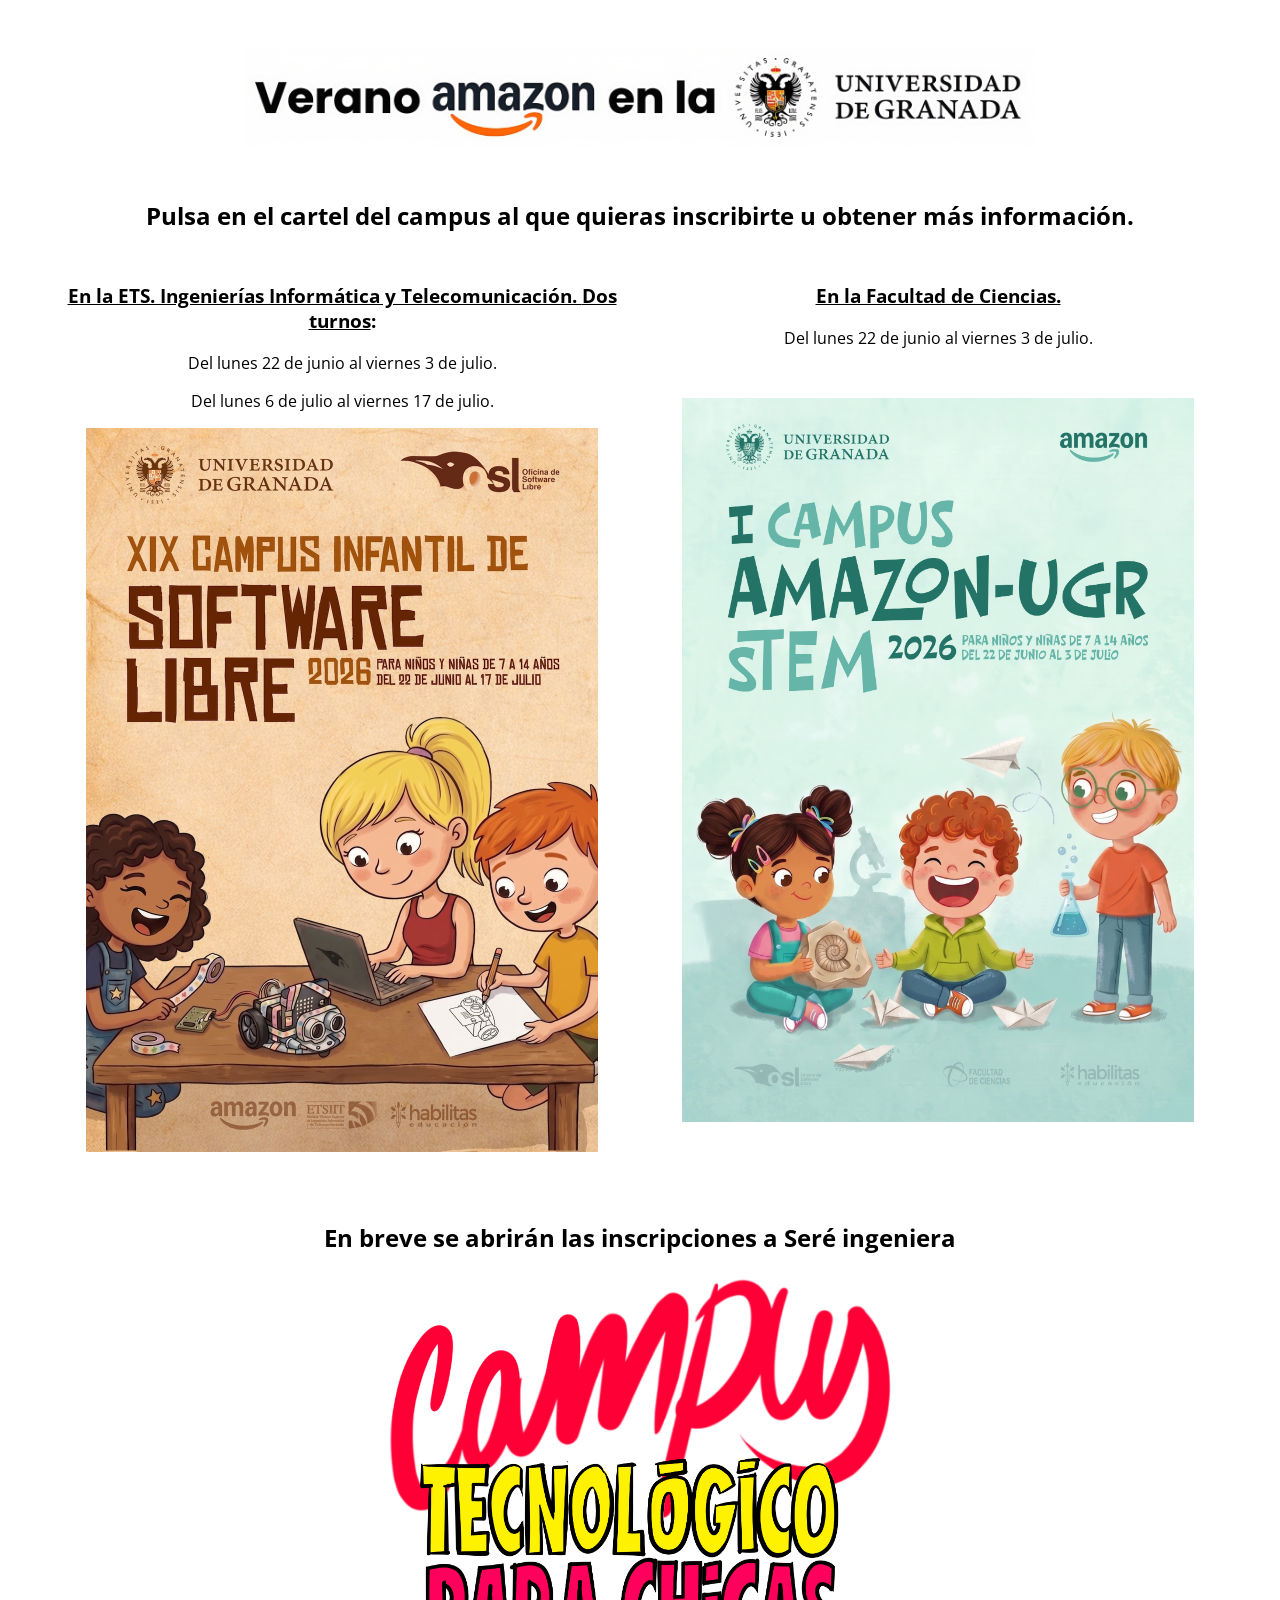
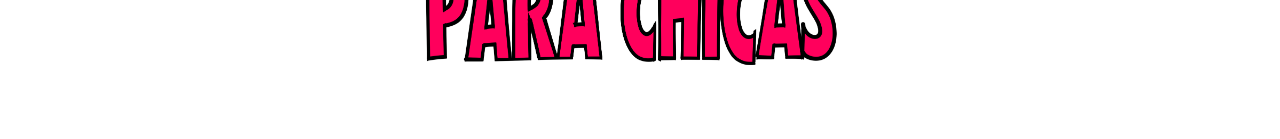
<file: index.html>
<!DOCTYPE html>
<html lang="es">
	<head>
		<!-- Google tag (gtag.js) -->
		<script async src="https://www.googletagmanager.com/gtag/js?id=G-18CENMJH39"></script>
		<script>
			window.dataLayer = window.dataLayer || [];
			function gtag(){dataLayer.push(arguments);}
			gtag('js', new Date());
			gtag('config', 'G-18CENMJH39');
		</script>
		<title>VERANO AMAZON</title>
		<meta charset="UTF-8">
		<meta name="author" content="Jóse Miguel Castillo García">
		<meta name="copyright" content="Oficina de Software Libre - Universidad de Granada">
		<meta name="robots" content="index, follow">
		<meta name="googlebot" content="index, follow">
		<meta name="revisit-after" content="7 days">
		<meta name="language" content="Spanish">
		<meta name="description" content="Web informativa para la inscripción en el Campus infantil organizado por la Oficina de Software Libre perteneciente a la Universidad de Granada y celebrado en la Escuela Técnica de Ingenierías Informática y de Telecomunicación - ETSIIT. Edición 2024.">
		<meta name="keywords" content="Campus, Infantil, Tecnológico, OSL, UGR, software, 2024,  libre, ETSIIT, inscripción, universidad, Granada, niños, niñas">
		<meta name="viewport" content="width=device-width,initial-scale=1.0">
		<link rel="stylesheet" type="text/css" href="./styles/style.css">
		<link href="https://fonts.googleapis.com/css?family=Open+Sans" rel="stylesheet">
	</head>
	<body>
		<header>
			<div class="title">
				<img src="images/verano-amazon.jpg">
			</div>
		</header>
		<main>
			<div class="all-pages">			
				<div class="central">
					<h2 class="center">Pulsa en el cartel del campus al que quieras inscribirte u obtener más información.</h2>
				</div>
				<div class="pages">
					<div class="left">
						<div class="info-banner">
							<h3><a href="2026/index.html">En la ETS. Ingenierías Informática y Telecomunicación. <b>Dos turnos</b></a>:</h3>
							<p class="date-info">Del lunes 22 de junio al viernes 3 de julio.</p>
							<p class="date-info">Del lunes 6 de julio al viernes 17 de julio.</p>
						</div>
						<a href="2026/index.html"><img src="2026/images/Cartel-Campus-Infantil-A3-V2.jpg" alt="Cartel Campus Infantil de Software Libre"></a>
					</div>

					<div class="right">
						<div class="info-banner">
							<h3><a href="2026-STEM/index.html">En la Facultad de Ciencias.</a></h3>
							<p class="date-info mb">Del lunes 22 de junio al viernes 3 de julio.</p>
							<br>
						</div>
						<a href="2026-STEM/index.html"><img src="2026-STEM/images/cartel-amazon-v.jpg" alt="Cartel Amazon"></a>
					</div>
				</div>
			</div>
			<div class="sub-title">
				<h2>En breve se abrirán las inscripciones a Seré ingeniera</h2>
				<a href="https://sereingeniera.ugr.es/"><img src="images/sere-ingeniera.png" alt="Seré ingeniera"></a>
			</div>
		</main>
	</body>
</html>
</file>
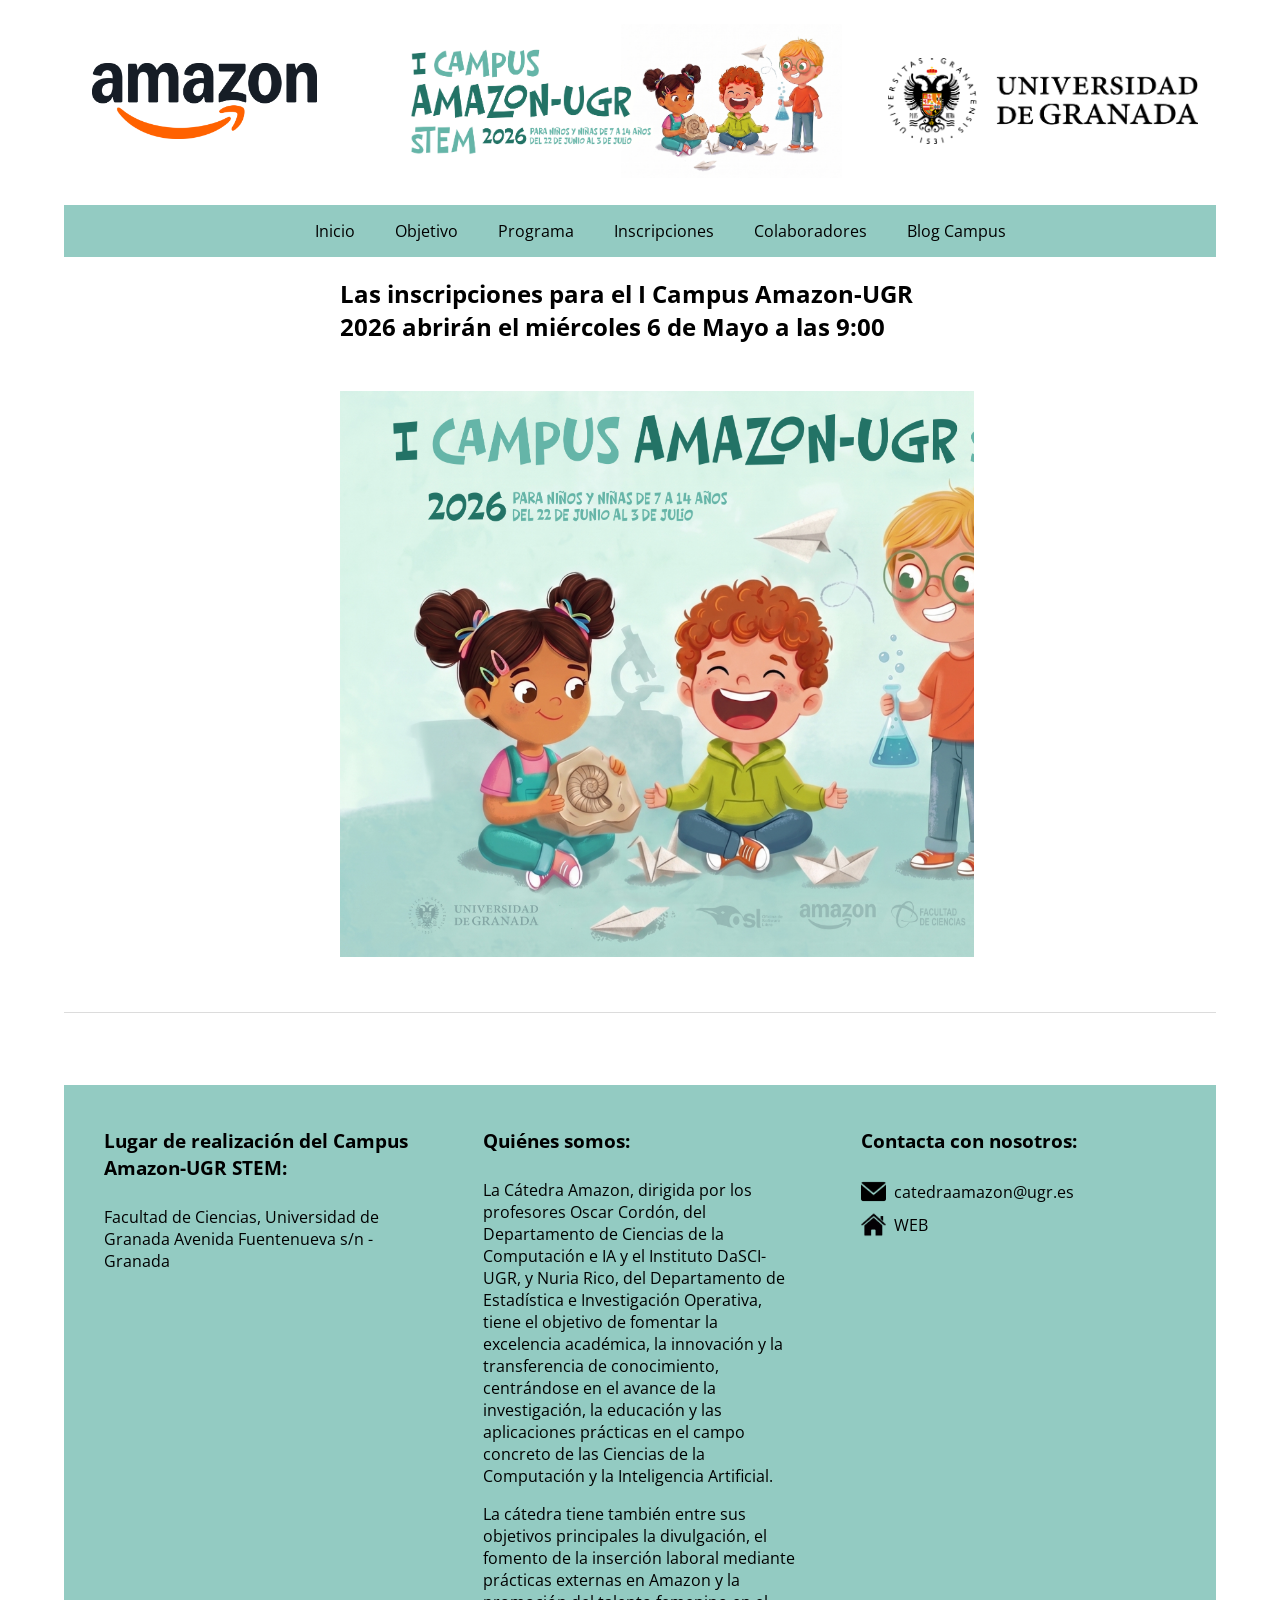
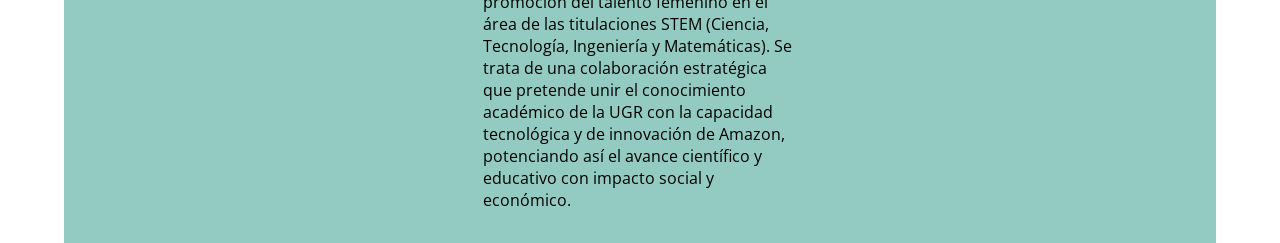
<file: 2026-STEM/index.html>
<!DOCTYPE html>
<html lang="es">
	<head>
		<!-- Google tag (gtag.js) -->
		<script async src="https://www.googletagmanager.com/gtag/js?id=G-18CENMJH39"></script>
		<script>
			window.dataLayer = window.dataLayer || [];
			function gtag(){dataLayer.push(arguments);}
			gtag('js', new Date());
			gtag('config', 'G-18CENMJH39');
		</script>
		<title>Campus Amazon-UGR STEM</title>
		<meta charset="UTF-8">
		<meta name="author" content="Jóse Miguel Castillo García">
		<meta name="copyright" content="Oficina de Software Libre - Universidad de Granada">
		<meta name="robots" content="index, follow">
		<meta name="googlebot" content="index, follow">
		<meta name="revisit-after" content="7 days">
		<meta name="language" content="Spanish">
		<meta name="description" content="Web informativa para la inscripción en el Campus infantil organizado por la Oficina de Software Libre perteneciente a la Universidad de Granada y celebrado en la Escuela Técnica de Ingenierías Informática y de Telecomunicación - ETSIIT. Edición 2024.">
		<meta name="keywords" content="Campus, Infantil, Tecnológico, OSL, UGR, software, 2024,  libre, ETSIIT, inscripción, universidad, Granada, niños, niñas">
		<meta name="viewport" content="width=device-width,initial-scale=1.0">
		<link rel="stylesheet" type="text/css" href="./styles/style.css">
		<link href="https://fonts.googleapis.com/css?family=Open+Sans" rel="stylesheet">
	</head>
	<body>
		<header>
			<section class="nav-top">
				<article><a href="https://aboutamazon.es/"><img class="logos az-logos" src="images/Amazon_Logo_SquidInk_SmileOrange_RGB.png" alt="Logo AMAZON"></a></article>
				<article style="width: 40%;"><a href="http://campusinfantilsl.ugr.es/"><img class="logos" src="images/cabecera-2026.png" alt="Logo Campus"></a></article>
				<article><a href="http://www.ugr.es/"><img class="logos" id="l-ugr" src="images/logoUGR.png" alt="Logo UGR"></a></article>
			</section>
		</header>
		<br>
		<main>
			<input type="checkbox" id="btn-menu">
			<label for="btn-menu"><img src="images/botonMenu.png" alt="Menu"></label>
			<nav id="menu">
				<ul>
					<li><a href="../index.html">Inicio</a></li>
					<li><a href="./pages/objetivo.html">Objetivo</a></li>
					<li><a href="./pages/programa.html">Programa</a></li>
					<li><a href="./pages/inscripciones.html">Inscripciones</a></li>
					<li><a href="./pages/colaboradores.html">Colaboradores</a></li>
					<!--<li><a href="./pages/fotos-2021.html">Video</a></li>
					<li><a href="./pages/fotos-2021.html">Fotos</a></li>-->
					<li><a href="/pages/blogs/">Blog Campus</a></li>
					<!--<li class="dropdown">Ediciones anteriores
						<div class="dropdown-content">
						<a href="./index-2024.html">Campus 2024</a>
						<a href="./index-2023.html">Campus 2023</a>
						<a href="./index-2022.html">Campus 2022</a>
						<a href="./index-2021.html">Campus 2021</a>
						<a href="./index-2020.html">Campus 2020</a>
						<a href="./index-2019.html">Campus 2019</a>
						<a href="./index-2018.html">Campus 2018</a>
						</div>
						</li>-->
				</ul>
			</nav>
			<section id="captioned-gallery">
				<h1>
					Las inscripciones para el I Campus Amazon-UGR 2026 abrirán el miércoles 6 de Mayo a las 9:00
				</h1>
			<div class="horizontal">
				<img src="images/cartel-amazon-h.jpg">
			</div>
			</section>

		</main>
		
		
		<hr>
		
		<br>
		<footer>
			<div id="map" class="map">
				<h4>Lugar de realización del Campus Amazon-UGR STEM:</h4>
				<p style="text-align: left;">
				Facultad de Ciencias, Universidad de Granada Avenida Fuentenueva s/n - Granada</p>
				<iframe src="https://www.google.com/maps/embed?pb=!1m18!1m12!1m3!1d3178.8616997817817!2d-3.6118735235525623!3d37.17975754621135!2m3!1f0!2f0!3f0!3m2!1i1024!2i768!4f13.1!3m3!1m2!1s0xd71fcec9131a577%3A0x2d03f6ab4085cc8e!2sFacultad%20de%20Ciencias%20.%20Universidad%20de%20Granada%20(UGR)!5e0!3m2!1ses!2ses!4v1776249608236!5m2!1ses!2ses" allowfullscreen=""></iframe>
			</div>

			<div id="whoWeAre" class="whoWeAre">
				<h4>Quiénes somos:</h4>
				<p>La Cátedra Amazon, dirigida por los profesores Oscar Cordón, del Departamento de Ciencias de la Computación e IA y el Instituto DaSCI-UGR, 
					y Nuria Rico, del Departamento de Estadística e Investigación Operativa, tiene el objetivo de fomentar la excelencia académica, la innovación 
					y la transferencia de conocimiento, centrándose en el avance de la investigación, la educación y las aplicaciones prácticas en el campo concreto 
					de las Ciencias de la Computación y la Inteligencia Artificial. 
				</p>

				<p>
					La cátedra tiene también entre sus objetivos principales la divulgación, el 
					fomento de la inserción laboral mediante prácticas externas en Amazon y la promoción del talento femenino en el área de las titulaciones STEM
					(Ciencia, Tecnología, Ingeniería y Matemáticas). Se trata de una colaboración estratégica que pretende unir el conocimiento académico de la 
					UGR con la capacidad tecnológica y de innovación de Amazon, potenciando así el avance científico y educativo con impacto social y económico.
				</p>
				<!-- Muchísima información para un footer -->

				<!-- 
					<p>La Oficina de Software Libre pertenece al Vicerrectorado de Transformación Digital. Lleva funcionando desde el año 2008, dedicando desde sus comienzos grandes esfuerzos a la promoción y el fomento del software libre dentro y fuera de la UGR.</p>
					<p>La Oficina de Software Libre de la Universidad de Granada se ubica en la calle Real de Cartuja, número 36-38, edificio CEPRUD.</p>
				-->
			</div>

			<div id="contact" class="contact">
				<h4>Contacta con nosotros:</h4>

				<div class="email">
					<div class="img-rrss img-email"></div>
					<div><a class="info" href="#">catedraamazon@ugr.es</a></div>
				</div>

				<div class="web">
					<div class="img-rrss img-home"></div>
					<div><a class="info" href="#">WEB</a></div>
				</div>
				<!--<table id="enlacesContactos" class="contact">
					<tr>
						<td><a href="https://twitter.com/OSLUGR"> <img class="logosContacto" src="images/logoTwitter.png" alt="Twitter OSL"> </a></td>
						<td><a href="https://twitter.com/OSLUGR">https://twitter.com/OSLUGR</a></td>
					</tr>
					<tr>
						<td><a href="https://www.facebook.com/SoftwareLibreUGR"><img class="logosContacto" src="images/logoFacebook.png" alt="Facebook OSL"></a></td>
						<td><a href="https://www.facebook.com/SoftwareLibreUGR">https://www.facebook.com<br>/SoftwareLibreUGR</a></td>
					</tr>
					<tr>
						<td><a href="http://osl.ugr.es"><img class="logosContacto" src="images/logoHome.png" alt="Web OSL"></a></td>
						<td><a href="http://osl.ugr.es">osl.ugr.es</a></td>
					</tr>
					<tr>
						<td><a href="mailto:osl.ugr.es"><img class="logosContacto" src="images/logoCorreo.png" alt="Email Campus Infantil"></a></td>
						<td><a href="mailto:campusinfantil@ugr.es">catedraamazon@ugr.es</a></td>
					</tr>-->
				</table>
			</div>
		</footer>
	</body>
</html>
</file>
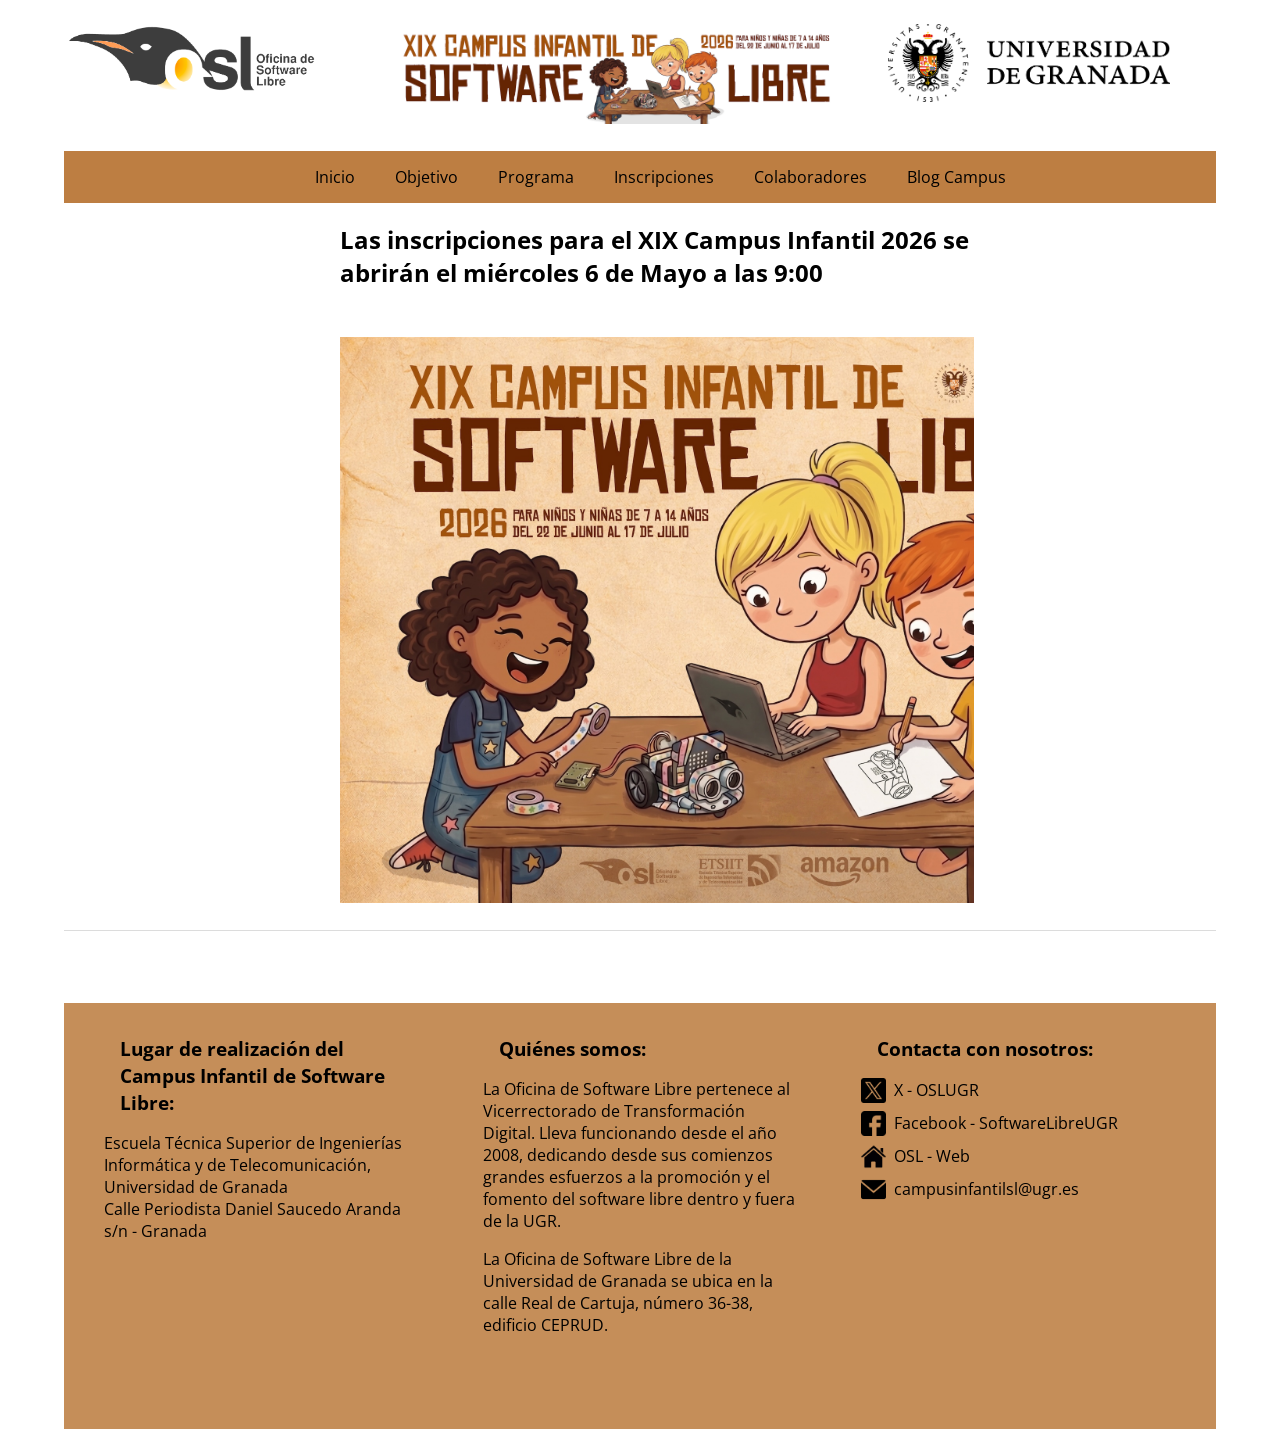
<file: 2026/index.html>
<!DOCTYPE html>
<html lang="es">
	<head>
		<!-- Google tag (gtag.js) -->
		<script async src="https://www.googletagmanager.com/gtag/js?id=G-18CENMJH39"></script>
		<script>
			window.dataLayer = window.dataLayer || [];
			function gtag(){dataLayer.push(arguments);}
			gtag('js', new Date());
			gtag('config', 'G-18CENMJH39');
		</script>
		<title>XIX Campus Infantil de Software Libre - Página Principal</title>
		<meta charset="UTF-8">
		<meta name="author" content="Jóse Miguel Castillo García">
		<meta name="copyright" content="Oficina de Software Libre - Universidad de Granada">
		<meta name="robots" content="index, follow">
		<meta name="googlebot" content="index, follow">
		<meta name="revisit-after" content="7 days">
		<meta name="language" content="Spanish">
		<meta name="description" content="Web informativa para la inscripción en el Campus infantil organizado por la Oficina de Software Libre perteneciente a la Universidad de Granada y celebrado en la Escuela Técnica de Ingenierías Informática y de Telecomunicación - ETSIIT. Edición 2024.">
		<meta name="keywords" content="Campus, Infantil, Tecnológico, OSL, UGR, software, 2024,  libre, ETSIIT, inscripción, universidad, Granada, niños, niñas">
		<meta name="viewport" content="width=device-width,initial-scale=1.0">
		<link rel="stylesheet" type="text/css" href="./styles/style.css">
		<link href="https://fonts.googleapis.com/css?family=Open+Sans" rel="stylesheet">
	</head>
	<body>
		<header>
			<section>
				<article><a href="http://osl.ugr.es/"><img class="logos" src="images/logoOSL.png" alt="Logo OSL"></a></article>
				<article style="width: 40%;"><a href="http://campusinfantilsl.ugr.es/"><img class="logos" src="images/cabecera-2026.png" alt="Logo Campus"></a></article>
				<article><a href="http://www.ugr.es/"><img class="logos" id="l-ugr" src="images/logoUGR.png" alt="Logo UGR"></a></article>
			</section>
		</header>
		<br>
		<main>
			<input type="checkbox" id="btn-menu">
			<label for="btn-menu"><img src="images/botonMenu.png" alt="Menu"></label>
			<nav id="menu">
				<ul>
					<li><a href="../index.html">Inicio</a></li>
					<li><a href="./pages/objetivo.html">Objetivo</a></li>
					<li><a href="./pages/programa.html">Programa</a></li>
					<li><a href="./pages/inscripciones.html">Inscripciones</a></li>
					<li><a href="./pages/colaboradores.html">Colaboradores</a></li>
					<!--<li><a href="./pages/fotos-2021.html">Video</a></li>
					<li><a href="./pages/fotos-2021.html">Fotos</a></li>-->
					<li><a href="/pages/blogs/">Blog Campus</a></li>
					<!--<li class="dropdown">Ediciones anteriores
						<div class="dropdown-content">
						<a href="./index-2024.html">Campus 2024</a>
						<a href="./index-2023.html">Campus 2023</a>
						<a href="./index-2022.html">Campus 2022</a>
						<a href="./index-2021.html">Campus 2021</a>
						<a href="./index-2020.html">Campus 2020</a>
						<a href="./index-2019.html">Campus 2019</a>
						<a href="./index-2018.html">Campus 2018</a>
						</div>
						</li>-->
				</ul>
			</nav>
			<section id="captioned-gallery">
				<!-- background-color: rgba(173, 94, 19, .9); color: white; -->
				<h2>
					Las inscripciones para el XIX Campus Infantil 2026 se abrirán el miércoles 6 de Mayo a las 9:00
				</h2>

				<div class="horizontal">
					<img src="images/Cartel-Campus-Infantil-A3-H.jpg">
				</div>

				<!--<h2 style="background-color:tomato; color: white; text-align:center;"><b>Las inscripciones se abrieron el 7 de Mayo de 2025 a las 9:00</b></h2>
				<h3> XVIII CAMPUS INFANTIL DE SOFTWARE LIBRE - UNIVERSIDAD DE GRANADA - 2025 </h3>
				
				<ul>
					<li>Turno 1: Del Lunes 23 de Junio al Viernes 4 de Julio de 2025 (de 08:00 a 15:00)</li>
					<li>Turno 2: Del Lunes 7 de Julio al Viernes 18 de Julio de 2025 (de 08:00 a 15:00)</li>
				</ul>-->

					<!--<a href="./pages/inscripciones.html"> La inscripción se abrió el 9 de Mayo de 2023 a las 09:00</a>-->
			</section>
		</main>
		<br>
		<hr>
		<br>
		<footer>
			<div id="map" class="map">
				<h4>Lugar de realización del Campus Infantil de Software Libre:</h4>
				<p style="text-align: left;">Escuela Técnica Superior de Ingenierías Informática y de Telecomunicación, Universidad de Granada</br>
		Calle Periodista Daniel Saucedo Aranda s/n - Granada</p>
				<iframe src="https://www.google.com/maps/embed?pb=!1m18!1m12!1m3!1d12712.418571862094!2d-3.631603325667295!3d37.19774388794029!2m3!1f0!2f0!3f0!3m2!1i1024!2i768!4f13.1!3m3!1m2!1s0xd71fc55025f928b%3A0x4dbbca09efdcad08!2sE.T.S.+de+Ingenier%C3%ADas+Inform%C3%A1tica+y+de+Telecomunicaci%C3%B3n!5e0!3m2!1ses!2ses!4v1523436186136" allowfullscreen></iframe>
			</div>
			<div id="whoWeAre" class="whoWeAre">
				<h4>Quiénes somos:</h4>
				<p>La Oficina de Software Libre pertenece al Vicerrectorado de Transformación Digital. Lleva funcionando desde el año 2008, dedicando desde sus comienzos grandes esfuerzos a la promoción y el fomento del software libre dentro y fuera de la UGR.</p>
				<p>La Oficina de Software Libre de la Universidad de Granada se ubica en la calle Real de Cartuja, número 36-38, edificio CEPRUD.</p>
			</div>
			<div id="contact" class="contact"> 
				<h4>Contacta con nosotros:</h4>

				<div class="rrss">
					<div class="X">
						<div class="img-rrss img-x"></div>
						<div><a class="info" href="https://X.com/OSLUGR">X - OSLUGR</a></div>
					</div>

					<div class="facebook">
						<div class="img-rrss img-facebook"></div>
						<div><a class="info" href="https://www.facebook.com/SoftwareLibreUGR">Facebook - SoftwareLibreUGR</a></div>
					</div>

					<div class="home">
						<div class="img-rrss img-home"></div>
						<div><a class="info" href="http://osl.ugr.es">OSL - Web</a></div>
					</div>

					<div class="email">
						<div class="img-rrss img-email"></div>
						<div><a class="info" href="mailto:campusinfantil@ugr.es">campusinfantilsl@ugr.es</a></div>
					</div>
				</div>
				<!-- <table id="enlacesContactos">
					<tr>
						<td><a href="https://twitter.com/OSLUGR"> <img class="logosContacto" src="images/logoTwitter.png" alt="Twitter OSL"> </a></td>
						<td><a href="https://twitter.com/OSLUGR">https://twitter.com/OSLUGR</a></td>
					</tr>
					<tr>
						<td><a href="https://www.facebook.com/SoftwareLibreUGR"><img class="logosContacto" src="images/logoFacebook.png" alt="Facebook OSL"></a></td>
						<td><a href="https://www.facebook.com/SoftwareLibreUGR">https://www.facebook.com<br>/SoftwareLibreUGR</a></td>
					</tr>
					<tr>
						<td><a href="http://osl.ugr.es"><img class="logosContacto" src="images/logoHome.png" alt="Web OSL"></a></td>
						<td><a href="http://osl.ugr.es">osl.ugr.es</a></td>
					</tr>
					<tr>
						<td><a href="mailto:osl.ugr.es"><img class="logosContacto" src="images/logoCorreo.png" alt="Email Campus Infantil"></a></td>
						<td><a href="mailto:campusinfantil@ugr.es">campusinfantilsl@ugr.es</a></td>
					</tr>
				</table> -->
			</div>
		</footer>
	</body>
</html>
</file>
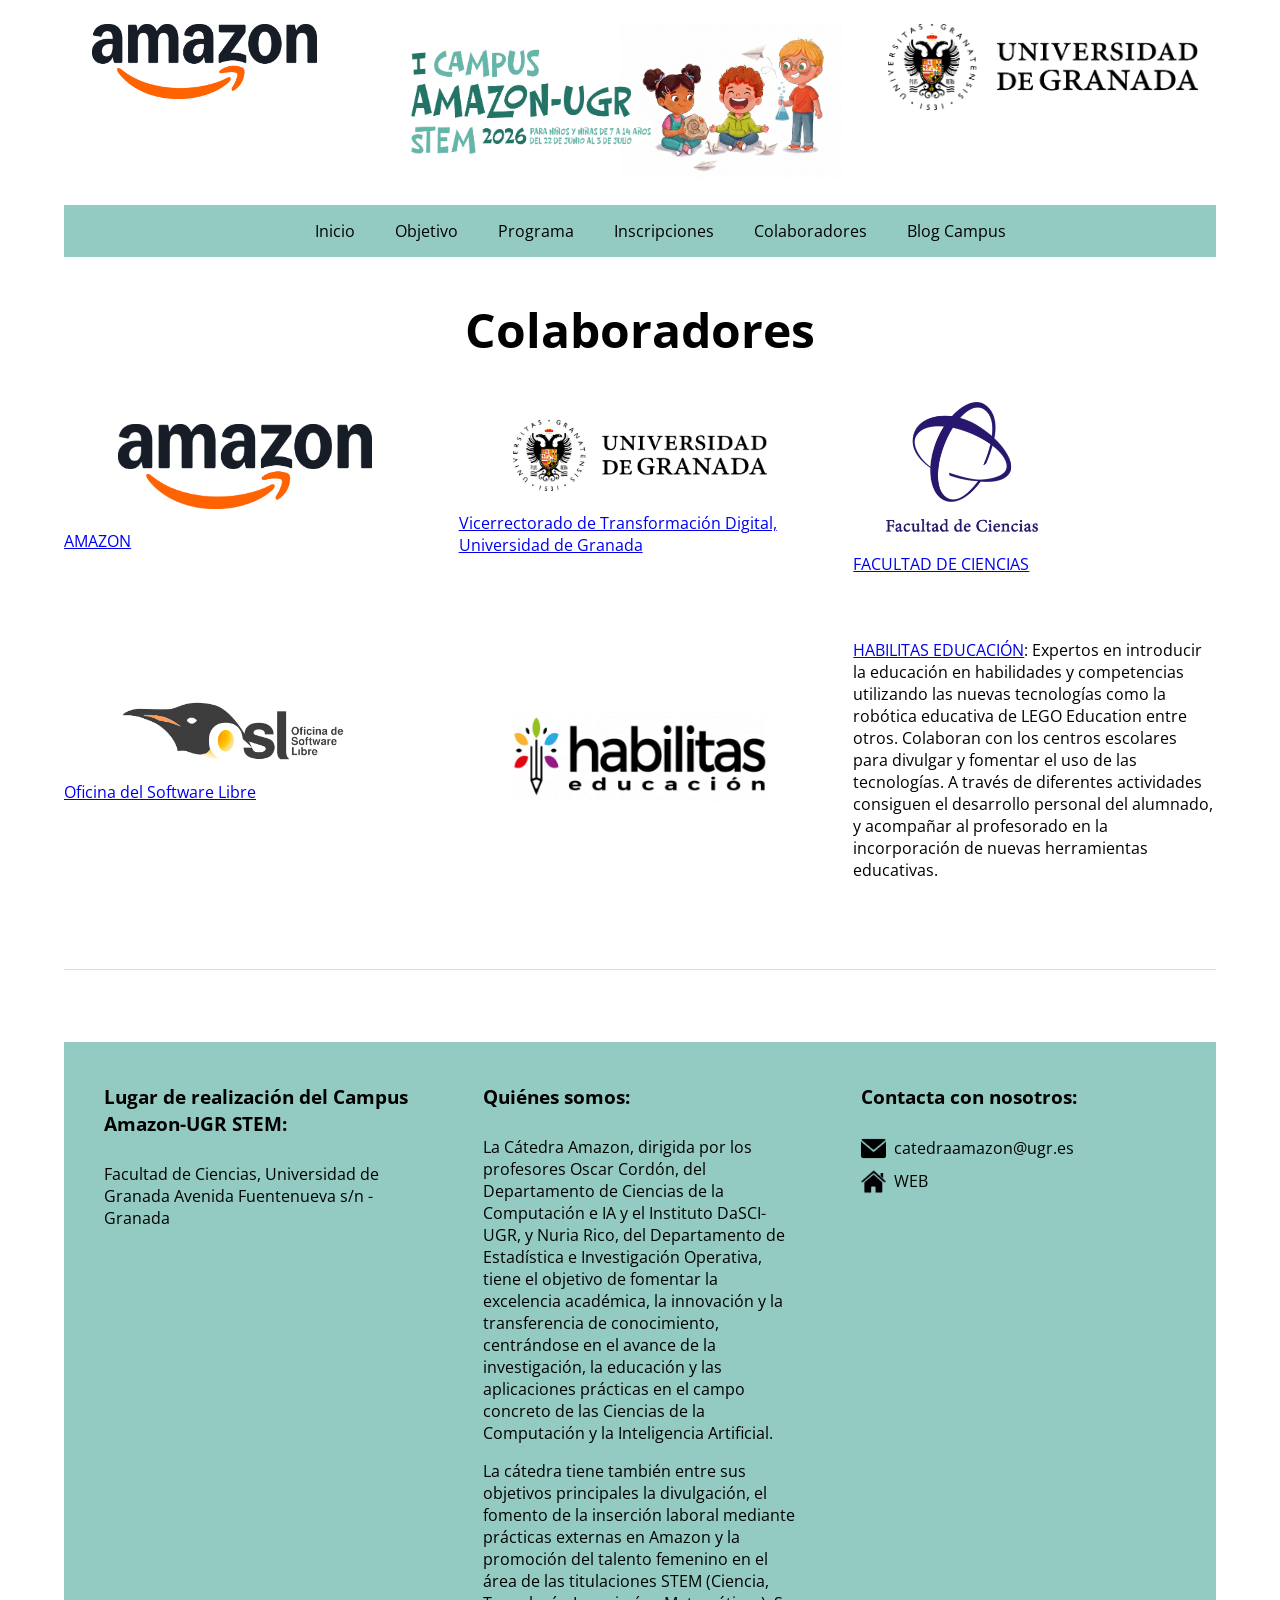
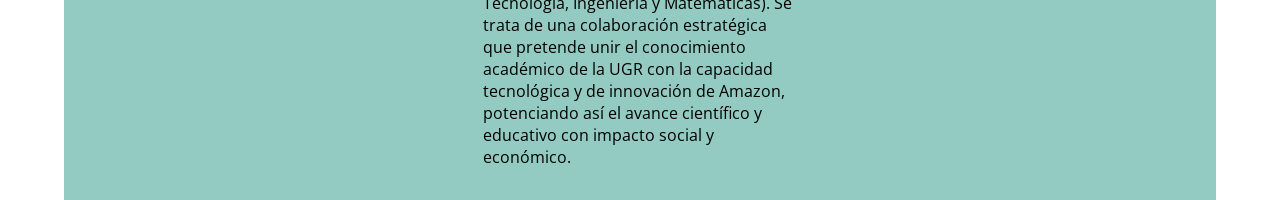
<file: 2026-STEM/pages/colaboradores.html>
<!DOCTYPE html>
<html lang="es">
	<head>
		<!-- Google tag (gtag.js) -->
		<script async src="https://www.googletagmanager.com/gtag/js?id=G-18CENMJH39"></script>
		<script>
			window.dataLayer = window.dataLayer || [];
			function gtag(){dataLayer.push(arguments);}
			gtag('js', new Date());
			gtag('config', 'G-18CENMJH39');
		</script>
		<title>Campus Amazon-UGR STEM</title>
		<meta charset="UTF-8">
		<meta name="author" content="Jóse Miguel Castillo García">
		<meta name="copyright" content="Oficina de Software Libre - Universidad de Granada">
		<meta name="robots" content="index, follow">
		<meta name="googlebot" content="index, follow">
		<meta name="revisit-after" content="7 days">
		<meta name="language" content="Spanish">
		<meta name="description" content="Web informativa para la inscripción en el Campus infantil organizado por la Oficina de Software Libre perteneciente a la Universidad de Granada y celebrado en la Escuela Técnica de Ingenierías Informática y de Telecomunicación - ETSIIT. Edición 2025.">
		<meta name="keywords" content="Campus, Infantil, Tecnológico, OSL, UGR, software, 2025,  libre, ETSIIT, inscripción, universidad, Granada, niños, niñas">
		<meta name="viewport" content="width=device-width,initial-scale=1.0">
		<link rel="stylesheet" type="text/css" href="../styles/style.css">
		<link href="https://fonts.googleapis.com/css?family=Open+Sans" rel="stylesheet">
	</head>
	<body>
		<header>
			<section>
				<article><a href="https://aboutamazon.es/"><img class="logos az-logos" src="../images/Amazon_Logo_SquidInk_SmileOrange_RGB.png" alt="Logo AMAZON"></a></article>
				<article style="width: 40%;"><a href="http://campusinfantilsl.ugr.es/"><img class="logos" src="../images/cabecera-2026.png" alt="Logo Campus"></a></article>
				<article><a href="http://www.ugr.es/"><img class="logos" id="l-ugr" src="../images/logoUGR.png" alt="Logo UGR"></a></article>
			</section>
		</header>
		<br>
		<main>
			<input type="checkbox" id="btn-menu">
			<label for="btn-menu"><img src="../images/botonMenu.png" alt="Menu"></label>
			<nav id="menu">
				<ul>
					<li><a href="../index.html">Inicio</a></li>
					<li><a href="./objetivo.html">Objetivo</a></li>
					<li><a href="./programa.html">Programa</a></li>
					<li><a href="./inscripciones.html">Inscripciones</a></li>
					<li><a href="./colaboradores.html">Colaboradores</a></li>
					<!--<li><a href="./video-2021.html">Video</a></li>
						<li><a href="./fotos-2021.html">Fotos</a></li>-->
					<li><a href="/pages/blogs/">Blog Campus</a></li>
					<!--<li class="dropdown">Ediciones anteriores
						<div class="dropdown-content">
						<a href="./index-2024.html">Campus 2024</a>
						<a href="./index-2023.html">Campus 2023</a>
						<a href="./index-2022.html">Campus 2022</a>
						<a href="./index-2021.html">Campus 2021</a>
						<a href="./index-2020.html">Campus 2020</a>
						<a href="./index-2019.html">Campus 2019</a>
						<a href="./index-2018.html">Campus 2018</a>
						</div>
						</li>-->
                    </ul>
                </nav>
				<section class="wrapped">
					<h2 class="main-title">Colaboradores</h2>

					<div class="colaboradores">
						<div class="imagesColaboradores">
							<a href="https://aboutamazon.es"><img src="../images/Amazon_Logo_SquidInk_SmileOrange_RGB.png" alt="Logo Amazon"></a>
							<p><a href="https://aboutamazon.es">AMAZON</a></p>
						</div>
						<div class="imagesColaboradores">
							<a href="https://vicedigital.ugr.es/"><img src="../images/logoUGR.png" alt="Logo Universidad de G"></a>
							<p><a href="https://vicedigital.ugr.es/">Vicerrectorado de Transformación Digital, Universidad de Granada</a></p>
						</div>
						<div class="imagesColaboradores colab-ciencias">
							<a href="https://fciencias.ugr.es/"><img src="../images/logoCiencias.png" alt="Logo Facultad de Ciencias"></a>
							<p><a href="https://fciencias.ugr.es/">FACULTAD DE CIENCIAS</a></p>
						</div>
						<div class="imagesColaboradores">
							<a href="https://osl.ugr.es/"><img src="../images/logoOSL.png" alt="Logo OSL" id="imagenColabPrimera"></a>
							<p><a href="https://osl.ugr.es/">Oficina del Software Libre</a></p>
						</div>
						<div class="imagesColaboradores">
							<a href="#"><img src="../images/logohabilitas.png" alt="Logo Habilitas"></a>
						</div>
						<div class="habilitas-info">
							<p><a href="#">HABILITAS EDUCACIÓN</a>: Expertos en introducir la educación en habilidades y competencias utilizando las nuevas tecnologías como la robótica educativa de LEGO Education entre otros. Colaboran con los centros escolares para divulgar y fomentar el uso de las tecnologías. A través de diferentes actividades consiguen el desarrollo personal del alumnado, y acompañar al profesorado en la incorporación de nuevas herramientas educativas.</p>
						</div>
					</div>
				</section>
		</main>
		<br>
		<hr>
		<br>
		<footer>
			<div id="map" class="map">
				<h4>Lugar de realización del Campus Amazon-UGR STEM:</h4>
				<p style="text-align: left;">
				Facultad de Ciencias, Universidad de Granada Avenida Fuentenueva s/n - Granada</p>
				<iframe src="https://www.google.com/maps/embed?pb=!1m18!1m12!1m3!1d3178.8616997817817!2d-3.6118735235525623!3d37.17975754621135!2m3!1f0!2f0!3f0!3m2!1i1024!2i768!4f13.1!3m3!1m2!1s0xd71fcec9131a577%3A0x2d03f6ab4085cc8e!2sFacultad%20de%20Ciencias%20.%20Universidad%20de%20Granada%20(UGR)!5e0!3m2!1ses!2ses!4v1776249608236!5m2!1ses!2ses" allowfullscreen=""></iframe>
			</div>

			<div id="whoWeAre" class="whoWeAre">
				<h4>Quiénes somos:</h4>
				<p>La Cátedra Amazon, dirigida por los profesores Oscar Cordón, del Departamento de Ciencias de la Computación e IA y el Instituto DaSCI-UGR, 
					y Nuria Rico, del Departamento de Estadística e Investigación Operativa, tiene el objetivo de fomentar la excelencia académica, la innovación 
					y la transferencia de conocimiento, centrándose en el avance de la investigación, la educación y las aplicaciones prácticas en el campo concreto 
					de las Ciencias de la Computación y la Inteligencia Artificial. 
				</p>

				<p>
					La cátedra tiene también entre sus objetivos principales la divulgación, el 
					fomento de la inserción laboral mediante prácticas externas en Amazon y la promoción del talento femenino en el área de las titulaciones STEM
					(Ciencia, Tecnología, Ingeniería y Matemáticas). Se trata de una colaboración estratégica que pretende unir el conocimiento académico de la 
					UGR con la capacidad tecnológica y de innovación de Amazon, potenciando así el avance científico y educativo con impacto social y económico.
				</p>
				<!-- Muchísima información para un footer -->

				<!-- 
					<p>La Oficina de Software Libre pertenece al Vicerrectorado de Transformación Digital. Lleva funcionando desde el año 2008, dedicando desde sus comienzos grandes esfuerzos a la promoción y el fomento del software libre dentro y fuera de la UGR.</p>
					<p>La Oficina de Software Libre de la Universidad de Granada se ubica en la calle Real de Cartuja, número 36-38, edificio CEPRUD.</p>
				-->
			</div>

			<div id="contact" class="contact">
				<h4>Contacta con nosotros:</h4>

				<div class="email">
					<div class="img-rrss img-email"></div>
					<div><a class="info" href="#">catedraamazon@ugr.es</a></div>
				</div>

				<div class="web">
					<div class="img-rrss img-home"></div>
					<div><a class="info" href="#">WEB</a></div>
				</div>
			</div>
		</footer>
	</body>
</html>
</file>
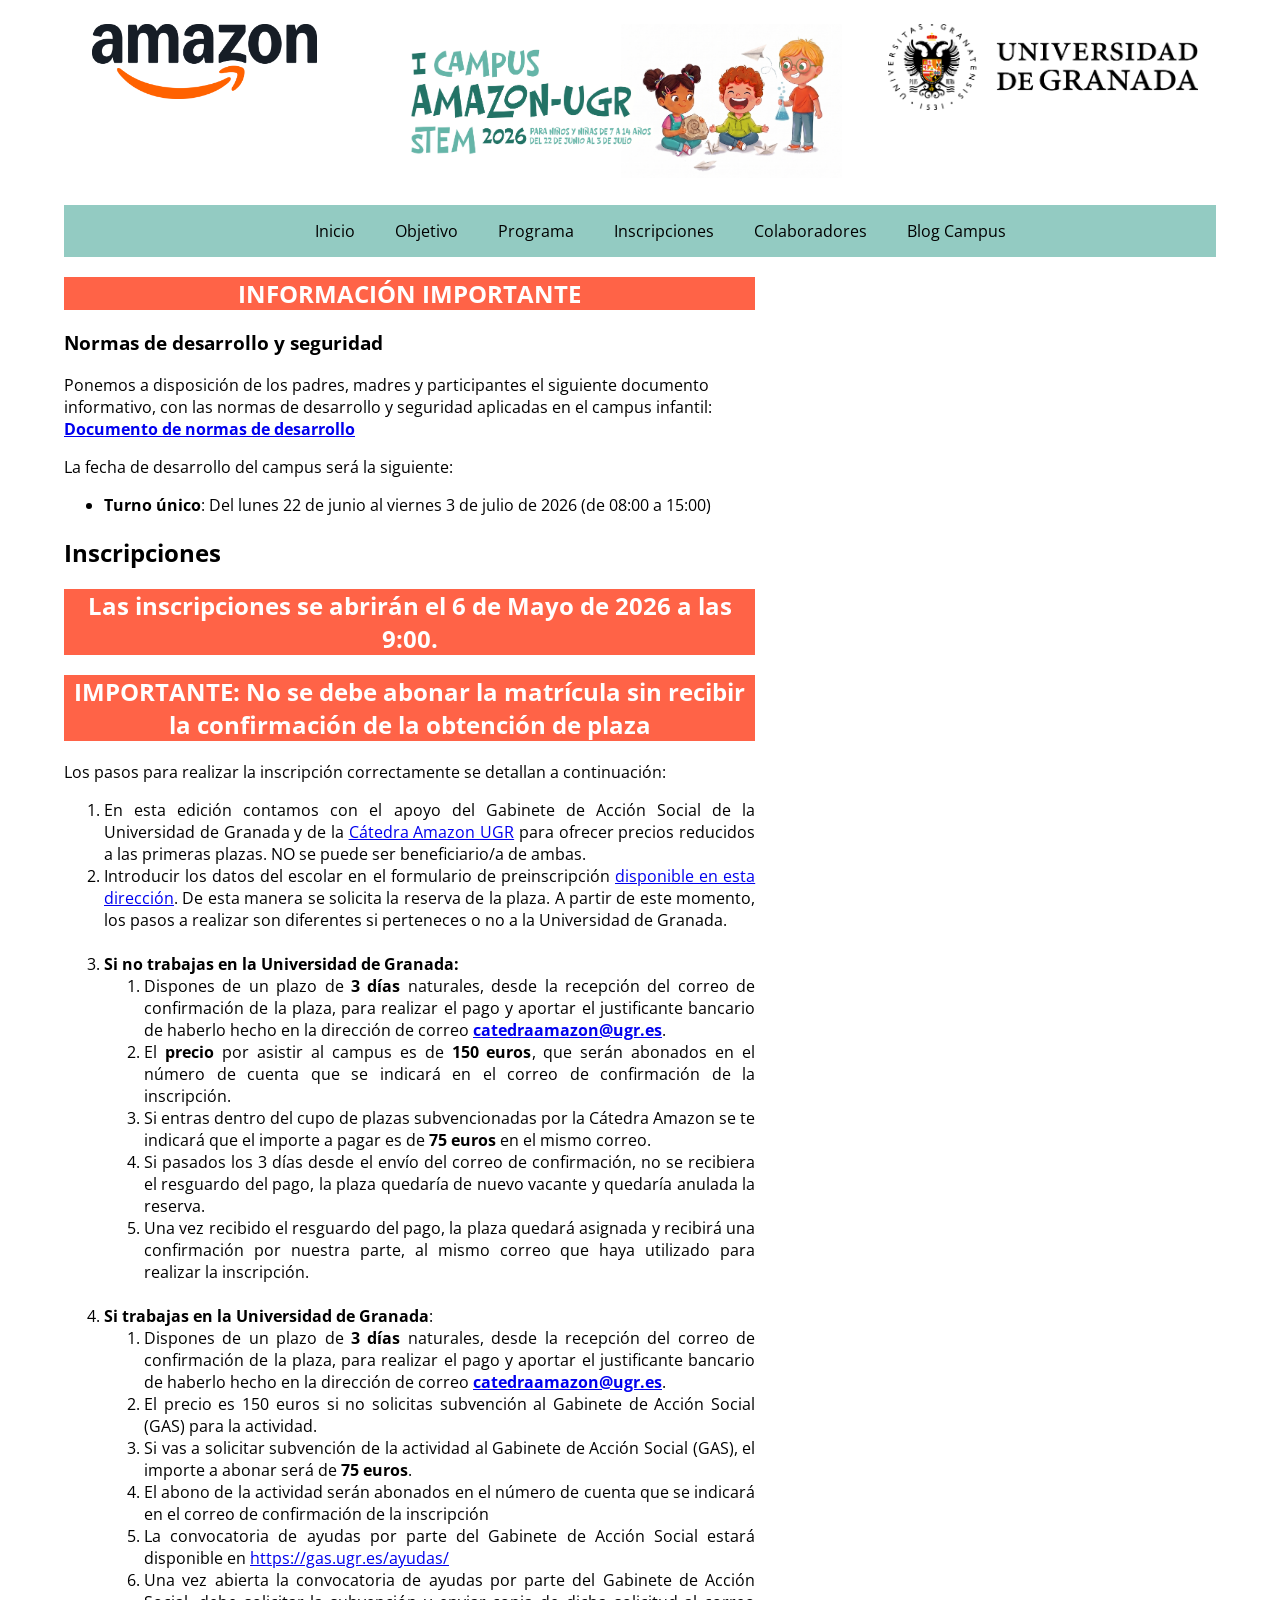
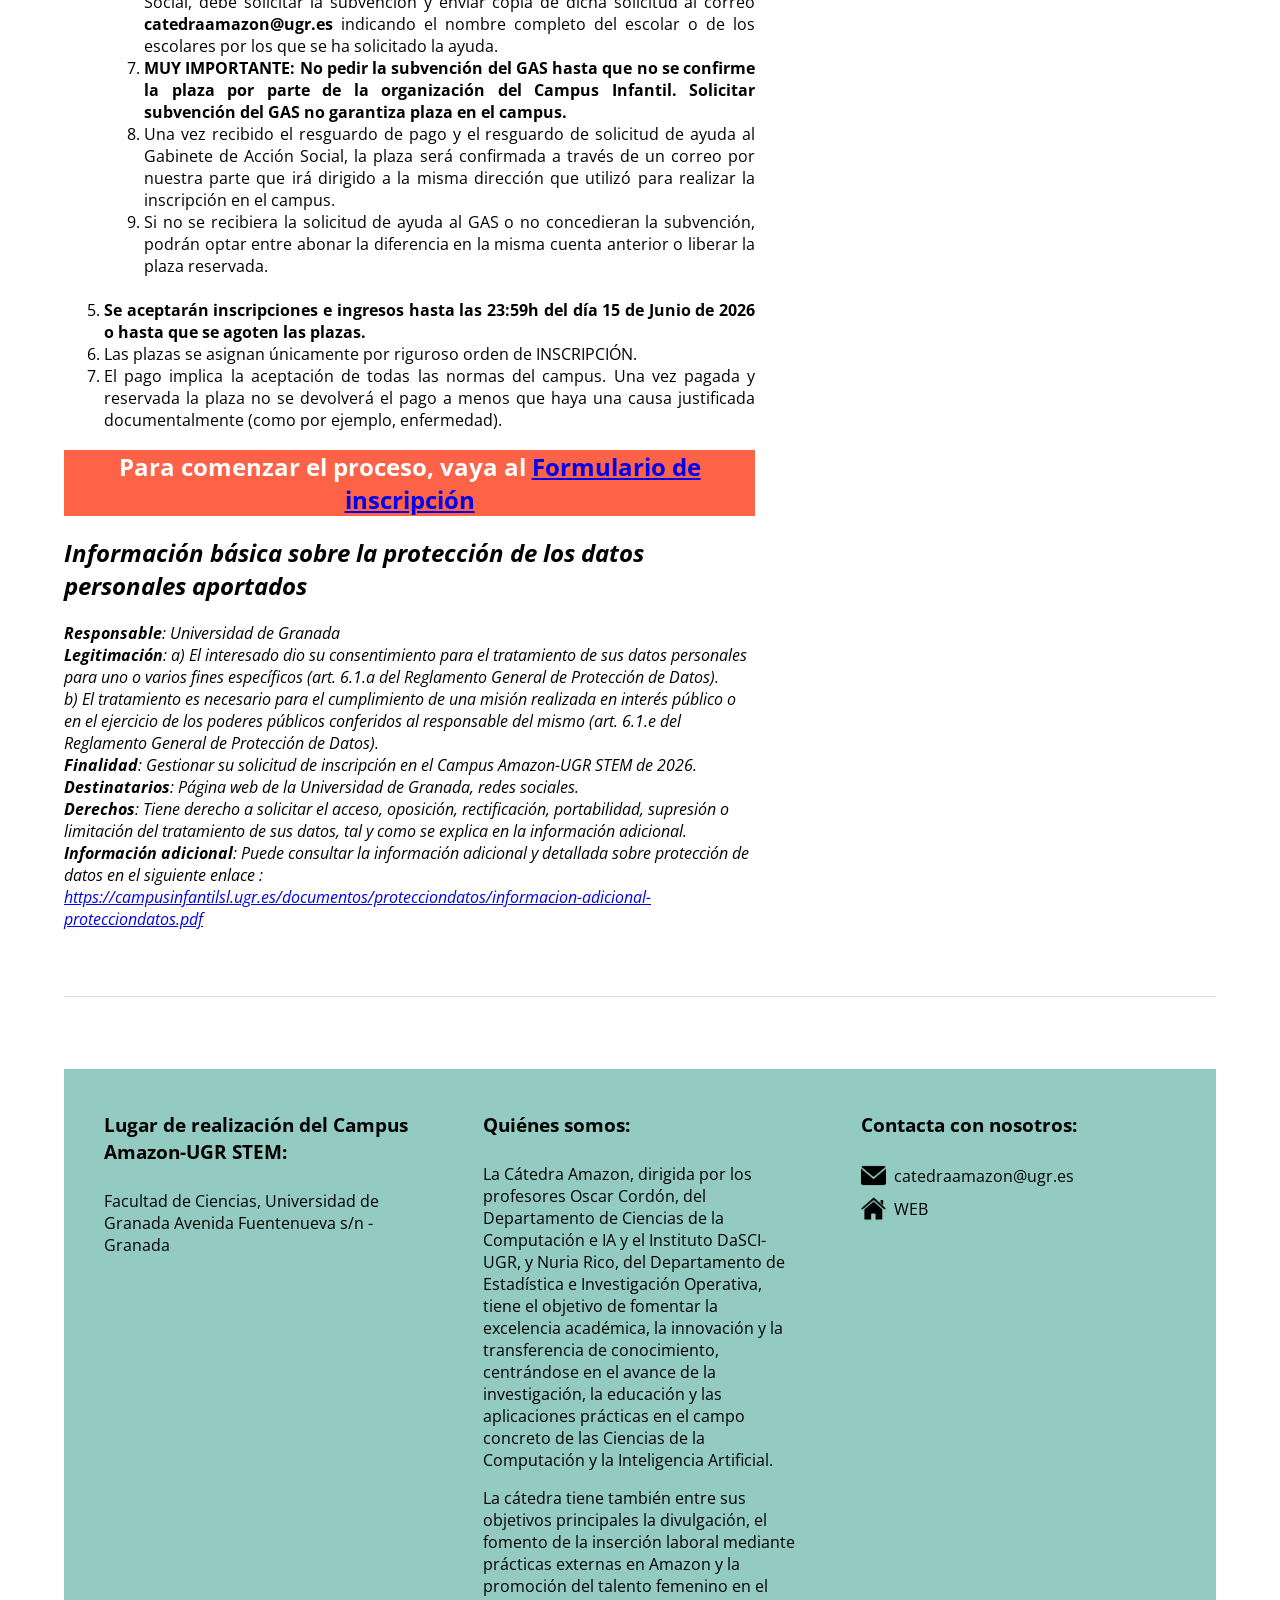
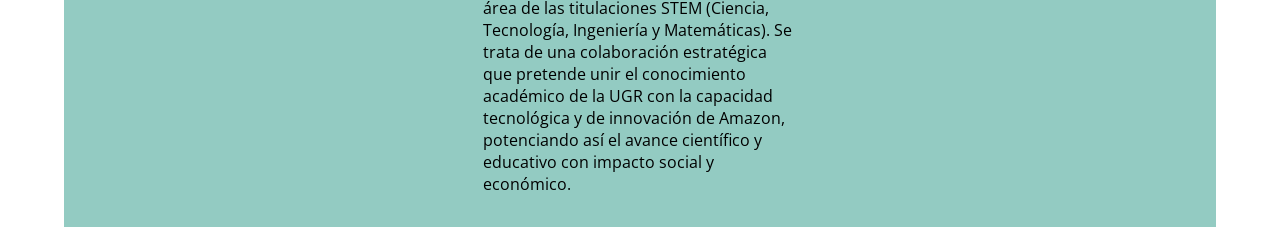
<file: 2026-STEM/pages/inscripciones.html>
<!DOCTYPE html>
<html lang="es">
	<head>
		<!-- Google tag (gtag.js) -->
		<script async src="https://www.googletagmanager.com/gtag/js?id=G-18CENMJH39"></script>
		<script>
			window.dataLayer = window.dataLayer || [];
			function gtag(){dataLayer.push(arguments);}
			gtag('js', new Date());
			gtag('config', 'G-18CENMJH39');
		</script>
		<title>Campus Amazon-UGR STEM</title>
		<meta charset="UTF-8">
		<meta name="author" content="Alejandro Machuca Jiménez">
		<meta name="description" content="Web informativa para la inscripción en el Campus infantil organizado por la Oficina de Software Libre perteneciente a la Universidad de Granada y celebrado en la Escuela Técnica de Ingenierías Informática y de Telecomunicación - ETSIIT. Edición 2024.">
		<meta name="keywords" content="Campus, Infantil, Tecnológico, OSL, UGR, software, 2024,  libre, ETSIIT, inscripción, universidad, Granada, niños, niñas">
		<meta name="viewport" content="width=device-width,initial-scale=1.0">
		<link rel="stylesheet" type="text/css" href="../styles/style.css">
		<link href="https://fonts.googleapis.com/css?family=Open+Sans" rel="stylesheet">
	</head>
	<body>
		<header>
			<section>
				<article><a href="https://aboutamazon.es/"><img class="logos az-logos" src="../images/Amazon_Logo_SquidInk_SmileOrange_RGB.png" alt="Logo AMAZON"></a></article>
				<article style="width: 40%;"><a href="http://campusinfantilsl.ugr.es/"><img class="logos" src="../images/cabecera-2026.png" alt="Logo Campus"></a></article>
				<article><a href="http://www.ugr.es/"><img class="logos" id="l-ugr" src="../images/logoUGR.png" alt="Logo UGR"></a></article>
			</section>
		</header>
		<br>
		<main>
			<input type="checkbox" id="btn-menu">			
			<label for="btn-menu"><img src="../images/botonMenu.png" alt="Menu"></label>
			<nav id="menu">
				<ul>
					<li><a href="../index.html">Inicio</a></li>
					<li><a href="./objetivo.html">Objetivo</a></li>
					<li><a href="./programa.html">Programa</a></li>
					<li><a href="./inscripciones.html">Inscripciones</a></li>
					<li><a href="./colaboradores.html">Colaboradores</a></li>
					<!--<li><a href="./video-2021.html">Video</a></li>
					<li><a href="./fotos-2021.html">Fotos</a></li>-->
					<li><a href="/pages/blogs/">Blog Campus</a></li>
					<!--<li class="dropdown">Ediciones anteriores
						<div class="dropdown-content">
							<a href="../index-2020.html">Campus 2020</a>
							<a href="../index-2019.html">Campus 2019</a>
							<a href="../index-2018.html">Campus 2018</a>
						</div>
					</li>-->
				</ul>
			</nav>
			<section>
				<article id="descripcionProg">
					<h2 style="background-color:tomato; color: white; text-align:center;"><b>INFORMACIÓN IMPORTANTE</b></h2>
					<ul>
						<!--						<li>Actualmente <strong>se ha llegado al límite de subvenciones del GAS</strong>, por lo que aunque se entre en lista de espera para esta subvención, es muy probable que haya que pagar el importe completo cuando se le indique.</li>
							<li>La fecha límite para solicitar la ayuda es el <strong>17 de Junio</strong> (no prorrogable)</ul>
						-->
						</ul>
						<h3><b>Normas de desarrollo y seguridad</b></h3>
						<p>Ponemos a disposición de los padres, madres y participantes el siguiente documento informativo, con las normas de desarrollo y seguridad aplicadas en el campus infantil:</br>
						<a href="normas-desarrollo-amazon.pdf" target="_blank"><b>Documento de normas de desarrollo</b></a>
						</p>
						<p>
						La fecha de desarrollo del campus será la siguiente:
						<ul>
							<li><b>Turno único</b>: Del lunes 22 de junio al viernes 3 de julio de 2026 (de 08:00 a 15:00)</li>
						</ul>

						<!--<p> Por determinar</p> -->
						</p>
						<h2>Inscripciones</h2>
						<h2 style="background-color:tomato; color: white; text-align:center;"><b>Las inscripciones se abrirán el 6 de Mayo de 2026 a las 9:00.</b></h2>
						<h2 style="background-color:tomato; color: white; text-align:center;">
							<b>IMPORTANTE: No se debe abonar la matrícula sin recibir la confirmación de la obtención de plaza</b>
						</h2>
							<p>Los pasos para realizar la inscripción correctamente se detallan a continuación:
							<ol>
								<li>En esta edición contamos con el apoyo del Gabinete de Acción Social de la Universidad de Granada y de la <a href="https://mecenazgo.ugr.es/catedras%20y%20aulas/56732/">Cátedra Amazon UGR</a> para ofrecer precios reducidos a las primeras plazas. NO se puede ser beneficiario/a de ambas.</li>
								<li>Introducir los datos del escolar en el formulario de preinscripción <a href="https://forms.gle/yTycoSAnb4oSarpA7" target="_blank">disponible en esta dirección</a>. De esta manera se solicita la reserva de la plaza. A partir de este momento, los pasos a realizar son diferentes si perteneces o no a la Universidad de Granada.</li><br>

							<li><b>Si no trabajas en la Universidad de Granada:</b>
							<ol>
							<li>Dispones de un plazo de <b>3 días</b> naturales, desde la recepción del correo de confirmación de la plaza, para realizar el pago y aportar el justificante bancario de haberlo hecho en la dirección de correo <b><a href="mailto:catedraamazon@ugr.es">catedraamazon@ugr.es</a></b>.</li>
							<li>El <b>precio</b> por asistir al campus es de <b>150 euros</b>, que serán abonados en el número de cuenta que se indicará en el correo de confirmación de la inscripción.</li>
							<li>Si entras dentro del cupo de plazas subvencionadas por la Cátedra Amazon se te indicará que el importe a pagar es de <b>75 euros</b> en el mismo correo.</li>
							<li>Si pasados los 3 días desde el envío del correo de confirmación, no se recibiera el resguardo del pago, la plaza quedaría de nuevo vacante y quedaría anulada la reserva.</li>
							<li>Una vez recibido el resguardo del pago, la plaza quedará asignada y recibirá una confirmación por nuestra parte, al mismo correo que haya utilizado para realizar la inscripción.</li>
							</ol>
							</br>

							

							<li><b>Si trabajas en la Universidad de Granada</b>:</li>
							<ol>
							<li>Dispones de un plazo de <b>3 días</b> naturales, desde la recepción del correo de confirmación de la plaza, para realizar el pago y aportar el justificante bancario de haberlo hecho en la dirección de correo <b><a href="mailto:catedraamazon@ugr.es">catedraamazon@ugr.es</a></b>.</li>
							<li>El precio es 150 euros si no solicitas subvención al Gabinete de Acción Social (GAS) para la actividad.</li>
							<li>Si vas a solicitar subvención de la actividad al Gabinete de Acción Social (GAS), el importe a abonar será de <b>75 euros</b>.</li>
							<li>El abono de la actividad serán abonados en el número de cuenta que se indicará en el correo de confirmación de la inscripción</b></li>
							<li>La convocatoria de ayudas por parte del Gabinete de Acción Social estará disponible en <a href="https://gas.ugr.es/ayudas" target="_blank">https://gas.ugr.es/ayudas/</a></li>
							<li>Una vez abierta la convocatoria de ayudas por parte del Gabinete de Acción Social, debe solicitar la subvención y enviar copia de dicha solicitud al correo <b>catedraamazon@ugr.es</b> indicando el nombre completo del escolar o de los escolares por los que se ha solicitado la ayuda.</li>
							<li><strong>MUY IMPORTANTE: No pedir la subvención del GAS hasta que no se confirme la plaza por parte de la organización del Campus Infantil. Solicitar subvención del GAS no garantiza plaza en el campus.</strong></li>
							<li>Una vez recibido el resguardo de pago y el resguardo de solicitud de ayuda al Gabinete de Acción Social, la plaza será confirmada a través de un correo por nuestra parte que irá dirigido a la misma dirección que utilizó para realizar la inscripción en el campus.</li>
							<li>Si no se recibiera la solicitud de ayuda al GAS o no concedieran la subvención, podrán optar entre abonar la diferencia en la misma cuenta anterior o liberar la plaza reservada.</li>
							</ol><br>

							


							<li><b>Se aceptarán inscripciones e ingresos hasta las 23:59h del día 15 de Junio de 2026 o hasta que se agoten las plazas.</b></li>
							<li>Las plazas se asignan únicamente por riguroso orden de INSCRIPCIÓN.</li>
							<li>El pago implica la aceptación de todas las normas del campus. Una vez pagada y reservada la plaza no se devolverá el pago a menos que haya una causa justificada documentalmente (como por ejemplo, enfermedad). </li>

							</ol>
							<h2 style="background-color:tomato; color: white; text-align:center;">Para comenzar el proceso, vaya al <a href="https://forms.gle/yTycoSAnb4oSarpA7" target="_blank">Formulario de inscripción</a></h2>

							<p>
						<em>
							<h2>Información básica sobre la protección de los datos personales aportados</h2>
							<strong>Responsable</strong>: Universidad de Granada <br/>
							<strong>Legitimación</strong>:
							a) El interesado dio su consentimiento para el tratamiento de sus datos personales para uno o varios fines específicos (art. 6.1.a del Reglamento General de Protección de Datos).<br/>
							b) El tratamiento es necesario para el cumplimiento de una misión realizada en interés público o en el ejercicio de los poderes públicos conferidos al responsable del mismo (art. 6.1.e del Reglamento General de Protección de Datos).
							<br/>
							<strong>Finalidad</strong>:
							Gestionar su solicitud de inscripción en el Campus Amazon-UGR STEM de 2026.
							<br/>
							<strong>Destinatarios</strong>:
							Página web de la Universidad de Granada, redes sociales.
							<br/>
							<strong>Derechos</strong>:
							Tiene derecho a solicitar el acceso, oposición, rectificación, portabilidad, supresión o limitación del tratamiento de sus datos, tal y como se explica en la información adicional.
							<br/>
							<strong>Información adicional</strong>:
							Puede consultar la información adicional y detallada sobre protección de datos en el siguiente enlace : <a href="https://campusinfantilsl.ugr.es/documentos/protecciondatos/informacion-adicional-protecciondatos.pdf">https://campusinfantilsl.ugr.es/documentos/protecciondatos/informacion-adicional-protecciondatos.pdf</a>
						</em>					
							</p>


							<!-- <h2 style="background-color:tomato; color: white; text-align:center;"><b>AVISO: EL FORMULARIO SE ABRIRÁ EL 5 DE MAYO DE 2021 A LAS 9:00</b></h2> -->
				
							<!-- <h2 style="background-color:tomato; color: white; text-align:center;"><b>AVISO: EL FORMULARIO SE ABRIRÁ EL 5 DE MAYO DE 2021 A LAS 9:00</b></h2> -->
				</article>
				<!--<article id="imageProg"><img id="cartel-logo" src="../images/para_web_xvii_campus.png" alt="Cartel XIV Campus Infantil de Software Libre"></article>-->
			</section>
		</main>
		<br>
		<hr>
		<br>
		<footer>
			<div id="map" class="map">
				<h4>Lugar de realización del Campus Amazon-UGR STEM:</h4>
				<p style="text-align: left;">
				Facultad de Ciencias, Universidad de Granada Avenida Fuentenueva s/n - Granada</p>
				<iframe src="https://www.google.com/maps/embed?pb=!1m18!1m12!1m3!1d3178.8616997817817!2d-3.6118735235525623!3d37.17975754621135!2m3!1f0!2f0!3f0!3m2!1i1024!2i768!4f13.1!3m3!1m2!1s0xd71fcec9131a577%3A0x2d03f6ab4085cc8e!2sFacultad%20de%20Ciencias%20.%20Universidad%20de%20Granada%20(UGR)!5e0!3m2!1ses!2ses!4v1776249608236!5m2!1ses!2ses" allowfullscreen=""></iframe>
			</div>

			<div id="whoWeAre" class="whoWeAre">
				<h4>Quiénes somos:</h4>
				<p>La Cátedra Amazon, dirigida por los profesores Oscar Cordón, del Departamento de Ciencias de la Computación e IA y el Instituto DaSCI-UGR, 
					y Nuria Rico, del Departamento de Estadística e Investigación Operativa, tiene el objetivo de fomentar la excelencia académica, la innovación 
					y la transferencia de conocimiento, centrándose en el avance de la investigación, la educación y las aplicaciones prácticas en el campo concreto 
					de las Ciencias de la Computación y la Inteligencia Artificial. 
				</p>

				<p>
					La cátedra tiene también entre sus objetivos principales la divulgación, el 
					fomento de la inserción laboral mediante prácticas externas en Amazon y la promoción del talento femenino en el área de las titulaciones STEM
					(Ciencia, Tecnología, Ingeniería y Matemáticas). Se trata de una colaboración estratégica que pretende unir el conocimiento académico de la 
					UGR con la capacidad tecnológica y de innovación de Amazon, potenciando así el avance científico y educativo con impacto social y económico.
				</p>
				<!-- Muchísima información para un footer -->

				<!-- 
					<p>La Oficina de Software Libre pertenece al Vicerrectorado de Transformación Digital. Lleva funcionando desde el año 2008, dedicando desde sus comienzos grandes esfuerzos a la promoción y el fomento del software libre dentro y fuera de la UGR.</p>
					<p>La Oficina de Software Libre de la Universidad de Granada se ubica en la calle Real de Cartuja, número 36-38, edificio CEPRUD.</p>
				-->
			</div>

			<div id="contact" class="contact">
				<h4>Contacta con nosotros:</h4>

				<div class="email">
					<div class="img-rrss img-email"></div>
					<div><a class="info" href="#">catedraamazon@ugr.es</a></div>
				</div>

				<div class="web">
					<div class="img-rrss img-home"></div>
					<div><a class="info" href="#">WEB</a></div>
				</div>
				<!--<table id="enlacesContactos" class="contact">
					<tr>
						<td><a href="https://twitter.com/OSLUGR"> <img class="logosContacto" src="images/logoTwitter.png" alt="Twitter OSL"> </a></td>
						<td><a href="https://twitter.com/OSLUGR">https://twitter.com/OSLUGR</a></td>
					</tr>
					<tr>
						<td><a href="https://www.facebook.com/SoftwareLibreUGR"><img class="logosContacto" src="images/logoFacebook.png" alt="Facebook OSL"></a></td>
						<td><a href="https://www.facebook.com/SoftwareLibreUGR">https://www.facebook.com<br>/SoftwareLibreUGR</a></td>
					</tr>
					<tr>
						<td><a href="http://osl.ugr.es"><img class="logosContacto" src="images/logoHome.png" alt="Web OSL"></a></td>
						<td><a href="http://osl.ugr.es">osl.ugr.es</a></td>
					</tr>
					<tr>
						<td><a href="mailto:osl.ugr.es"><img class="logosContacto" src="images/logoCorreo.png" alt="Email Campus Infantil"></a></td>
						<td><a href="mailto:campusinfantil@ugr.es">catedraamazon@ugr.es</a></td>
					</tr>-->
				</table>
			</div>
		</footer>
	</body>
</html>
</file>
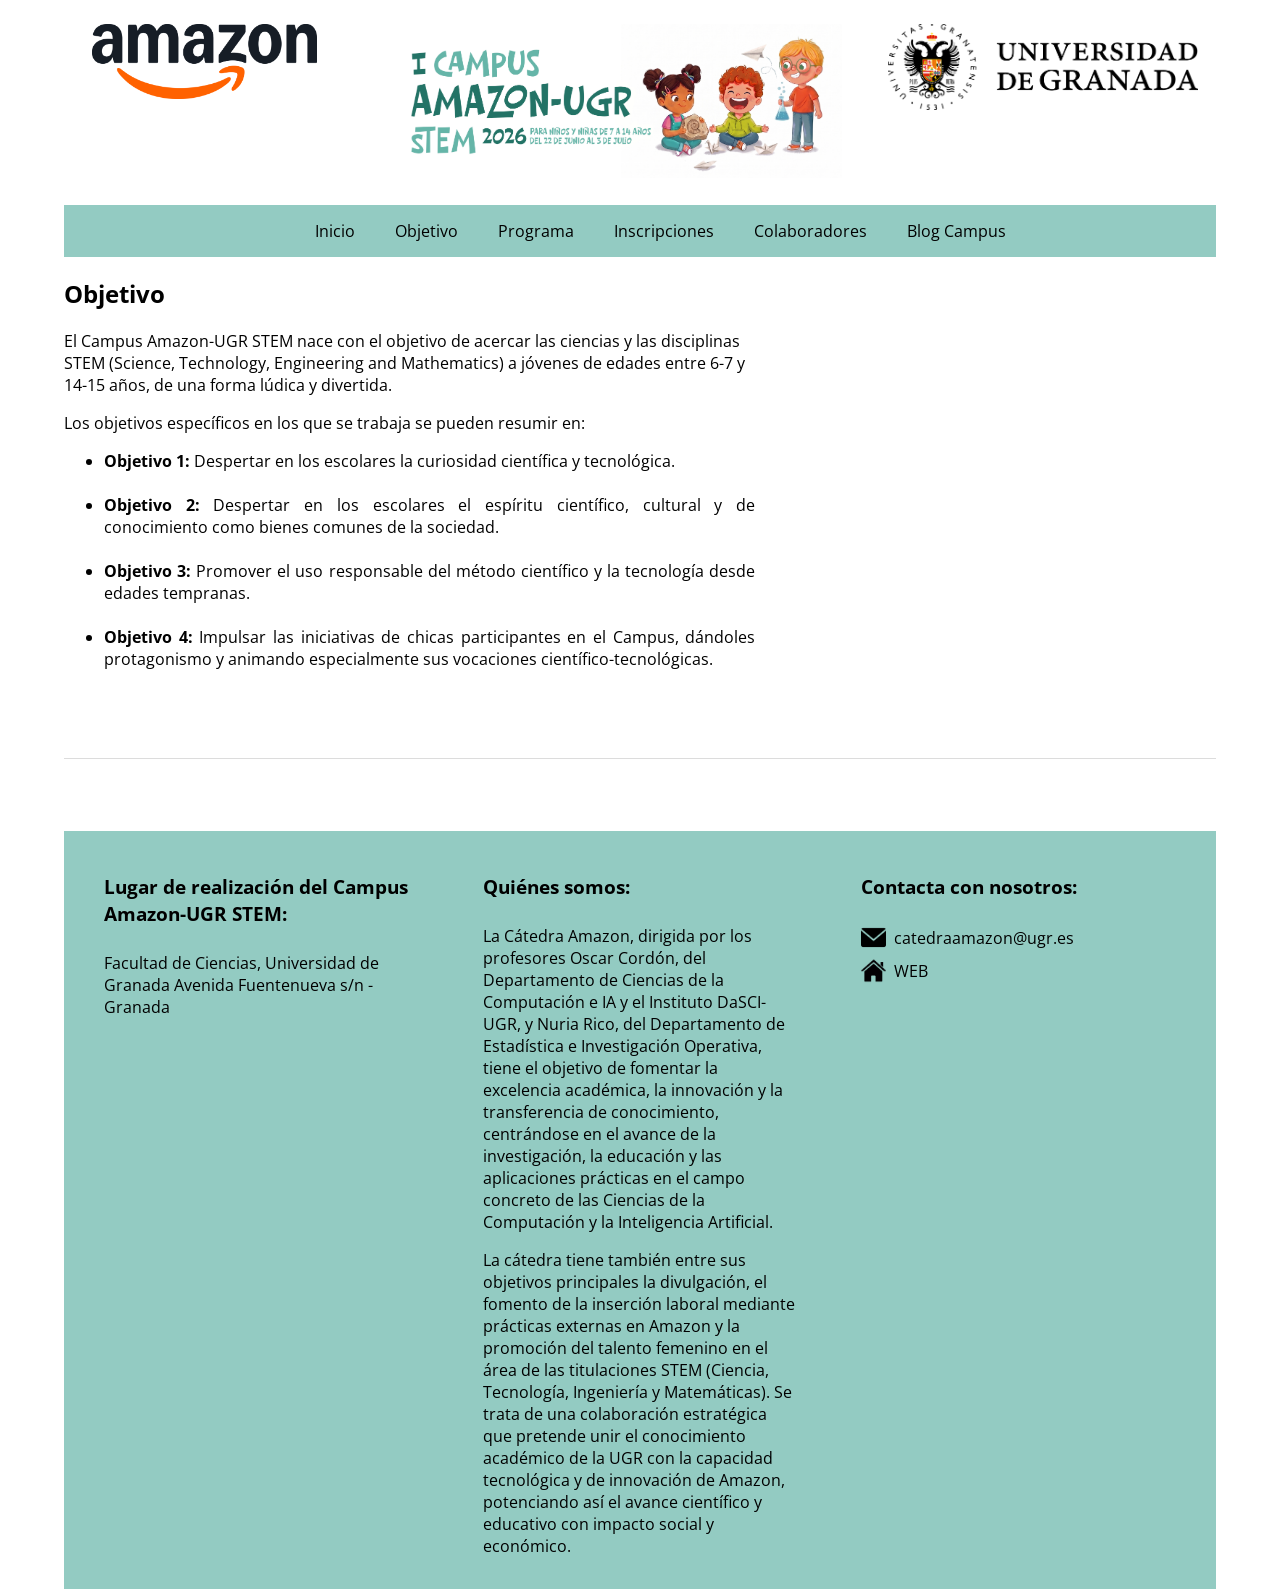
<file: 2026-STEM/pages/objetivo.html>
<!DOCTYPE html>
<html lang="es">
	<head>
		<!-- Google tag (gtag.js) -->
		<script async src="https://www.googletagmanager.com/gtag/js?id=G-18CENMJH39"></script>
		<script>
			window.dataLayer = window.dataLayer || [];
			function gtag(){dataLayer.push(arguments);}
			gtag('js', new Date());
			gtag('config', 'G-18CENMJH39');
		</script>
		<title>Campus Amazon-UGR STEM></title>
		<meta charset="UTF-8">
		<meta name="author" content="Jóse Miguel Castillo García">
		<meta name="copyright" content="Oficina de Software Libre - Universidad de Granada">
		<meta name="robots" content="index, follow">
		<meta name="googlebot" content="index, follow">
		<meta name="revisit-after" content="7 days">
		<meta name="language" content="Spanish">
		<meta name="description" content="Web informativa para la inscripción en el Campus infantil organizado por la Oficina de Software Libre perteneciente a la Universidad de Granada y celebrado en la Escuela Técnica de Ingenierías Informática y de Telecomunicación - ETSIIT. Edición 2025.">
		<meta name="keywords" content="Campus, Infantil, Tecnológico, OSL, UGR, software, 2025,  libre, ETSIIT, inscripción, universidad, Granada, niños, niñas">
		<meta name="viewport" content="width=device-width,initial-scale=1.0">
		<link rel="stylesheet" type="text/css" href="../styles/style.css">
		<link href="https://fonts.googleapis.com/css?family=Open+Sans" rel="stylesheet">
	</head>
	<body>
		<header>
			<section>
				<article><a href="http://aboutamazon.es/"><img class="logos az-logos" src="../images/Amazon_Logo_SquidInk_SmileOrange_RGB.png" alt="Logo AMAZON"></a></article>
				<article style="width: 40%;"><a href="http://campusinfantilsl.ugr.es/"><img class="logos" src="../images/cabecera-2026.png" alt="Logo Campus"></a></article>
				<article><a href="http://www.ugr.es/"><img class="logos" id="l-ugr" src="../images/logoUGR.png" alt="Logo UGR"></a></article>
			</section>
		</header>
		<br>
		<main>
			<input type="checkbox" id="btn-menu">
			<label for="btn-menu"><img src="../images/botonMenu.png" alt="Menu"></label>
			<nav id="menu">
				<ul>
					<li><a href="../index.html">Inicio</a></li>
					<li><a href="./objetivo.html">Objetivo</a></li>
					<li><a href="./programa.html">Programa</a></li>
					<li><a href="./inscripciones.html">Inscripciones</a></li>
					<li><a href="./colaboradores.html">Colaboradores</a></li>
					<!--<li><a href="./video-2021.html">Video</a></li>
					<li><a href="./fotos-2021.html">Fotos</a></li>-->
					<li><a href="/pages/blogs/">Blog Campus</a></li>
					<!--<li class="dropdown">Ediciones anteriores
						<div class="dropdown-content">
							<a href="../index-2020.html">Campus 2020</a>
							<a href="../index-2019.html">Campus 2019</a>
							<a href="../index-2018.html">Campus 2018</a>
						</div>
					</li>-->
				</ul>
			</nav>
			<section>
				<section id="descripcionProg">
					<h2>Objetivo</h2>
					<!--
					<p>Con el objetivo de difundir el conocimiento sobre las tecnologías de información y comunicación entre los hijos e hijas del personal de la UGR, educarlos en las buenas prácticas que todos deberíamos utilizar a la hora de tratar con las nuevas tecnologías, acercarlos y enseñarles conceptos y herramientas relacionadas con el software libre, la Oficina de Software Libre y el resto de la Delegación de la Rectora de la UGR para las Universidad Digital organiza junto con el Gabinete de Acción Social la 11a edición del Campus Tecnológico Infantil de Software Libre, subvencionado parcialmente por FECYT (Fundación Española para la Ciencia y la Tecnología).</p>
					<p>Como en ocasiones anteriores, el objetivo es que niñas y niños aprendan a crear programas, imágenes y proyectos utilizando la informática y el software libre como medio, siempre en un ambiente lúdico y pedagógico.</p>
					-->
					<p>El Campus Amazon-UGR STEM nace con el objetivo de acercar las ciencias y las disciplinas STEM (Science, Technology, Engineering and Mathematics) a jóvenes de edades entre 6-7 y 14-15 años, de una forma lúdica y divertida.</p>
					<p>Los objetivos específicos en los que se trabaja se pueden resumir en:
						<ul>
							<li><b>Objetivo 1:</b> Despertar en los escolares la curiosidad científica y tecnológica.</li></br>
							<li><b>Objetivo 2:</b> Despertar en los escolares el espíritu científico, cultural y de conocimiento como bienes comunes de la sociedad.</li></br>
							<li><b>Objetivo 3:</b> Promover el uso responsable del método científico y la tecnología desde edades tempranas.</li></br>
							<li><b>Objetivo 4:</b> Impulsar las iniciativas de chicas participantes en el Campus, dándoles protagonismo y animando especialmente sus vocaciones científico-tecnológicas.</li></br>
						</ul>
					</p>
				</section>
				<!--<section id="imageProg"><img src="../images/objetivo.jpg" alt="Imagen Objetivo"></section>-->
			</section>
		</main>
		<br>
		<hr>
		<br>
		<footer>
			<div id="map" class="map">
				<h4>Lugar de realización del Campus Amazon-UGR STEM:</h4>
				<p style="text-align: left;">
				Facultad de Ciencias, Universidad de Granada Avenida Fuentenueva s/n - Granada</p>
				<iframe src="https://www.google.com/maps/embed?pb=!1m18!1m12!1m3!1d3178.8616997817817!2d-3.6118735235525623!3d37.17975754621135!2m3!1f0!2f0!3f0!3m2!1i1024!2i768!4f13.1!3m3!1m2!1s0xd71fcec9131a577%3A0x2d03f6ab4085cc8e!2sFacultad%20de%20Ciencias%20.%20Universidad%20de%20Granada%20(UGR)!5e0!3m2!1ses!2ses!4v1776249608236!5m2!1ses!2ses" allowfullscreen=""></iframe>
			</div>

			<div id="whoWeAre" class="whoWeAre">
				<h4>Quiénes somos:</h4>
				<p>La Cátedra Amazon, dirigida por los profesores Oscar Cordón, del Departamento de Ciencias de la Computación e IA y el Instituto DaSCI-UGR, 
					y Nuria Rico, del Departamento de Estadística e Investigación Operativa, tiene el objetivo de fomentar la excelencia académica, la innovación 
					y la transferencia de conocimiento, centrándose en el avance de la investigación, la educación y las aplicaciones prácticas en el campo concreto 
					de las Ciencias de la Computación y la Inteligencia Artificial. 
				</p>

				<p>
					La cátedra tiene también entre sus objetivos principales la divulgación, el 
					fomento de la inserción laboral mediante prácticas externas en Amazon y la promoción del talento femenino en el área de las titulaciones STEM
					(Ciencia, Tecnología, Ingeniería y Matemáticas). Se trata de una colaboración estratégica que pretende unir el conocimiento académico de la 
					UGR con la capacidad tecnológica y de innovación de Amazon, potenciando así el avance científico y educativo con impacto social y económico.
				</p>
				<!-- Muchísima información para un footer -->

				<!-- 
					<p>La Oficina de Software Libre pertenece al Vicerrectorado de Transformación Digital. Lleva funcionando desde el año 2008, dedicando desde sus comienzos grandes esfuerzos a la promoción y el fomento del software libre dentro y fuera de la UGR.</p>
					<p>La Oficina de Software Libre de la Universidad de Granada se ubica en la calle Real de Cartuja, número 36-38, edificio CEPRUD.</p>
				-->
			</div>

			<div id="contact" class="contact">
				<h4>Contacta con nosotros:</h4>

				<div class="email">
					<div class="img-rrss img-email"></div>
					<div><a class="info" href="#">catedraamazon@ugr.es</a></div>
				</div>

				<div class="web">
					<div class="img-rrss img-home"></div>
					<div><a class="info" href="#">WEB</a></div>
				</div>
				<!--<table id="enlacesContactos" class="contact">
					<tr>
						<td><a href="https://twitter.com/OSLUGR"> <img class="logosContacto" src="images/logoTwitter.png" alt="Twitter OSL"> </a></td>
						<td><a href="https://twitter.com/OSLUGR">https://twitter.com/OSLUGR</a></td>
					</tr>
					<tr>
						<td><a href="https://www.facebook.com/SoftwareLibreUGR"><img class="logosContacto" src="images/logoFacebook.png" alt="Facebook OSL"></a></td>
						<td><a href="https://www.facebook.com/SoftwareLibreUGR">https://www.facebook.com<br>/SoftwareLibreUGR</a></td>
					</tr>
					<tr>
						<td><a href="http://osl.ugr.es"><img class="logosContacto" src="images/logoHome.png" alt="Web OSL"></a></td>
						<td><a href="http://osl.ugr.es">osl.ugr.es</a></td>
					</tr>
					<tr>
						<td><a href="mailto:osl.ugr.es"><img class="logosContacto" src="images/logoCorreo.png" alt="Email Campus Infantil"></a></td>
						<td><a href="mailto:campusinfantil@ugr.es">catedraamazon@ugr.es</a></td>
					</tr>-->
				</table>
			</div>
		</footer>
	</body>
</html>
</file>
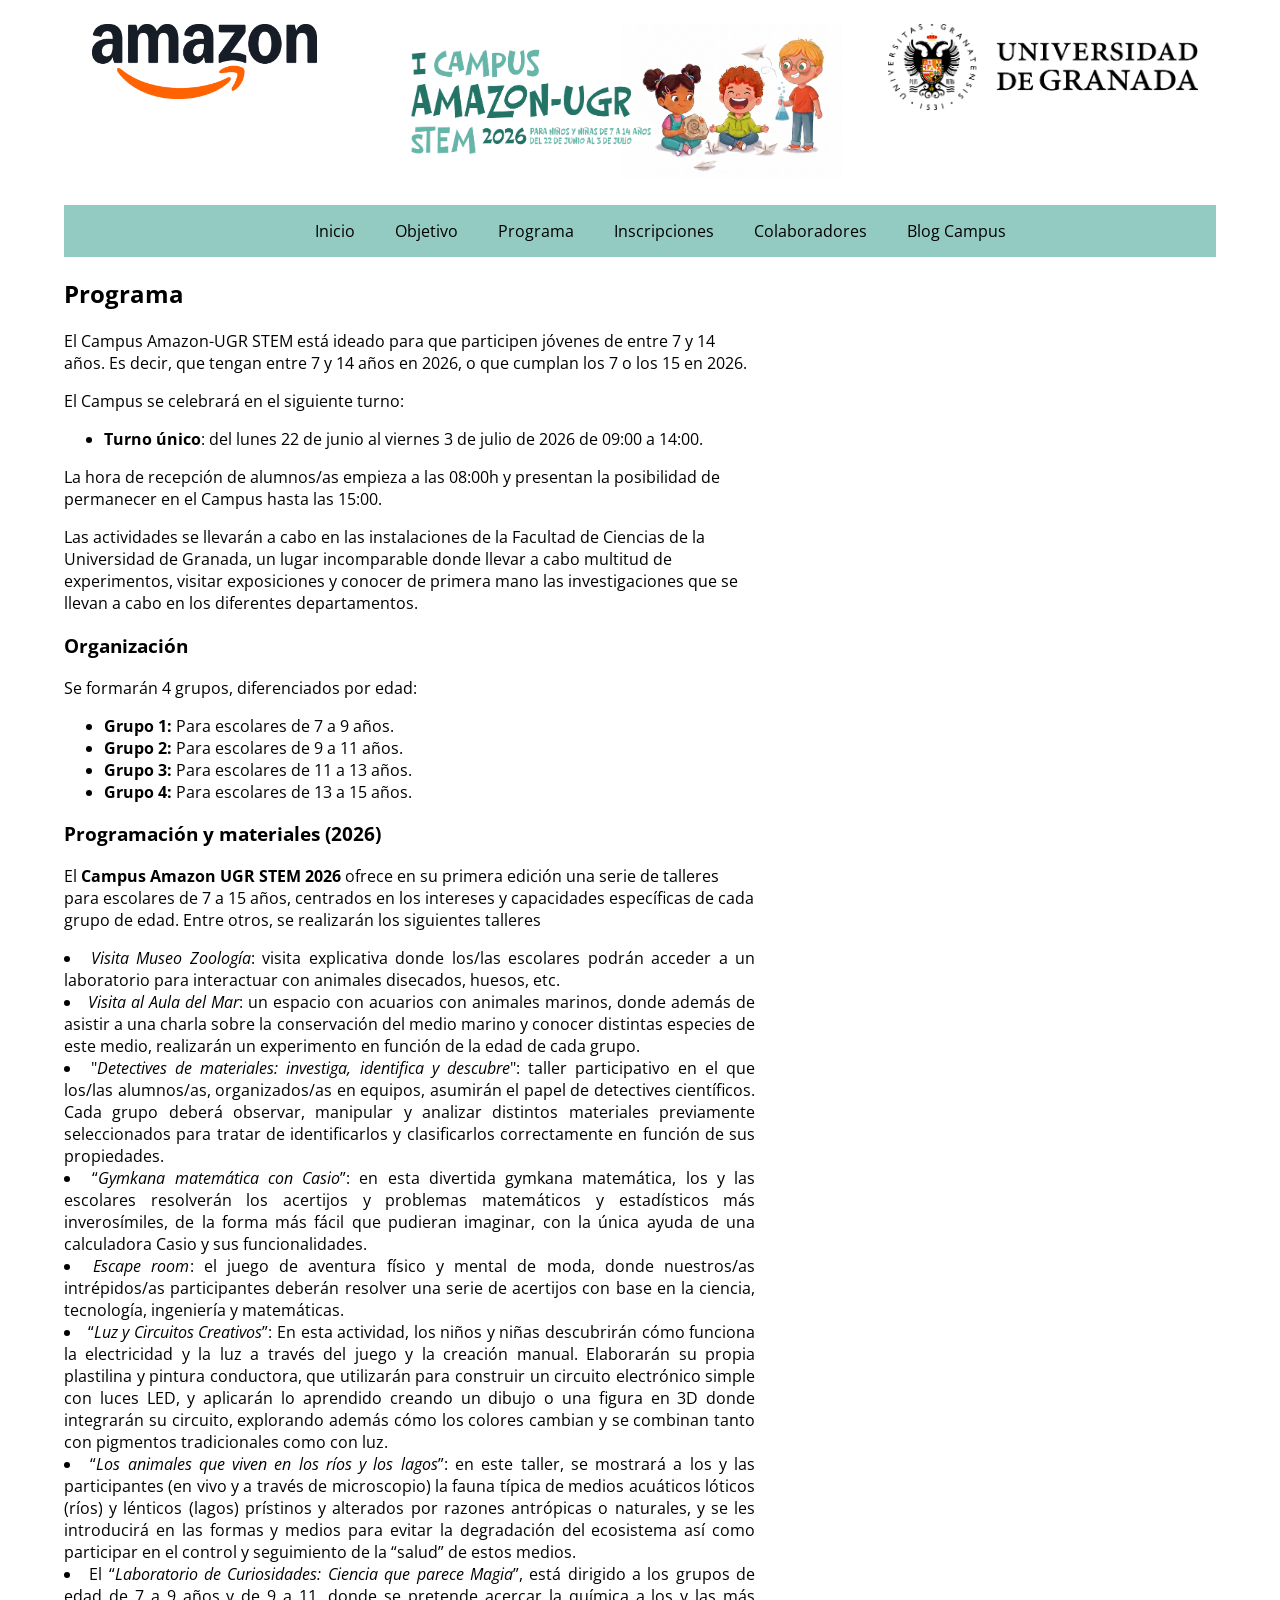
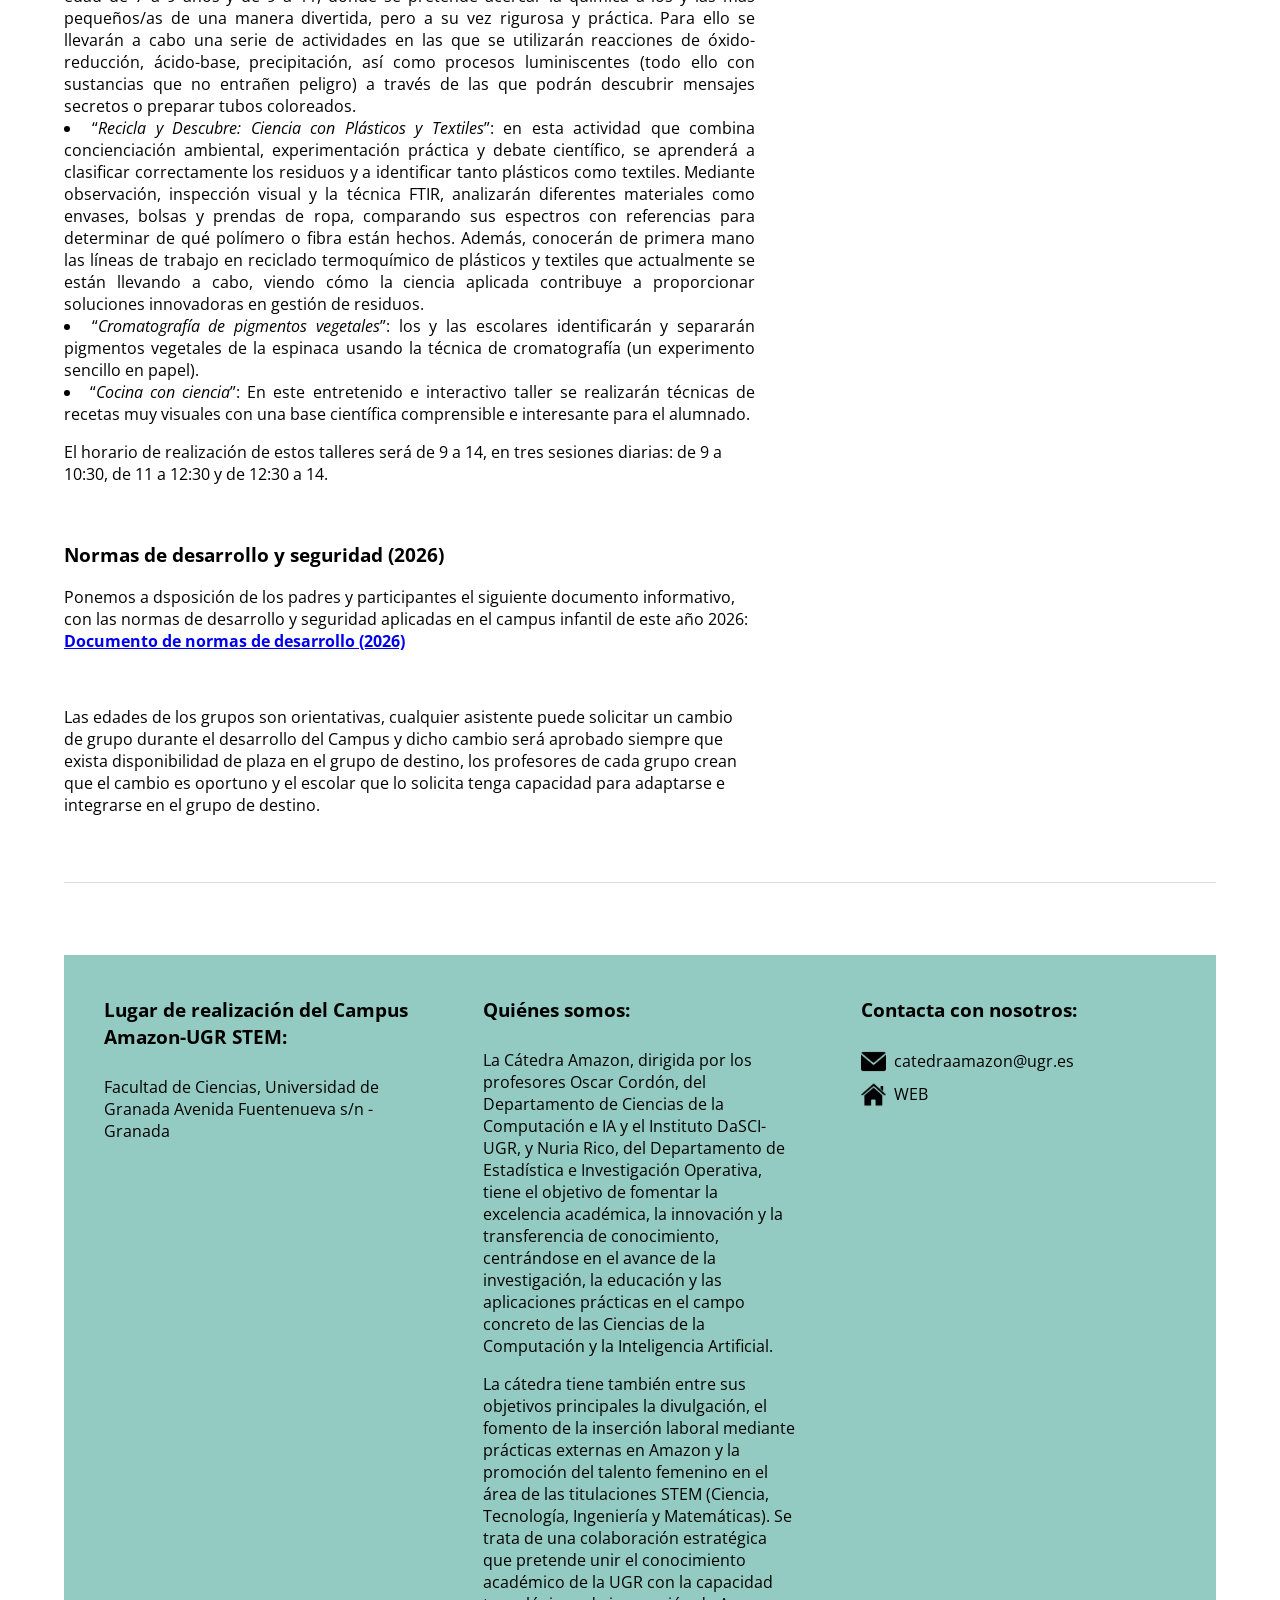
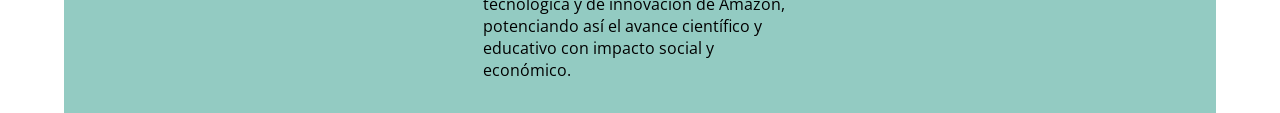
<file: 2026-STEM/pages/programa.html>
<!DOCTYPE html>
<html lang="es">
	<head>
		<!-- Google tag (gtag.js) -->
		<script async src="https://www.googletagmanager.com/gtag/js?id=G-18CENMJH39"></script>
		<script>
			window.dataLayer = window.dataLayer || [];
			function gtag(){dataLayer.push(arguments);}
			gtag('js', new Date());
			gtag('config', 'G-18CENMJH39');
		</script>
		<title>Campus Amazon-UGR STEM</title>
		<meta charset="UTF-8">
		<meta name="author" content="Alejandro Machuca Jiménez">
		<meta name="description" content="Web informativa para la inscripción en el Campus infantil organizado por la Oficina de Software Libre perteneciente a la Universidad de Granada y celebrado en la Escuela Técnica de Ingenierías Informática y de Telecomunicación - ETSIIT. Edición 2024.">
		<meta name="keywords" content="Campus, Infantil, Tecnológico, OSL, UGR, software, 2024,  libre, ETSIIT, inscripción, universidad, Granada, niños, niñas">
		<meta name="viewport" content="width=device-width,initial-scale=1.0">
		<link rel="stylesheet" type="text/css" href="../styles/style.css">
		<link href="https://fonts.googleapis.com/css?family=Open+Sans" rel="stylesheet">
	</head>
	<body>
		<header>
			<section>
				<article><a href="https://aboutamazon.es/"><img class="logos az-logos" src="../images/Amazon_Logo_SquidInk_SmileOrange_RGB.png" alt="Logo AMAZON"></a></article>
				<article style="width: 40%;"><a href="http://campusinfantilsl.ugr.es/"><img class="logos" src="../images/cabecera-2026.png" alt="Logo Campus"></a></article>
				<article><a href="http://www.ugr.es/"><img class="logos" id="l-ugr" src="../images/logoUGR.png" alt="Logo UGR"></a></article>
			</section>
		</header>
		<br>
		<main>
			<input type="checkbox" id="btn-menu">			
			<label for="btn-menu"><img src="../images/botonMenu.png" alt="Menu"></label>
			<nav id="menu">
				<ul>
					<li><a href="../index.html">Inicio</a></li>
					<li><a href="./objetivo.html">Objetivo</a></li>
					<li><a href="./programa.html">Programa</a></li>
					<li><a href="./inscripciones.html">Inscripciones</a></li>
					<li><a href="./colaboradores.html">Colaboradores</a></li>
					<!--<li><a href="./video-2021.html">Video</a></li>
						<li><a href="./fotos-2021.html">Fotos</a></li>-->
						<li><a href="/pages/blogs/">Blog Campus</a></li>
						<!--<li class="dropdown">Ediciones anteriores
							<div class="dropdown-content">
							<a href="../index-2020.html">Campus 2020</a>
							<a href="../index-2019.html">Campus 2019</a>
							<a href="../index-2018.html">Campus 2018</a>
							</div>
							</li>-->
				</ul>
			</nav>
			<section>
				<section id="descripcionProg">
					<h2><b>Programa</b></h2>
					<!--
					<h2 style="background-color:tomato; color: white; text-align:center;"><b>AVISO: LA INFORMACIÓN MOSTRADA ES PROVISIONAL</b></h2>
					-->
					<p>El Campus Amazon-UGR STEM está ideado para que participen jóvenes de entre 7 y 14 años. Es decir, que tengan entre 7 y 14 años en 2026, o que cumplan los 7 o los 15 en 2026.</p>
					<p>El Campus se celebrará en el siguiente turno:</p>
					
					<ul>
						<li><strong>Turno único</strong>: del lunes 22 de junio al viernes 3 de julio de 2026 de 09:00 a 14:00.</li>
					</ul>

					<p>La hora de recepción de alumnos/as empieza a las 08:00h y presentan la posibilidad de permanecer en el Campus hasta las 15:00.</p>
					
					
					<p>Las actividades se llevarán a cabo en las instalaciones de la Facultad de 
					Ciencias de la Universidad de Granada, un lugar incomparable donde llevar 
					a cabo multitud de experimentos, visitar exposiciones y conocer de primera 
					mano las investigaciones que se llevan a cabo en los diferentes departamentos.</p>


					<h3><b>Organización</b></h3>
					<p>Se formarán 4 grupos, diferenciados por edad:<br>
					<ul>
						<li><b>Grupo 1:</b> Para escolares de 7 a 9 años.</li>
						<li><b>Grupo 2:</b> Para escolares de 9 a 11 años.</li>
						<li><b>Grupo 3:</b> Para escolares de 11 a 13 años.</li>
						<li><b>Grupo 4:</b> Para escolares de 13 a 15 años.</li>
						<!--<li>Veteranos: Para escolares de 12 a 14 años. Pensado para escolares que tienen un elevado conocimiento y destreza de uso de las herramientas; son capaces de instalar software y buscar soluciones a problemas por ellos mismos.</li>-->
					</ul>
					<h3><b>Programación y materiales (2026)</b></h3>
					<p>El <b>Campus Amazon UGR STEM 2026</b> ofrece en su primera edición una serie de talleres para escolares
						de 7 a 15 años, centrados en los intereses y capacidades específicas de cada grupo de edad. Entre
						otros, se realizarán los siguientes talleres</p>
					
					<li><i>Visita Museo Zoología</i>: visita explicativa donde los/las escolares podrán acceder a un laboratorio
						para interactuar con animales disecados, huesos, etc.</li>

					<li><i>Visita al Aula del Mar</i>: un espacio con acuarios con animales marinos, donde además de asistir a
						una charla sobre la conservación del medio marino y conocer distintas especies de este medio,
						realizarán un experimento en función de la edad de cada grupo.</li>

					<li>"<i>Detectives de materiales: investiga, identifica y descubre</i>": taller participativo en el que los/las
						alumnos/as, organizados/as en equipos, asumirán el papel de detectives científicos. Cada grupo
						deberá observar, manipular y analizar distintos materiales previamente seleccionados para tratar de
						identificarlos y clasificarlos correctamente en función de sus propiedades.</li>

					<li>“<i>Gymkana matemática con Casio</i>”: en esta divertida gymkana matemática, los y las escolares
						resolverán los acertijos y problemas matemáticos y estadísticos más inverosímiles, de la forma más
						fácil que pudieran imaginar, con la única ayuda de una calculadora Casio y sus funcionalidades.</li>

					<li><i>Escape room</i>: el juego de aventura físico y mental de moda, donde nuestros/as intrépidos/as
						participantes deberán resolver una serie de acertijos con base en la ciencia, tecnología, ingeniería y
						matemáticas.</li>

					<li>“<i>Luz y Circuitos Creativos</i>”: En esta actividad, los niños y niñas descubrirán cómo funciona la
						electricidad y la luz a través del juego y la creación manual. Elaborarán su propia plastilina y pintura
						conductora, que utilizarán para construir un circuito electrónico simple con luces LED, y aplicarán lo
						aprendido creando un dibujo o una figura en 3D donde integrarán su circuito, explorando además
						cómo los colores cambian y se combinan tanto con pigmentos tradicionales como con luz.</li>

					<li>“<i>Los animales que viven en los ríos y los lagos</i>”: en este taller, se mostrará a los y las participantes
						(en vivo y a través de microscopio) la fauna típica de medios acuáticos lóticos (ríos) y lénticos
						(lagos) prístinos y alterados por razones antrópicas o naturales, y se les introducirá en las formas y
						medios para evitar la degradación del ecosistema así como participar en el control y seguimiento de
						la “salud” de estos medios.</li>

					<li>El “<i>Laboratorio de Curiosidades: Ciencia que parece Magia</i>”, está dirigido a los grupos de edad de
						7 a 9 años y de 9 a 11, donde se pretende acercar la química a los y las más pequeños/as de una
						manera divertida, pero a su vez rigurosa y práctica. Para ello se llevarán a cabo una serie de
						actividades en las que se utilizarán reacciones de óxido-reducción, ácido-base, precipitación, así
						como procesos luminiscentes (todo ello con sustancias que no entrañen peligro) a través de las que
						podrán descubrir mensajes secretos o preparar tubos coloreados.</li>

					<li>“<i>Recicla y Descubre: Ciencia con Plásticos y Textiles</i>”: en esta actividad que combina
						concienciación ambiental, experimentación práctica y debate científico, se aprenderá a clasificar
						correctamente los residuos y a identificar tanto plásticos como textiles. Mediante observación,
						inspección visual y la técnica FTIR, analizarán diferentes materiales como envases, bolsas y
						prendas de ropa, comparando sus espectros con referencias para determinar de qué polímero o
						fibra están hechos. Además, conocerán de primera mano las líneas de trabajo en reciclado
						termoquímico de plásticos y textiles que actualmente se están llevando a cabo, viendo cómo la
						ciencia aplicada contribuye a proporcionar soluciones innovadoras en gestión de residuos.</li>

					<li>“<i>Cromatografía de pigmentos vegetales</i>”: los y las escolares identificarán y separarán pigmentos
						vegetales de la espinaca usando la técnica de cromatografía (un experimento sencillo en papel).</li>

					<li>“<i>Cocina con ciencia</i>”: En este entretenido e interactivo taller se realizarán técnicas de recetas muy
						visuales con una base científica comprensible e interesante para el alumnado.</li>

					<p>El horario de realización de estos talleres será de 9 a 14, en tres sesiones diarias: de 9 a 10:30, de 11 a
						12:30 y de 12:30 a 14.</p>
					
					</p></br>
					<h3><b>Normas de desarrollo y seguridad (2026)</b></h3>
					<p>Ponemos a dsposición de los padres y participantes el siguiente documento informativo, con las normas de desarrollo y seguridad aplicadas en el campus infantil de este año 2026:</br>
					<a href="normas-desarrollo-amazon.pdf" target="_blank"><b>Documento de normas de desarrollo (2026)</b></a>
					</p></br>
					<p>Las edades de los grupos son orientativas, cualquier asistente puede solicitar un cambio de grupo durante el desarrollo del Campus y dicho cambio será aprobado siempre que exista disponibilidad de plaza en el grupo de destino, los profesores de cada grupo crean que el cambio es oportuno y el escolar que lo solicita tenga capacidad para adaptarse e integrarse en el grupo de destino.</p>
					
					

				</section>
				<!--
				<section id="imageProg">
					<img id="fotoP" src="../images/program.jpg" alt="Imagen Programa">
				</section>
				-->
			</section>
		</main>
		<br>
		<hr>
		<br>
		<footer>
			<div id="map" class="map">
				<h4>Lugar de realización del Campus Amazon-UGR STEM:</h4>
				<p style="text-align: left;">
				Facultad de Ciencias, Universidad de Granada Avenida Fuentenueva s/n - Granada</p>
				<iframe src="https://www.google.com/maps/embed?pb=!1m18!1m12!1m3!1d3178.8616997817817!2d-3.6118735235525623!3d37.17975754621135!2m3!1f0!2f0!3f0!3m2!1i1024!2i768!4f13.1!3m3!1m2!1s0xd71fcec9131a577%3A0x2d03f6ab4085cc8e!2sFacultad%20de%20Ciencias%20.%20Universidad%20de%20Granada%20(UGR)!5e0!3m2!1ses!2ses!4v1776249608236!5m2!1ses!2ses" allowfullscreen=""></iframe>
			</div>

			<div id="whoWeAre" class="whoWeAre">
				<h4>Quiénes somos:</h4>
				<p>La Cátedra Amazon, dirigida por los profesores Oscar Cordón, del Departamento de Ciencias de la Computación e IA y el Instituto DaSCI-UGR, 
					y Nuria Rico, del Departamento de Estadística e Investigación Operativa, tiene el objetivo de fomentar la excelencia académica, la innovación 
					y la transferencia de conocimiento, centrándose en el avance de la investigación, la educación y las aplicaciones prácticas en el campo concreto 
					de las Ciencias de la Computación y la Inteligencia Artificial. 
				</p>

				<p>
					La cátedra tiene también entre sus objetivos principales la divulgación, el 
					fomento de la inserción laboral mediante prácticas externas en Amazon y la promoción del talento femenino en el área de las titulaciones STEM
					(Ciencia, Tecnología, Ingeniería y Matemáticas). Se trata de una colaboración estratégica que pretende unir el conocimiento académico de la 
					UGR con la capacidad tecnológica y de innovación de Amazon, potenciando así el avance científico y educativo con impacto social y económico.
				</p>
				<!-- Muchísima información para un footer -->

				<!-- 
					<p>La Oficina de Software Libre pertenece al Vicerrectorado de Transformación Digital. Lleva funcionando desde el año 2008, dedicando desde sus comienzos grandes esfuerzos a la promoción y el fomento del software libre dentro y fuera de la UGR.</p>
					<p>La Oficina de Software Libre de la Universidad de Granada se ubica en la calle Real de Cartuja, número 36-38, edificio CEPRUD.</p>
				-->
			</div>

			<div id="contact" class="contact">
				<h4>Contacta con nosotros:</h4>

				<div class="email">
					<div class="img-rrss img-email"></div>
					<div><a class="info" href="#">catedraamazon@ugr.es</a></div>
				</div>

				<div class="web">
					<div class="img-rrss img-home"></div>
					<div><a class="info" href="#">WEB</a></div>
				</div>
				<!--<table id="enlacesContactos" class="contact">
					<tr>
						<td><a href="https://twitter.com/OSLUGR"> <img class="logosContacto" src="images/logoTwitter.png" alt="Twitter OSL"> </a></td>
						<td><a href="https://twitter.com/OSLUGR">https://twitter.com/OSLUGR</a></td>
					</tr>
					<tr>
						<td><a href="https://www.facebook.com/SoftwareLibreUGR"><img class="logosContacto" src="images/logoFacebook.png" alt="Facebook OSL"></a></td>
						<td><a href="https://www.facebook.com/SoftwareLibreUGR">https://www.facebook.com<br>/SoftwareLibreUGR</a></td>
					</tr>
					<tr>
						<td><a href="http://osl.ugr.es"><img class="logosContacto" src="images/logoHome.png" alt="Web OSL"></a></td>
						<td><a href="http://osl.ugr.es">osl.ugr.es</a></td>
					</tr>
					<tr>
						<td><a href="mailto:osl.ugr.es"><img class="logosContacto" src="images/logoCorreo.png" alt="Email Campus Infantil"></a></td>
						<td><a href="mailto:campusinfantil@ugr.es">catedraamazon@ugr.es</a></td>
					</tr>-->
				</table>
			</div>
		</footer>
	</body>
</html>
</file>
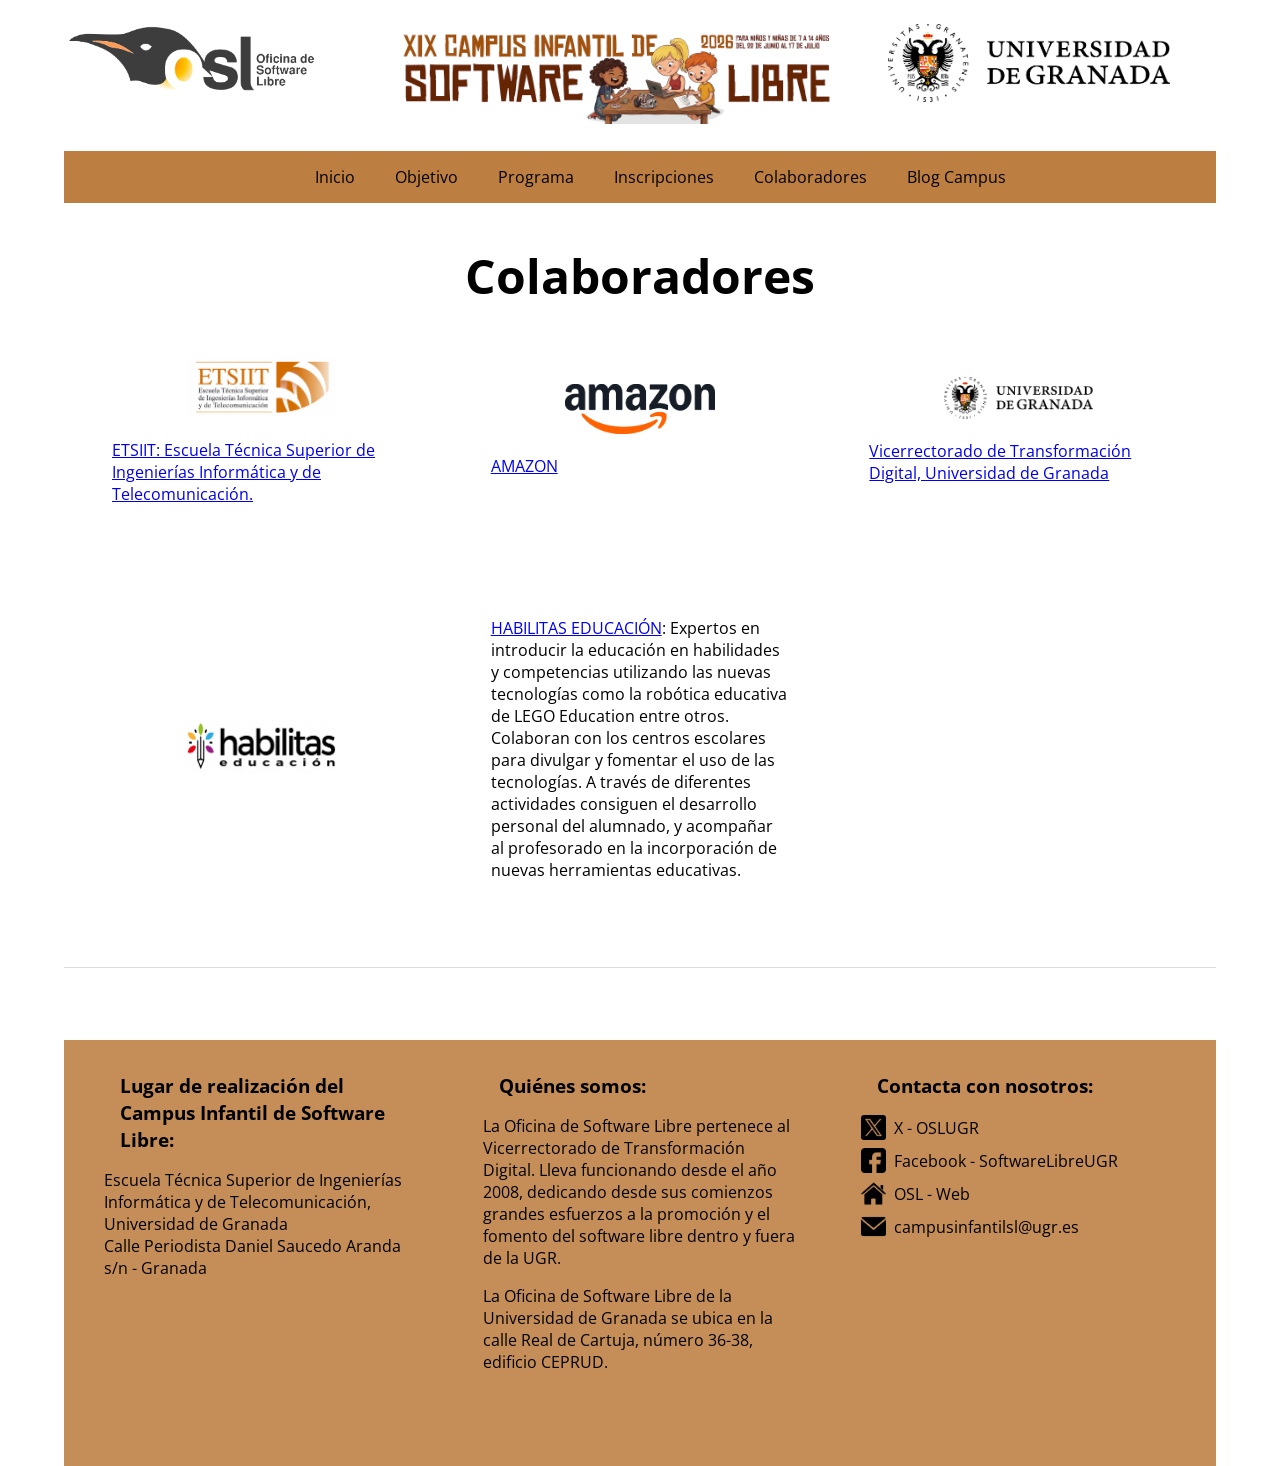
<file: 2026/pages/colaboradores.html>
<!DOCTYPE html>
<html lang="es">
	<head>
		<!-- Google tag (gtag.js) -->
		<script async src="https://www.googletagmanager.com/gtag/js?id=G-18CENMJH39"></script>
		<script>
			window.dataLayer = window.dataLayer || [];
			function gtag(){dataLayer.push(arguments);}
			gtag('js', new Date());
			gtag('config', 'G-18CENMJH39');
		</script>
		<title>XIX Campus Infantil de Software Libre - Colaboradores</title>
		<meta charset="UTF-8">
		<meta name="author" content="Jóse Miguel Castillo García">
		<meta name="copyright" content="Oficina de Software Libre - Universidad de Granada">
		<meta name="robots" content="index, follow">
		<meta name="googlebot" content="index, follow">
		<meta name="revisit-after" content="7 days">
		<meta name="language" content="Spanish">
		<meta name="description" content="Web informativa para la inscripción en el Campus infantil organizado por la Oficina de Software Libre perteneciente a la Universidad de Granada y celebrado en la Escuela Técnica de Ingenierías Informática y de Telecomunicación - ETSIIT. Edición 2025.">
		<meta name="keywords" content="Campus, Infantil, Tecnológico, OSL, UGR, software, 2025,  libre, ETSIIT, inscripción, universidad, Granada, niños, niñas">
		<meta name="viewport" content="width=device-width,initial-scale=1.0">
		<link rel="stylesheet" type="text/css" href="../styles/style.css">
		<link href="https://fonts.googleapis.com/css?family=Open+Sans" rel="stylesheet">
	</head>
	<body>
		<header>
			<section>
				<article><a href="http://osl.ugr.es/"><img class="logos" src="../images/logoOSL.png" alt="Logo OSL"></a></article>
				<article style="width: 40%;"><a href="http://campusinfantilsl.ugr.es/"><img class="logos" src="../images/cabecera-2026.png" alt="Logo Campus"></a></article>
				<article><a href="http://www.ugr.es/"><img class="logos" id="l-ugr" src="../images/logoUGR.png" alt="Logo UGR"></a></article>
			</section>
		</header>
		<br>
		<main>
			<input type="checkbox" id="btn-menu">
			<label for="btn-menu"><img src="../images/botonMenu.png" alt="Menu"></label>
			<nav id="menu">
				<ul>
					<li><a href="../index.html">Inicio</a></li>
					<li><a href="./objetivo.html">Objetivo</a></li>
					<li><a href="./programa.html">Programa</a></li>
					<li><a href="./inscripciones.html">Inscripciones</a></li>
					<li><a href="./colaboradores.html">Colaboradores</a></li>
					<!--<li><a href="./video-2021.html">Video</a></li>
						<li><a href="./fotos-2021.html">Fotos</a></li>-->
					<li><a href="/pages/blogs/">Blog Campus</a></li>
					<!--<li class="dropdown">Ediciones anteriores
						<div class="dropdown-content">
						<a href="./index-2024.html">Campus 2024</a>
						<a href="./index-2023.html">Campus 2023</a>
						<a href="./index-2022.html">Campus 2022</a>
						<a href="./index-2021.html">Campus 2021</a>
						<a href="./index-2020.html">Campus 2020</a>
						<a href="./index-2019.html">Campus 2019</a>
						<a href="./index-2018.html">Campus 2018</a>
						</div>
						</li>-->
                    </ul>
                </nav>
				<section class="wrapped">
					<h2 class="main-title">Colaboradores</h2>

					<div class="colaboradores">
						<div class="imagesColaboradores">
							<a href="http://etsiit.ugr.es/"><img src="../images/logoetsiit.png" alt="Logo ETSIIT" id="imagenColabPrimera"></a>
							<p><a href="http://etsiit.ugr.es/">ETSIIT: Escuela Técnica Superior de Ingenierías Informática y de Telecomunicación.</a></p>
						</div>
						<div class="imagesColaboradores">
							<a href="https://aboutamazon.es/"><img src="../images/Amazon_Logo_SquidInk_SmileOrange_RGB.png" alt="Logo Amazon"></a>
							<p><a href="https://aboutamazon.es/">AMAZON</a></p>
						</div>
						<div class="imagesColaboradores">
							<a href="https://vicedigital.ugr.es/"><img src="../images/logoUGR.png" alt="Logo Universidad de G"></a>
							<p><a href="https://vicedigital.ugr.es/">Vicerrectorado de Transformación Digital, Universidad de Granada</a></p>
						</div>
						<div class="imagesColaboradores">
							<a href="#"><img src="../images/logohabilitas.png" alt="Logo Habilitas"></a>
						</div>
						<div>
							<p><a href="#">HABILITAS EDUCACIÓN</a>: Expertos en introducir la educación en habilidades y competencias utilizando las nuevas tecnologías como la robótica educativa de LEGO Education entre otros. Colaboran con los centros escolares para divulgar y fomentar el uso de las tecnologías. A través de diferentes actividades consiguen el desarrollo personal del alumnado, y acompañar al profesorado en la incorporación de nuevas herramientas educativas.</p>
						</div>
					</div>

				</section>
		</main>
		<br>
		<hr>
		<br>
		<footer>
			<div id="map" class="map">
				<h4>Lugar de realización del Campus Infantil de Software Libre:</h4>
				<p style="text-align: left;">Escuela Técnica Superior de Ingenierías Informática y de Telecomunicación, Universidad de Granada</br>
		Calle Periodista Daniel Saucedo Aranda s/n - Granada</p>
				<iframe src="https://www.google.com/maps/embed?pb=!1m18!1m12!1m3!1d12712.418571862094!2d-3.631603325667295!3d37.19774388794029!2m3!1f0!2f0!3f0!3m2!1i1024!2i768!4f13.1!3m3!1m2!1s0xd71fc55025f928b%3A0x4dbbca09efdcad08!2sE.T.S.+de+Ingenier%C3%ADas+Inform%C3%A1tica+y+de+Telecomunicaci%C3%B3n!5e0!3m2!1ses!2ses!4v1523436186136" allowfullscreen></iframe>
			</div>
			<div id="whoWeAre" class="whoWeAre">
				<h4>Quiénes somos:</h4>
				<p>La Oficina de Software Libre pertenece al Vicerrectorado de Transformación Digital. Lleva funcionando desde el año 2008, dedicando desde sus comienzos grandes esfuerzos a la promoción y el fomento del software libre dentro y fuera de la UGR.</p>
				<p>La Oficina de Software Libre de la Universidad de Granada se ubica en la calle Real de Cartuja, número 36-38, edificio CEPRUD.</p>
			</div>
			<div id="contact" class="contact"> 
				<h4>Contacta con nosotros:</h4>

				<div class="rrss">
					<div class="X">
						<div class="img-rrss img-x"></div>
						<div><a class="info" href="https://X.com/OSLUGR">X - OSLUGR</a></div>
					</div>

					<div class="facebook">
						<div class="img-rrss img-facebook"></div>
						<div><a class="info" href="https://www.facebook.com/SoftwareLibreUGR">Facebook - SoftwareLibreUGR</a></div>
					</div>

					<div class="home">
						<div class="img-rrss img-home"></div>
						<div><a class="info" href="http://osl.ugr.es">OSL - Web</a></div>
					</div>

					<div class="email">
						<div class="img-rrss img-email"></div>
						<div><a class="info" href="mailto:campusinfantil@ugr.es">campusinfantilsl@ugr.es</a></div>
					</div>
				</div>
				<!-- <table id="enlacesContactos">
					<tr>
						<td><a href="https://twitter.com/OSLUGR"> <img class="logosContacto" src="images/logoTwitter.png" alt="Twitter OSL"> </a></td>
						<td><a href="https://twitter.com/OSLUGR">https://twitter.com/OSLUGR</a></td>
					</tr>
					<tr>
						<td><a href="https://www.facebook.com/SoftwareLibreUGR"><img class="logosContacto" src="images/logoFacebook.png" alt="Facebook OSL"></a></td>
						<td><a href="https://www.facebook.com/SoftwareLibreUGR">https://www.facebook.com<br>/SoftwareLibreUGR</a></td>
					</tr>
					<tr>
						<td><a href="http://osl.ugr.es"><img class="logosContacto" src="images/logoHome.png" alt="Web OSL"></a></td>
						<td><a href="http://osl.ugr.es">osl.ugr.es</a></td>
					</tr>
					<tr>
						<td><a href="mailto:osl.ugr.es"><img class="logosContacto" src="images/logoCorreo.png" alt="Email Campus Infantil"></a></td>
						<td><a href="mailto:campusinfantil@ugr.es">campusinfantilsl@ugr.es</a></td>
					</tr>
				</table> -->
			</div>
		</footer>
	</body>
</html>
</file>
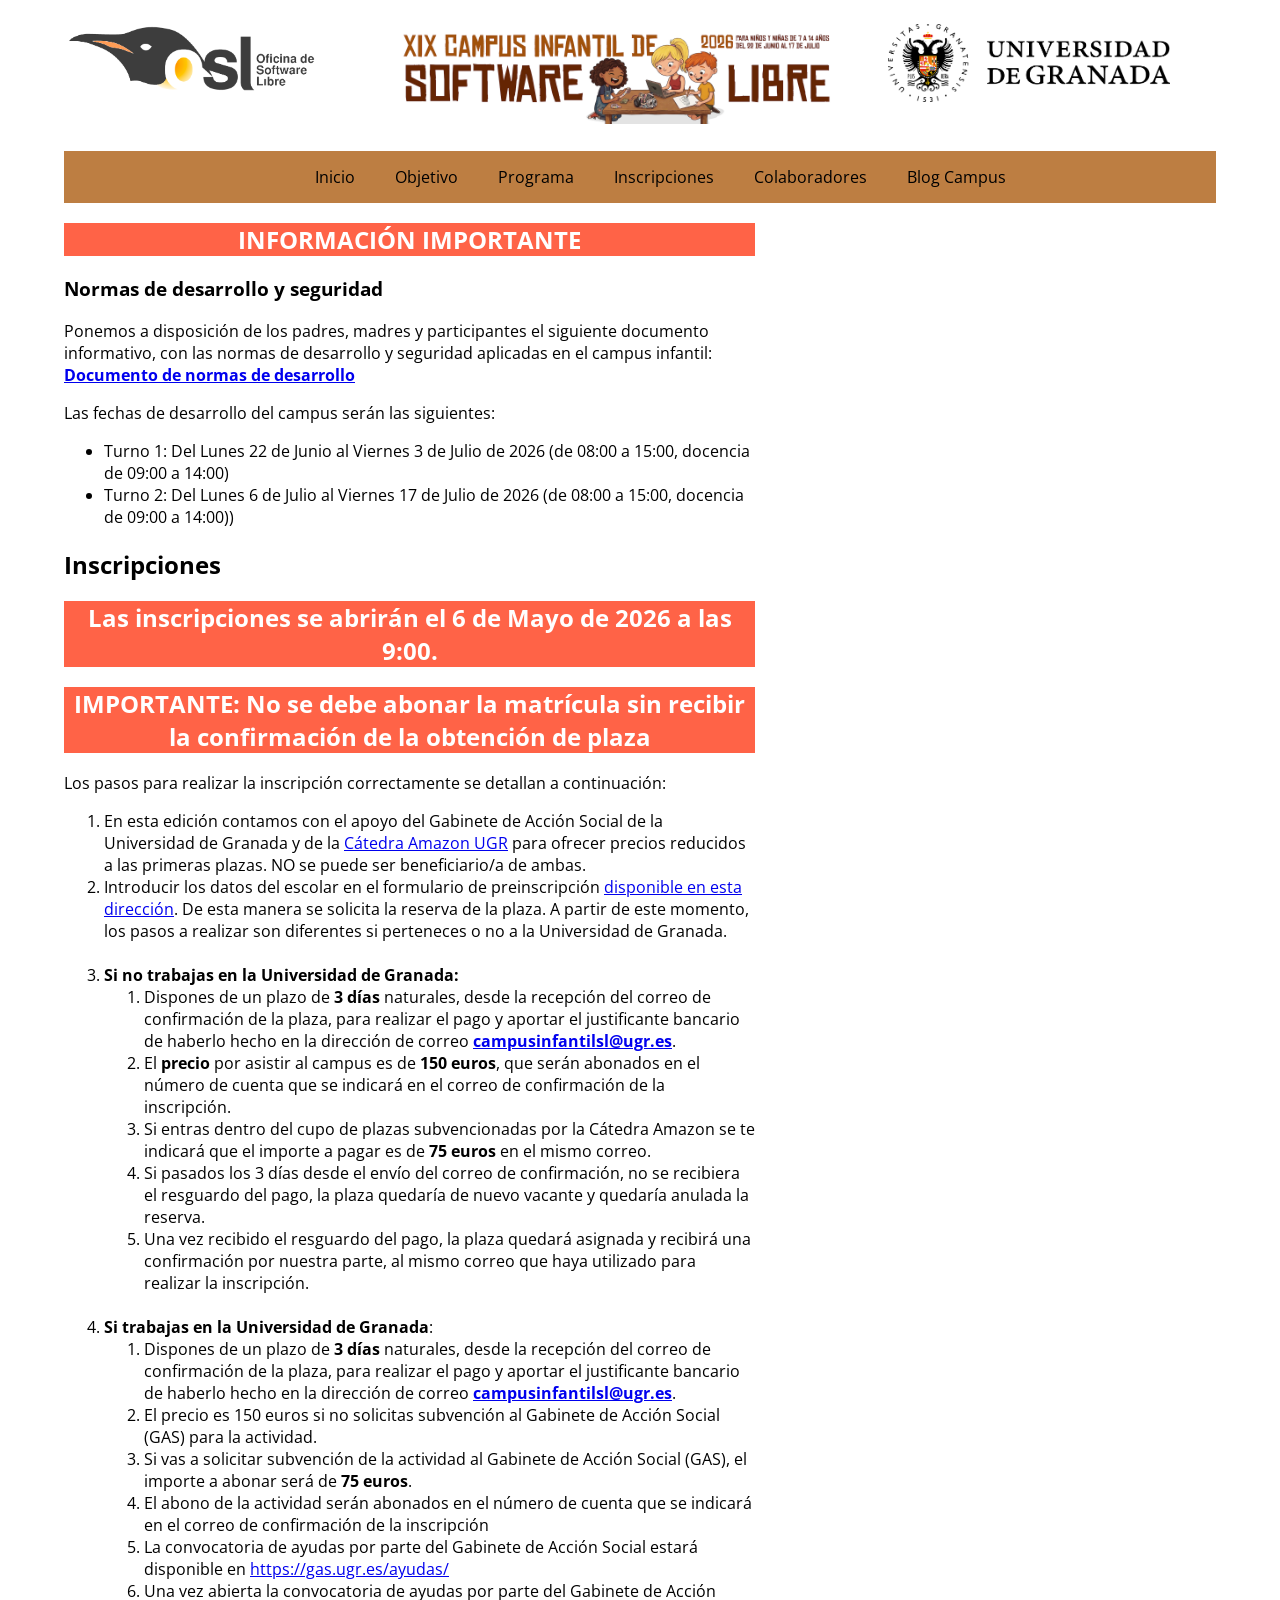
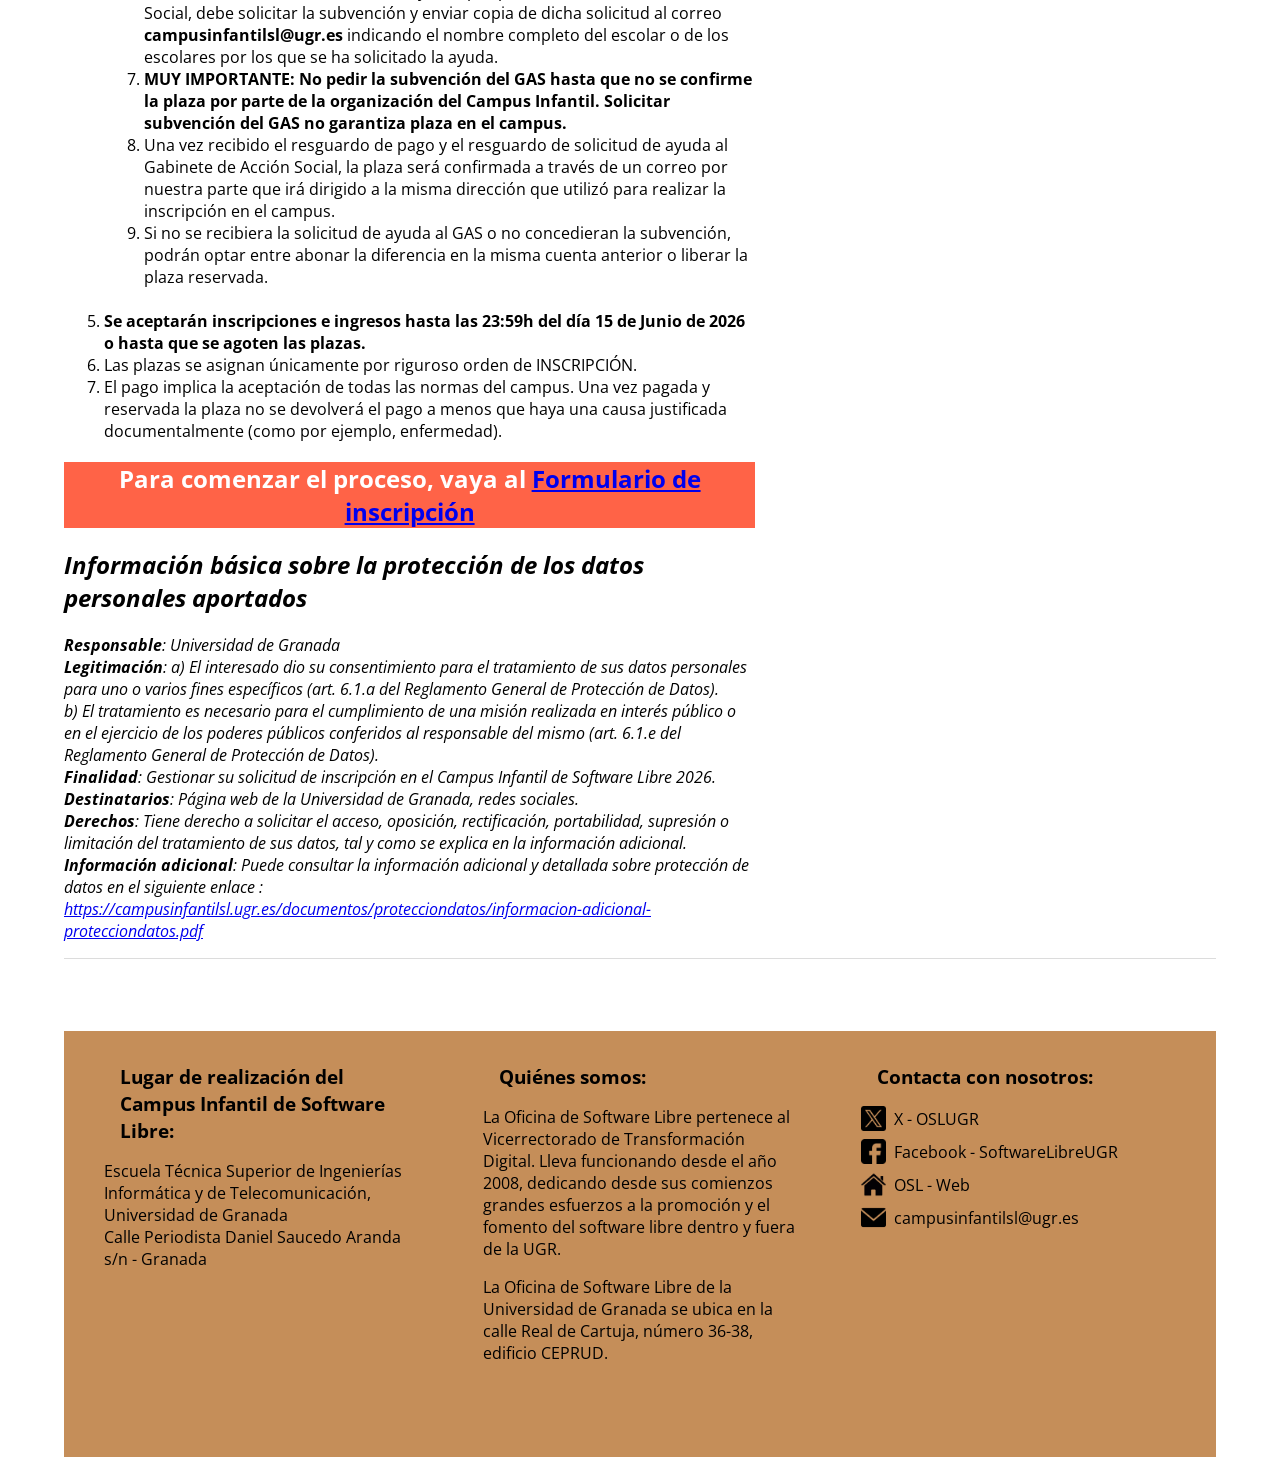
<file: 2026/pages/inscripciones.html>
<!DOCTYPE html>
<html lang="es">
	<head>
		<!-- Google tag (gtag.js) -->
		<script async src="https://www.googletagmanager.com/gtag/js?id=G-18CENMJH39"></script>
		<script>
			window.dataLayer = window.dataLayer || [];
			function gtag(){dataLayer.push(arguments);}
			gtag('js', new Date());
			gtag('config', 'G-18CENMJH39');
		</script>
		<title>XIX Campus Infantil de Software Libre - Inscripciones</title>
		<meta charset="UTF-8">
		<meta name="author" content="Alejandro Machuca Jiménez">
		<meta name="description" content="Web informativa para la inscripción en el Campus infantil organizado por la Oficina de Software Libre perteneciente a la Universidad de Granada y celebrado en la Escuela Técnica de Ingenierías Informática y de Telecomunicación - ETSIIT. Edición 2024.">
		<meta name="keywords" content="Campus, Infantil, Tecnológico, OSL, UGR, software, 2024,  libre, ETSIIT, inscripción, universidad, Granada, niños, niñas">
		<meta name="viewport" content="width=device-width,initial-scale=1.0">
		<link rel="stylesheet" type="text/css" href="../styles/style.css">
		<link href="https://fonts.googleapis.com/css?family=Open+Sans" rel="stylesheet">
	</head>
	<body>
		<header>
			<section>
				<article><a href="http://osl.ugr.es/"><img class="logos" src="../images/logoOSL.png" alt="Logo OSL"></a></article>
				<article style="width: 40%;"><a href="http://campusinfantilsl.ugr.es/"><img class="logos" src="../images/cabecera-2026.png" alt="Logo Campus"></a></article>
				<article><a href="http://www.ugr.es/"><img class="logos" id="l-ugr" src="../images/logoUGR.png" alt="Logo UGR"></a></article>
			</section>
		</header>
		<br>
		<main>
			<input type="checkbox" id="btn-menu">			
			<label for="btn-menu"><img src="../images/botonMenu.png" alt="Menu"></label>
			<nav id="menu">
				<ul>
					<li><a href="../index.html">Inicio</a></li>
					<li><a href="./objetivo.html">Objetivo</a></li>
					<li><a href="./programa.html">Programa</a></li>
					<li><a href="./inscripciones.html">Inscripciones</a></li>
					<li><a href="./colaboradores.html">Colaboradores</a></li>
					<!--<li><a href="./video-2021.html">Video</a></li>
					<li><a href="./fotos-2021.html">Fotos</a></li>-->
					<li><a href="/pages/blogs/">Blog Campus</a></li>
					<!--<li class="dropdown">Ediciones anteriores
						<div class="dropdown-content">
							<a href="../index-2020.html">Campus 2020</a>
							<a href="../index-2019.html">Campus 2019</a>
							<a href="../index-2018.html">Campus 2018</a>
						</div>
					</li>-->
				</ul>
			</nav>
			<section>
				<article id="descripcionProg">
					<h2 style="background-color:tomato; color: white; text-align:center;"><b>INFORMACIÓN IMPORTANTE</b></h2>
					<ul>
						<!--						<li>Actualmente <strong>se ha llegado al límite de subvenciones del GAS</strong>, por lo que aunque se entre en lista de espera para esta subvención, es muy probable que haya que pagar el importe completo cuando se le indique.</li>
							<li>La fecha límite para solicitar la ayuda es el <strong>17 de Junio</strong> (no prorrogable)</ul>
						-->
						</ul>
			
					<ul>
						<!--						<li>Actualmente <strong>se ha llegado al límite de subvenciones del GAS</strong>, por lo que aunque se entre en lista de espera para esta subvención, es muy probable que haya que pagar el importe completo cuando se le indique.</li>
							<li>La fecha límite para solicitar la ayuda es el <strong>17 de Junio</strong> (no prorrogable)</ul>
						-->
						</ul>
						<h3><b>Normas de desarrollo y seguridad</b></h3>
						<p>Ponemos a disposición de los padres, madres y participantes el siguiente documento informativo, con las normas de desarrollo y seguridad aplicadas en el campus infantil:</br>
						<a href="normas-desarrollo-2026.pdf" target="_blank"><b>Documento de normas de desarrollo</b></a>
						</p>
						<p>
						Las fechas de desarrollo del campus serán las siguientes:
						<ul>
							<li>Turno 1: Del Lunes 22 de Junio al Viernes 3 de Julio de 2026 (de 08:00 a 15:00, docencia de 09:00 a 14:00)</li>
							<li>Turno 2: Del Lunes 6 de Julio al Viernes 17 de Julio de 2026 (de 08:00 a 15:00, docencia de 09:00 a 14:00))</li>
						</ul>

						<!--<p> Por determinar</p> -->
						</p>
						<h2>Inscripciones</h2>
						<h2 style="background-color:tomato; color: white; text-align:center;"><b>Las inscripciones se abrirán el 6 de Mayo de 2026 a las 9:00.</b></h2>
						<h2 style="background-color:tomato; color: white; text-align:center;">
							<b>IMPORTANTE: No se debe abonar la matrícula sin recibir la confirmación de la obtención de plaza</b>
						</h2>
							<p>Los pasos para realizar la inscripción correctamente se detallan a continuación:
							<ol>
								<li>En esta edición contamos con el apoyo del Gabinete de Acción Social de la Universidad de Granada y de la <a href="https://mecenazgo.ugr.es/catedras%20y%20aulas/56732/">Cátedra Amazon UGR</a> para ofrecer precios reducidos a las primeras plazas. NO se puede ser beneficiario/a de ambas.</li>
								<li>Introducir los datos del escolar en el formulario de preinscripción <a href="https://forms.gle/qRSuswNqboZviDpZ9" target="_blank">disponible en esta dirección</a>. De esta manera se solicita la reserva de la plaza. A partir de este momento, los pasos a realizar son diferentes si perteneces o no a la Universidad de Granada.</li><br>

							<li><b>Si no trabajas en la Universidad de Granada:</b>
							<ol>
							<li>Dispones de un plazo de <b>3 días</b> naturales, desde la recepción del correo de confirmación de la plaza, para realizar el pago y aportar el justificante bancario de haberlo hecho en la dirección de correo <b><a href="mailto:campusinfantilsl@ugr.es">campusinfantilsl@ugr.es</a></b>.</li>
							<li>El <b>precio</b> por asistir al campus es de <b>150 euros</b>, que serán abonados en el número de cuenta que se indicará en el correo de confirmación de la inscripción.</li>
							<li>Si entras dentro del cupo de plazas subvencionadas por la Cátedra Amazon se te indicará que el importe a pagar es de <b>75 euros</b> en el mismo correo.</li>
							<li>Si pasados los 3 días desde el envío del correo de confirmación, no se recibiera el resguardo del pago, la plaza quedaría de nuevo vacante y quedaría anulada la reserva.</li>
							<li>Una vez recibido el resguardo del pago, la plaza quedará asignada y recibirá una confirmación por nuestra parte, al mismo correo que haya utilizado para realizar la inscripción.</li>
							</ol>
							</br>

							

							<li><b>Si trabajas en la Universidad de Granada</b>:</li>
							<ol>
							<li>Dispones de un plazo de <b>3 días</b> naturales, desde la recepción del correo de confirmación de la plaza, para realizar el pago y aportar el justificante bancario de haberlo hecho en la dirección de correo <b><a href="mailto:campusinfantilsl@ugr.es">campusinfantilsl@ugr.es</a></b>.</li>
							<li>El precio es 150 euros si no solicitas subvención al Gabinete de Acción Social (GAS) para la actividad.</li>
							<li>Si vas a solicitar subvención de la actividad al Gabinete de Acción Social (GAS), el importe a abonar será de <b>75 euros</b>.</li>
							<li>El abono de la actividad serán abonados en el número de cuenta que se indicará en el correo de confirmación de la inscripción</b></li>
							<li>La convocatoria de ayudas por parte del Gabinete de Acción Social estará disponible en <a href="https://gas.ugr.es/ayudas" target="_blank">https://gas.ugr.es/ayudas/</a></li>
							<li>Una vez abierta la convocatoria de ayudas por parte del Gabinete de Acción Social, debe solicitar la subvención y enviar copia de dicha solicitud al correo <b>campusinfantilsl@ugr.es</b> indicando el nombre completo del escolar o de los escolares por los que se ha solicitado la ayuda.</li>
							<li><strong>MUY IMPORTANTE: No pedir la subvención del GAS hasta que no se confirme la plaza por parte de la organización del Campus Infantil. Solicitar subvención del GAS no garantiza plaza en el campus.</strong></li>
							<li>Una vez recibido el resguardo de pago y el resguardo de solicitud de ayuda al Gabinete de Acción Social, la plaza será confirmada a través de un correo por nuestra parte que irá dirigido a la misma dirección que utilizó para realizar la inscripción en el campus.</li>
							<li>Si no se recibiera la solicitud de ayuda al GAS o no concedieran la subvención, podrán optar entre abonar la diferencia en la misma cuenta anterior o liberar la plaza reservada.</li>
							</ol><br>

							


							<li><b>Se aceptarán inscripciones e ingresos hasta las 23:59h del día 15 de Junio de 2026 o hasta que se agoten las plazas.</b></li>
							<li>Las plazas se asignan únicamente por riguroso orden de INSCRIPCIÓN.</li>
							<li>El pago implica la aceptación de todas las normas del campus. Una vez pagada y reservada la plaza no se devolverá el pago a menos que haya una causa justificada documentalmente (como por ejemplo, enfermedad). </li>

							</ol>
							<h2 style="background-color:tomato; color: white; text-align:center;">Para comenzar el proceso, vaya al <a href="https://forms.gle/qRSuswNqboZviDpZ9" target="_blank">Formulario de inscripción</a></h2>

							<p>
						<em>
							<h2>Información básica sobre la protección de los datos personales aportados</h2>
							<strong>Responsable</strong>: Universidad de Granada <br/>
							<strong>Legitimación</strong>:
							a) El interesado dio su consentimiento para el tratamiento de sus datos personales para uno o varios fines específicos (art. 6.1.a del Reglamento General de Protección de Datos).<br/>
							b) El tratamiento es necesario para el cumplimiento de una misión realizada en interés público o en el ejercicio de los poderes públicos conferidos al responsable del mismo (art. 6.1.e del Reglamento General de Protección de Datos).
							<br/>
							<strong>Finalidad</strong>:
							Gestionar su solicitud de inscripción en el Campus Infantil de Software Libre 2026.
							<br/>
							<strong>Destinatarios</strong>:
							Página web de la Universidad de Granada, redes sociales.
							<br/>
							<strong>Derechos</strong>:
							Tiene derecho a solicitar el acceso, oposición, rectificación, portabilidad, supresión o limitación del tratamiento de sus datos, tal y como se explica en la información adicional.
							<br/>
							<strong>Información adicional</strong>:
							Puede consultar la información adicional y detallada sobre protección de datos en el siguiente enlace : <a href="https://campusinfantilsl.ugr.es/documentos/protecciondatos/informacion-adicional-protecciondatos.pdf">https://campusinfantilsl.ugr.es/documentos/protecciondatos/informacion-adicional-protecciondatos.pdf</a>
						</em>					
							</p>


							<!-- <h2 style="background-color:tomato; color: white; text-align:center;"><b>AVISO: EL FORMULARIO SE ABRIRÁ EL 5 DE MAYO DE 2021 A LAS 9:00</b></h2> -->
				
							<!-- <h2 style="background-color:tomato; color: white; text-align:center;"><b>AVISO: EL FORMULARIO SE ABRIRÁ EL 5 DE MAYO DE 2021 A LAS 9:00</b></h2> -->
				</article>
				<!--<article id="imageProg"><img id="cartel-logo" src="../images/para_web_xvii_campus.png" alt="Cartel XIV Campus Infantil de Software Libre"></article>-->
			</section>
		</main>
		<br>
		<hr>
		<br>
		<footer>
			<div id="map" class="map">
				<h4>Lugar de realización del Campus Infantil de Software Libre:</h4>
				<p style="text-align: left;">Escuela Técnica Superior de Ingenierías Informática y de Telecomunicación, Universidad de Granada</br>
		Calle Periodista Daniel Saucedo Aranda s/n - Granada</p>
				<iframe src="https://www.google.com/maps/embed?pb=!1m18!1m12!1m3!1d12712.418571862094!2d-3.631603325667295!3d37.19774388794029!2m3!1f0!2f0!3f0!3m2!1i1024!2i768!4f13.1!3m3!1m2!1s0xd71fc55025f928b%3A0x4dbbca09efdcad08!2sE.T.S.+de+Ingenier%C3%ADas+Inform%C3%A1tica+y+de+Telecomunicaci%C3%B3n!5e0!3m2!1ses!2ses!4v1523436186136" allowfullscreen></iframe>
			</div>
			<div id="whoWeAre" class="whoWeAre">
				<h4>Quiénes somos:</h4>
				<p>La Oficina de Software Libre pertenece al Vicerrectorado de Transformación Digital. Lleva funcionando desde el año 2008, dedicando desde sus comienzos grandes esfuerzos a la promoción y el fomento del software libre dentro y fuera de la UGR.</p>
				<p>La Oficina de Software Libre de la Universidad de Granada se ubica en la calle Real de Cartuja, número 36-38, edificio CEPRUD.</p>
			</div>
			<div id="contact" class="contact"> 
				<h4>Contacta con nosotros:</h4>

				<div class="rrss">
					<div class="X">
						<div class="img-rrss img-x"></div>
						<div><a class="info" href="https://X.com/OSLUGR">X - OSLUGR</a></div>
					</div>

					<div class="facebook">
						<div class="img-rrss img-facebook"></div>
						<div><a class="info" href="https://www.facebook.com/SoftwareLibreUGR">Facebook - SoftwareLibreUGR</a></div>
					</div>

					<div class="home">
						<div class="img-rrss img-home"></div>
						<div><a class="info" href="http://osl.ugr.es">OSL - Web</a></div>
					</div>

					<div class="email">
						<div class="img-rrss img-email"></div>
						<div><a class="info" href="mailto:campusinfantil@ugr.es">campusinfantilsl@ugr.es</a></div>
					</div>
				</div>
				<!-- <table id="enlacesContactos">
					<tr>
						<td><a href="https://twitter.com/OSLUGR"> <img class="logosContacto" src="images/logoTwitter.png" alt="Twitter OSL"> </a></td>
						<td><a href="https://twitter.com/OSLUGR">https://twitter.com/OSLUGR</a></td>
					</tr>
					<tr>
						<td><a href="https://www.facebook.com/SoftwareLibreUGR"><img class="logosContacto" src="images/logoFacebook.png" alt="Facebook OSL"></a></td>
						<td><a href="https://www.facebook.com/SoftwareLibreUGR">https://www.facebook.com<br>/SoftwareLibreUGR</a></td>
					</tr>
					<tr>
						<td><a href="http://osl.ugr.es"><img class="logosContacto" src="images/logoHome.png" alt="Web OSL"></a></td>
						<td><a href="http://osl.ugr.es">osl.ugr.es</a></td>
					</tr>
					<tr>
						<td><a href="mailto:osl.ugr.es"><img class="logosContacto" src="images/logoCorreo.png" alt="Email Campus Infantil"></a></td>
						<td><a href="mailto:campusinfantil@ugr.es">campusinfantilsl@ugr.es</a></td>
					</tr>
				</table> -->
			</div>
		</footer>
	</body>
</html>
</file>
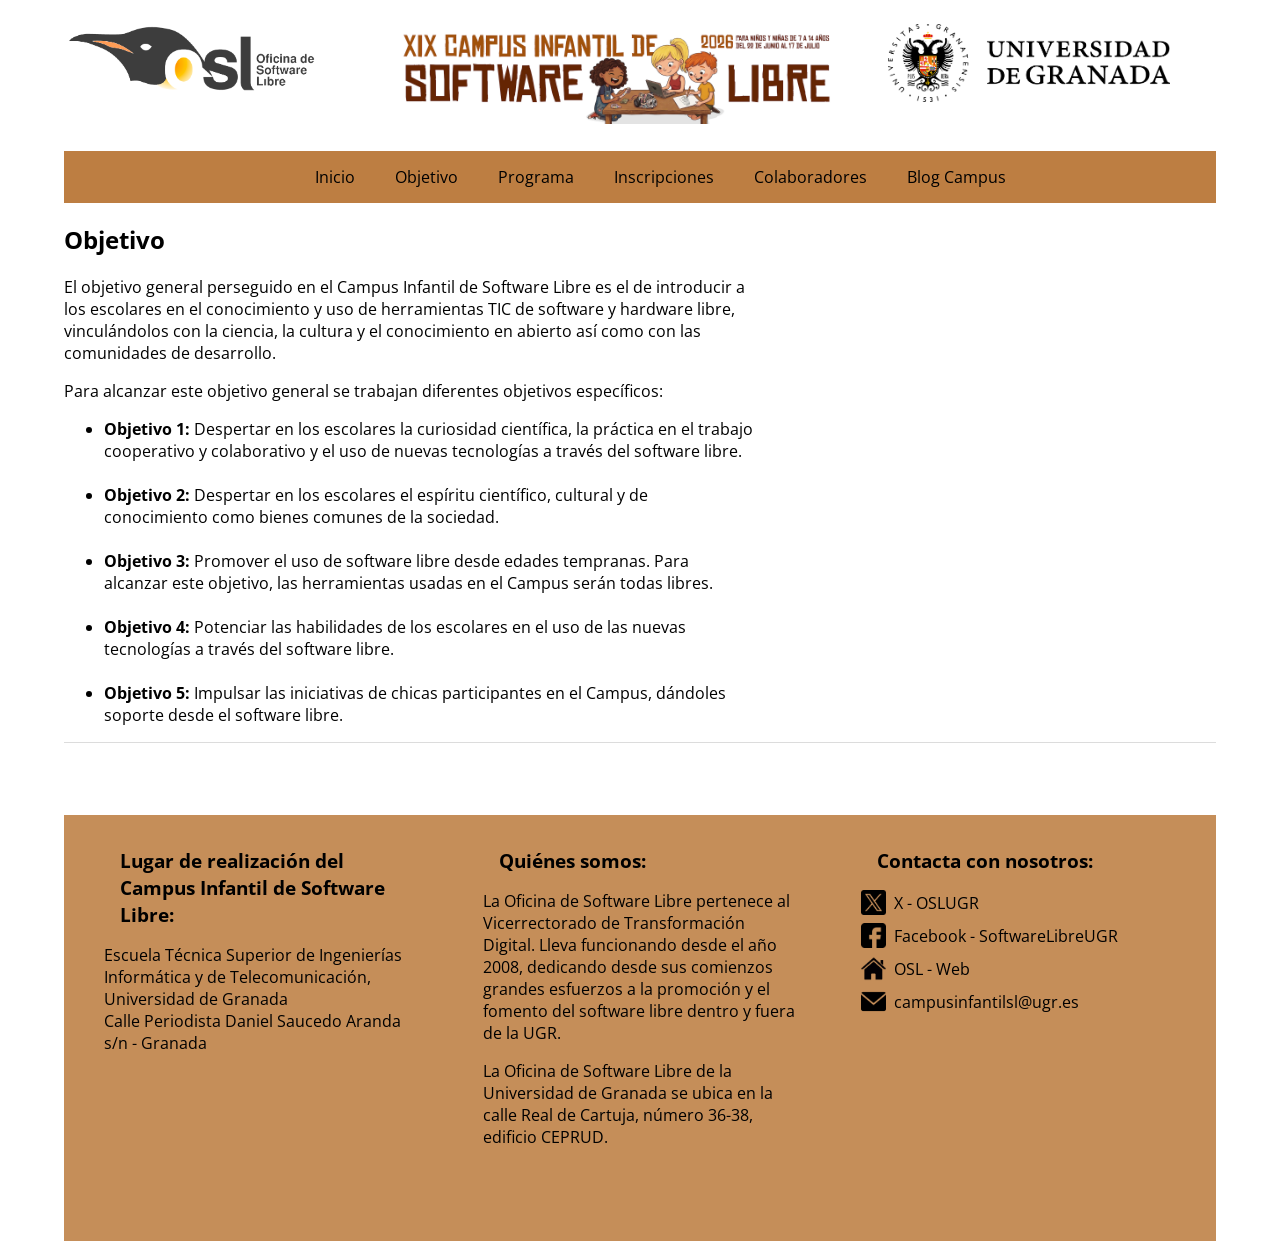
<file: 2026/pages/objetivo.html>
<!DOCTYPE html>
<html lang="es">
	<head>
		<!-- Google tag (gtag.js) -->
		<script async src="https://www.googletagmanager.com/gtag/js?id=G-18CENMJH39"></script>
		<script>
			window.dataLayer = window.dataLayer || [];
			function gtag(){dataLayer.push(arguments);}
			gtag('js', new Date());
			gtag('config', 'G-18CENMJH39');
		</script>
		<title>XIX Campus Infantil de Software Libre - Objetivos</title>
		<meta charset="UTF-8">
		<meta name="author" content="Jóse Miguel Castillo García">
		<meta name="copyright" content="Oficina de Software Libre - Universidad de Granada">
		<meta name="robots" content="index, follow">
		<meta name="googlebot" content="index, follow">
		<meta name="revisit-after" content="7 days">
		<meta name="language" content="Spanish">
		<meta name="description" content="Web informativa para la inscripción en el Campus infantil organizado por la Oficina de Software Libre perteneciente a la Universidad de Granada y celebrado en la Escuela Técnica de Ingenierías Informática y de Telecomunicación - ETSIIT. Edición 2025.">
		<meta name="keywords" content="Campus, Infantil, Tecnológico, OSL, UGR, software, 2025,  libre, ETSIIT, inscripción, universidad, Granada, niños, niñas">
		<meta name="viewport" content="width=device-width,initial-scale=1.0">
		<link rel="stylesheet" type="text/css" href="../styles/style.css">
		<link href="https://fonts.googleapis.com/css?family=Open+Sans" rel="stylesheet">
	</head>
	<body>
		<header>
			<section>
				<article><a href="http://osl.ugr.es/"><img class="logos" src="../images/logoOSL.png" alt="Logo OSL"></a></article>
				<article style="width: 40%;"><a href="http://campusinfantilsl.ugr.es/"><img class="logos" src="../images/cabecera-2026.png" alt="Logo Campus"></a></article>
				<article><a href="http://www.ugr.es/"><img class="logos" id="l-ugr" src="../images/logoUGR.png" alt="Logo UGR"></a></article>
			</section>
		</header>
		<br>
		<main>
			<input type="checkbox" id="btn-menu">
			<label for="btn-menu"><img src="../images/botonMenu.png" alt="Menu"></label>
			<nav id="menu">
				<ul>
					<li><a href="../index.html">Inicio</a></li>
					<li><a href="./objetivo.html">Objetivo</a></li>
					<li><a href="./programa.html">Programa</a></li>
					<li><a href="./inscripciones.html">Inscripciones</a></li>
					<li><a href="./colaboradores.html">Colaboradores</a></li>
					<!--<li><a href="./video-2021.html">Video</a></li>
					<li><a href="./fotos-2021.html">Fotos</a></li>-->
					<li><a href="/pages/blogs/">Blog Campus</a></li>
					<!--<li class="dropdown">Ediciones anteriores
						<div class="dropdown-content">
							<a href="../index-2020.html">Campus 2020</a>
							<a href="../index-2019.html">Campus 2019</a>
							<a href="../index-2018.html">Campus 2018</a>
						</div>
					</li>-->
				</ul>
			</nav>
			<section>
				<section id="descripcionProg">
					<h2>Objetivo</h2>
					<!--
					<p>Con el objetivo de difundir el conocimiento sobre las tecnologías de información y comunicación entre los hijos e hijas del personal de la UGR, educarlos en las buenas prácticas que todos deberíamos utilizar a la hora de tratar con las nuevas tecnologías, acercarlos y enseñarles conceptos y herramientas relacionadas con el software libre, la Oficina de Software Libre y el resto de la Delegación de la Rectora de la UGR para las Universidad Digital organiza junto con el Gabinete de Acción Social la 11a edición del Campus Tecnológico Infantil de Software Libre, subvencionado parcialmente por FECYT (Fundación Española para la Ciencia y la Tecnología).</p>
					<p>Como en ocasiones anteriores, el objetivo es que niñas y niños aprendan a crear programas, imágenes y proyectos utilizando la informática y el software libre como medio, siempre en un ambiente lúdico y pedagógico.</p>
					-->
					<p>El objetivo general perseguido en el Campus Infantil de Software Libre es el de introducir a los escolares en el conocimiento y uso de herramientas TIC de software y hardware libre, vinculándolos con la ciencia, la cultura y el conocimiento en abierto así como con las comunidades de desarrollo.</p>
					<p>Para alcanzar este objetivo general se trabajan diferentes objetivos específicos:
						<ul>
							<li><b>Objetivo 1:</b> Despertar en los escolares la curiosidad científica, la práctica en el trabajo cooperativo y colaborativo y el uso de nuevas tecnologías a través del software libre.</li></br>
							<li><b>Objetivo 2:</b> Despertar en los escolares el espíritu científico, cultural y de conocimiento como bienes comunes de la sociedad.</li></br>
							<li><b>Objetivo 3:</b> Promover el uso de software libre desde edades tempranas. Para alcanzar este objetivo, las herramientas usadas en el Campus serán todas libres.</li></br>
							<li><b>Objetivo 4:</b> Potenciar las habilidades de los escolares en el uso de las nuevas tecnologías a través del software libre.</li></br>
							<li><b>Objetivo 5:</b> Impulsar las iniciativas de chicas participantes en el Campus, dándoles soporte desde el software libre.</li>
						</ul>
					</p>
				</section>
				<!--<section id="imageProg"><img src="../images/objetivo.jpg" alt="Imagen Objetivo"></section>-->
			</section>
		</main>
		<br>
		<hr>
		<br>
		<footer>
			<div id="map" class="map">
				<h4>Lugar de realización del Campus Infantil de Software Libre:</h4>
				<p style="text-align: left;">Escuela Técnica Superior de Ingenierías Informática y de Telecomunicación, Universidad de Granada</br>
		Calle Periodista Daniel Saucedo Aranda s/n - Granada</p>
				<iframe src="https://www.google.com/maps/embed?pb=!1m18!1m12!1m3!1d12712.418571862094!2d-3.631603325667295!3d37.19774388794029!2m3!1f0!2f0!3f0!3m2!1i1024!2i768!4f13.1!3m3!1m2!1s0xd71fc55025f928b%3A0x4dbbca09efdcad08!2sE.T.S.+de+Ingenier%C3%ADas+Inform%C3%A1tica+y+de+Telecomunicaci%C3%B3n!5e0!3m2!1ses!2ses!4v1523436186136" allowfullscreen></iframe>
			</div>
			<div id="whoWeAre" class="whoWeAre">
				<h4>Quiénes somos:</h4>
				<p>La Oficina de Software Libre pertenece al Vicerrectorado de Transformación Digital. Lleva funcionando desde el año 2008, dedicando desde sus comienzos grandes esfuerzos a la promoción y el fomento del software libre dentro y fuera de la UGR.</p>
				<p>La Oficina de Software Libre de la Universidad de Granada se ubica en la calle Real de Cartuja, número 36-38, edificio CEPRUD.</p>
			</div>
			<div id="contact" class="contact"> 
				<h4>Contacta con nosotros:</h4>

				<div class="rrss">
					<div class="X">
						<div class="img-rrss img-x"></div>
						<div><a class="info" href="https://X.com/OSLUGR">X - OSLUGR</a></div>
					</div>

					<div class="facebook">
						<div class="img-rrss img-facebook"></div>
						<div><a class="info" href="https://www.facebook.com/SoftwareLibreUGR">Facebook - SoftwareLibreUGR</a></div>
					</div>

					<div class="home">
						<div class="img-rrss img-home"></div>
						<div><a class="info" href="http://osl.ugr.es">OSL - Web</a></div>
					</div>

					<div class="email">
						<div class="img-rrss img-email"></div>
						<div><a class="info" href="mailto:campusinfantil@ugr.es">campusinfantilsl@ugr.es</a></div>
					</div>
				</div>
				<!-- <table id="enlacesContactos">
					<tr>
						<td><a href="https://twitter.com/OSLUGR"> <img class="logosContacto" src="images/logoTwitter.png" alt="Twitter OSL"> </a></td>
						<td><a href="https://twitter.com/OSLUGR">https://twitter.com/OSLUGR</a></td>
					</tr>
					<tr>
						<td><a href="https://www.facebook.com/SoftwareLibreUGR"><img class="logosContacto" src="images/logoFacebook.png" alt="Facebook OSL"></a></td>
						<td><a href="https://www.facebook.com/SoftwareLibreUGR">https://www.facebook.com<br>/SoftwareLibreUGR</a></td>
					</tr>
					<tr>
						<td><a href="http://osl.ugr.es"><img class="logosContacto" src="images/logoHome.png" alt="Web OSL"></a></td>
						<td><a href="http://osl.ugr.es">osl.ugr.es</a></td>
					</tr>
					<tr>
						<td><a href="mailto:osl.ugr.es"><img class="logosContacto" src="images/logoCorreo.png" alt="Email Campus Infantil"></a></td>
						<td><a href="mailto:campusinfantil@ugr.es">campusinfantilsl@ugr.es</a></td>
					</tr>
				</table> -->
			</div>
		</footer>
	</body>
</html>
</file>
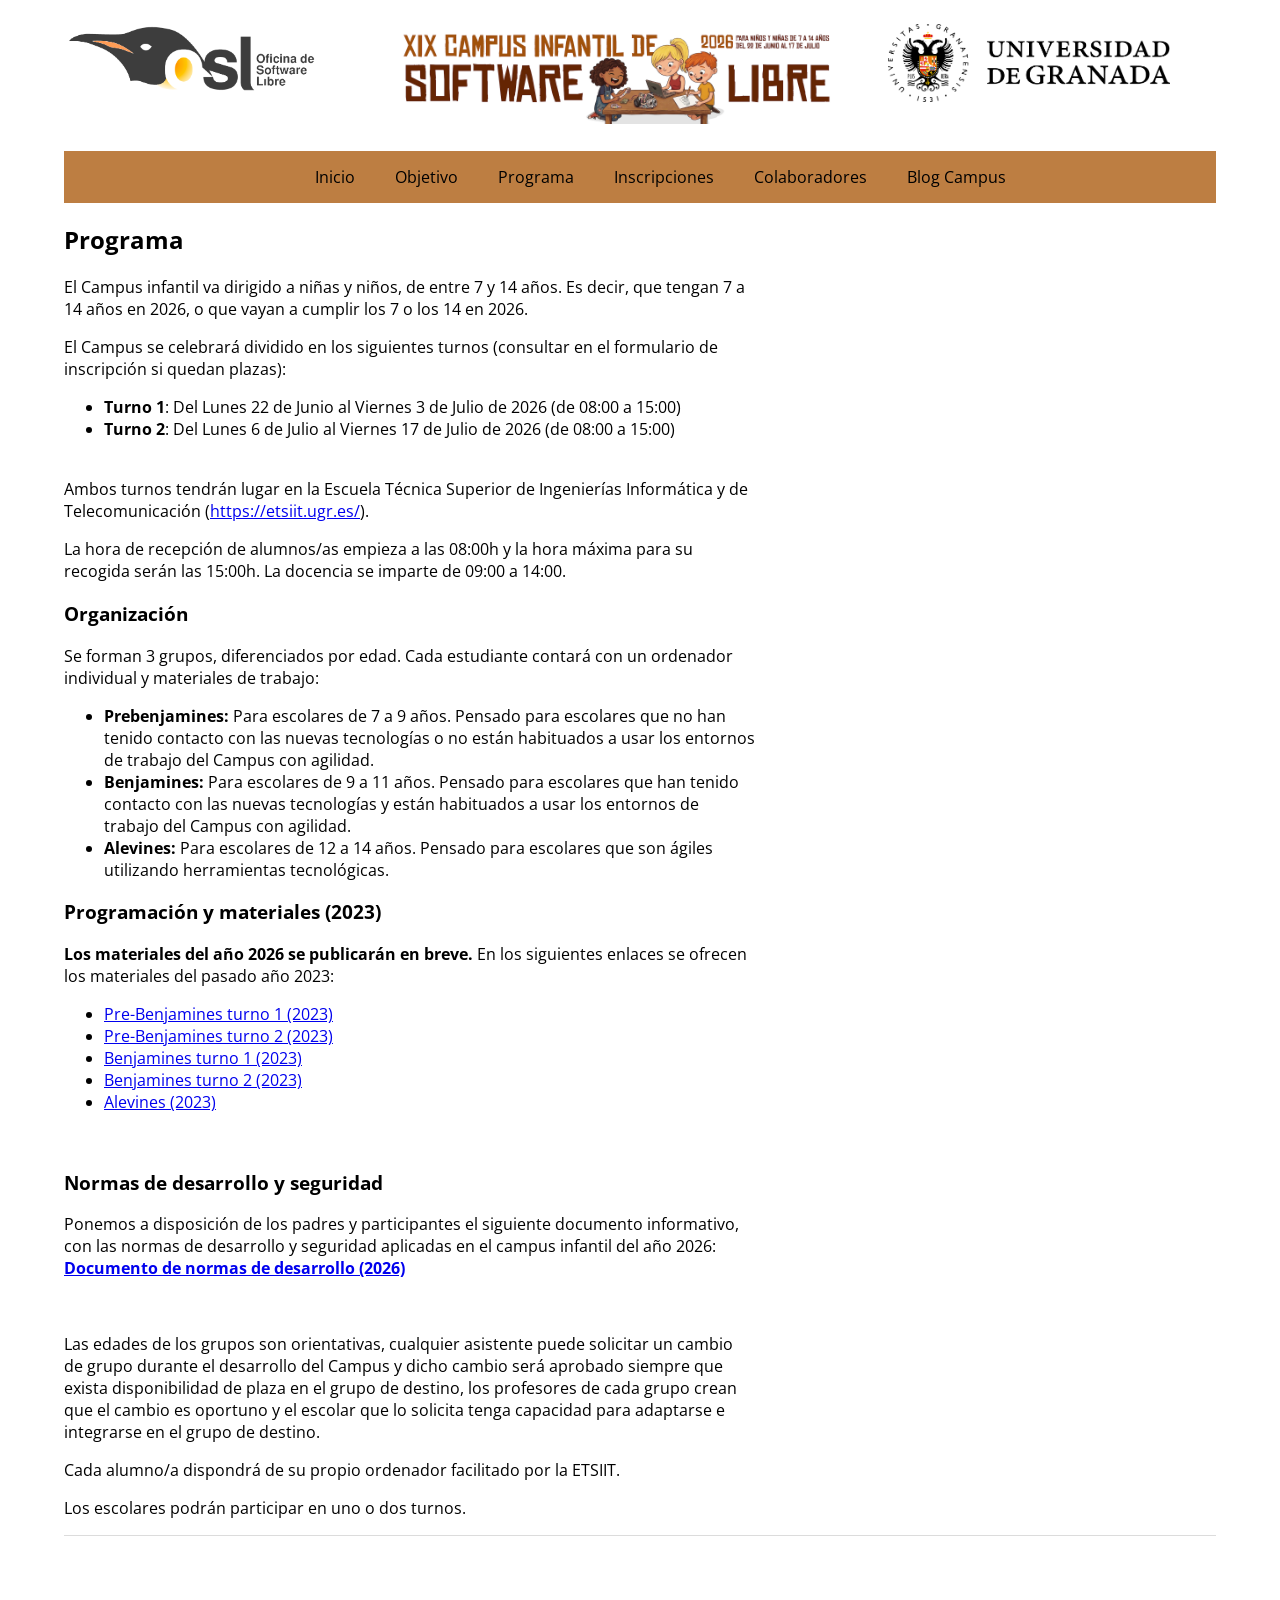
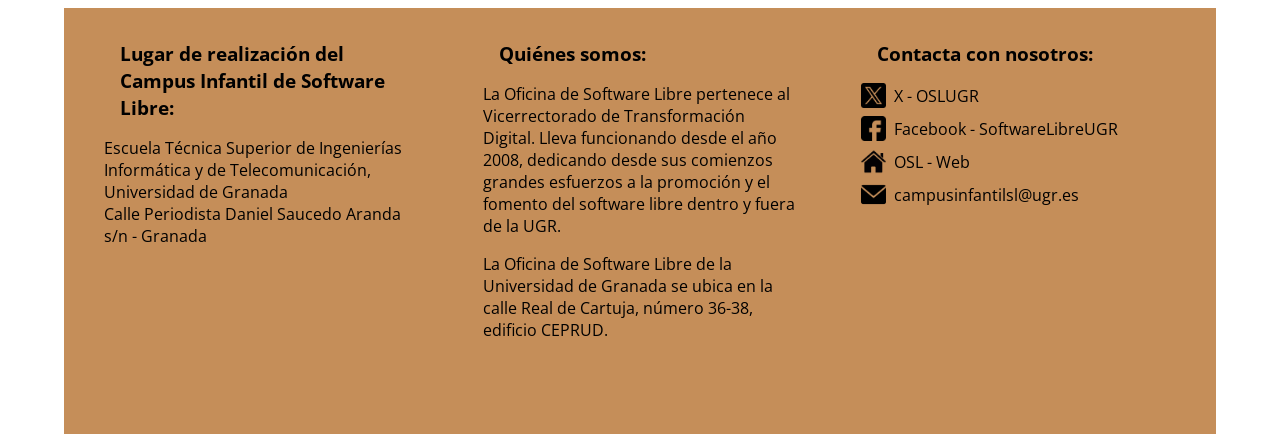
<file: 2026/pages/programa.html>
<!DOCTYPE html>
<html lang="es">
	<head>
		<!-- Google tag (gtag.js) -->
		<script async src="https://www.googletagmanager.com/gtag/js?id=G-18CENMJH39"></script>
		<script>
			window.dataLayer = window.dataLayer || [];
			function gtag(){dataLayer.push(arguments);}
			gtag('js', new Date());
			gtag('config', 'G-18CENMJH39');
		</script>
		<title>XIX Campus Infantil de Software Libre - Inscripciones</title>
		<meta charset="UTF-8">
		<meta name="author" content="Alejandro Machuca Jiménez">
		<meta name="description" content="Web informativa para la inscripción en el Campus infantil organizado por la Oficina de Software Libre perteneciente a la Universidad de Granada y celebrado en la Escuela Técnica de Ingenierías Informática y de Telecomunicación - ETSIIT. Edición 2024.">
		<meta name="keywords" content="Campus, Infantil, Tecnológico, OSL, UGR, software, 2024,  libre, ETSIIT, inscripción, universidad, Granada, niños, niñas">
		<meta name="viewport" content="width=device-width,initial-scale=1.0">
		<link rel="stylesheet" type="text/css" href="../styles/style.css">
		<link href="https://fonts.googleapis.com/css?family=Open+Sans" rel="stylesheet">
	</head>
	<body>
		<header>
			<section>
				<article><a href="http://osl.ugr.es/"><img class="logos" src="../images/logoOSL.png" alt="Logo OSL"></a></article>
				<article style="width: 40%;"><a href="http://campusinfantilsl.ugr.es/"><img class="logos" src="../images/cabecera-2026.png" alt="Logo Campus"></a></article>
				<article><a href="http://www.ugr.es/"><img class="logos" id="l-ugr" src="../images/logoUGR.png" alt="Logo UGR"></a></article>
			</section>
		</header>
		<br>
		<main>
			<input type="checkbox" id="btn-menu">			
			<label for="btn-menu"><img src="../images/botonMenu.png" alt="Menu"></label>
			<nav id="menu">
				<ul>
					<li><a href="../index.html">Inicio</a></li>
					<li><a href="./objetivo.html">Objetivo</a></li>
					<li><a href="./programa.html">Programa</a></li>
					<li><a href="./inscripciones.html">Inscripciones</a></li>
					<li><a href="./colaboradores.html">Colaboradores</a></li>
					<!--<li><a href="./video-2021.html">Video</a></li>
						<li><a href="./fotos-2021.html">Fotos</a></li>-->
						<li><a href="/pages/blogs/">Blog Campus</a></li>
						<!--<li class="dropdown">Ediciones anteriores
							<div class="dropdown-content">
							<a href="../index-2020.html">Campus 2020</a>
							<a href="../index-2019.html">Campus 2019</a>
							<a href="../index-2018.html">Campus 2018</a>
							</div>
							</li>-->
				</ul>
			</nav>
			<section>
				<section id="descripcionProg">
					<h2><b>Programa</b></h2>
					<!--
					<h2 style="background-color:tomato; color: white; text-align:center;"><b>AVISO: LA INFORMACIÓN MOSTRADA ES PROVISIONAL</b></h2>
					-->
					<p>El Campus infantil va dirigido a niñas y niños, de entre 7 y 14 años. Es decir, que tengan 7 a 14 años en 2026, o que vayan a cumplir los 7 o los 14 en 2026.</p>
					<p>El Campus se celebrará dividido en los siguientes turnos (consultar en el formulario de inscripción si quedan plazas):
					<ul>

						<li><strong>Turno 1</strong>: Del Lunes 22 de Junio al Viernes 3 de Julio de 2026 (de 08:00 a 15:00)</li>
						<li><strong>Turno 2</strong>: Del Lunes 6 de Julio al Viernes 17 de Julio de 2026 (de 08:00 a 15:00)</li>

					</ul>

		</br>
		Ambos turnos tendrán lugar en la Escuela Técnica Superior de Ingenierías Informática y de Telecomunicación (<a href="http://etsiit.ugr.es/">https://etsiit.ugr.es/</a>).</p>
					<p>La hora de recepción de alumnos/as empieza a las 08:00h y la hora máxima para su recogida serán las 15:00h. La docencia se imparte de 09:00 a 14:00.</p>

					<h3><b>Organización</b></h3>
					<p>Se forman 3 grupos, diferenciados por edad. Cada estudiante contará con un ordenador individual y materiales de trabajo:<br>
					<ul>
						<li><b>Prebenjamines:</b> Para escolares de 7 a 9 años. Pensado para escolares que no han tenido contacto con las nuevas tecnologías o no están habituados a usar los entornos de trabajo del Campus con agilidad.</li>
						<li><b>Benjamines:</b> Para escolares de 9 a 11 años. Pensado para escolares que han tenido contacto con las nuevas tecnologías y están habituados a usar los entornos de trabajo del Campus con agilidad.</li>
						<li><b>Alevines:</b> Para escolares de 12 a 14 años. Pensado para escolares que son ágiles utilizando herramientas tecnológicas.</li>
						<!--<li>Veteranos: Para escolares de 12 a 14 años. Pensado para escolares que tienen un elevado conocimiento y destreza de uso de las herramientas; son capaces de instalar software y buscar soluciones a problemas por ellos mismos.</li>-->
					</ul>
					<h3><b>Programación y materiales (2023)</b></h3>
					<p>
						<b>Los materiales del año 2026 se publicarán en breve.</b>
						En los siguientes enlaces se ofrecen los materiales del pasado año 2023:
					</p>
					<ul>
						<li><a href="../../documentos/2023/programas/Benjamines1.odt">Pre-Benjamines turno 1 (2023)</a></li>
						<li><a href="../../documentos/2023/programas/prebenjamines2023_turno2.pdf">Pre-Benjamines turno 2 (2023)</a></li>
						<li><a href="../../documentos/2023/programas/prebenjamines2023.pdf">Benjamines turno 1 (2023)</a></li>
						<li><a href="../../documentos/2023/programas/prebenjamines2023_turno2.pdf">Benjamines turno 2 (2023)</a></li>
						<li><a href="../../documentos/2023/programas/">Alevines (2023)</a></li>					

					</ul>
					</p></br>
					<h3><b>Normas de desarrollo y seguridad</b></h3>
					<p>Ponemos a disposición de los padres y participantes el siguiente documento informativo, con las normas de desarrollo y seguridad aplicadas en el campus infantil del año 2026:</br>
					<a href="normas-desarrollo-2026.pdf" target="_blank"><b>Documento de normas de desarrollo (2026)</b></a>
					</p></br>
					<p>Las edades de los grupos son orientativas, cualquier asistente puede solicitar un cambio de grupo durante el desarrollo del Campus y dicho cambio será aprobado siempre que exista disponibilidad de plaza en el grupo de destino, los profesores de cada grupo crean que el cambio es oportuno y el escolar que lo solicita tenga capacidad para adaptarse e integrarse en el grupo de destino.</p>
					<p>Cada alumno/a dispondrá de su propio ordenador facilitado por la ETSIIT.</p>


					<p>Los escolares podrán participar en uno o dos turnos.</p>

				</section>
				<!--
				<section id="imageProg">
					<img id="fotoP" src="../images/program.jpg" alt="Imagen Programa">
				</section>
				-->
			</section>
		</main>
		<br>
		<hr>
		<br>
		<footer>
			<div id="map" class="map">
				<h4>Lugar de realización del Campus Infantil de Software Libre:</h4>
				<p style="text-align: left;">Escuela Técnica Superior de Ingenierías Informática y de Telecomunicación, Universidad de Granada</br>
		Calle Periodista Daniel Saucedo Aranda s/n - Granada</p>
				<iframe src="https://www.google.com/maps/embed?pb=!1m18!1m12!1m3!1d12712.418571862094!2d-3.631603325667295!3d37.19774388794029!2m3!1f0!2f0!3f0!3m2!1i1024!2i768!4f13.1!3m3!1m2!1s0xd71fc55025f928b%3A0x4dbbca09efdcad08!2sE.T.S.+de+Ingenier%C3%ADas+Inform%C3%A1tica+y+de+Telecomunicaci%C3%B3n!5e0!3m2!1ses!2ses!4v1523436186136" allowfullscreen></iframe>
			</div>
			<div id="whoWeAre" class="whoWeAre">
				<h4>Quiénes somos:</h4>
				<p>La Oficina de Software Libre pertenece al Vicerrectorado de Transformación Digital. Lleva funcionando desde el año 2008, dedicando desde sus comienzos grandes esfuerzos a la promoción y el fomento del software libre dentro y fuera de la UGR.</p>
				<p>La Oficina de Software Libre de la Universidad de Granada se ubica en la calle Real de Cartuja, número 36-38, edificio CEPRUD.</p>
			</div>
			<div id="contact" class="contact"> 
				<h4>Contacta con nosotros:</h4>

				<div class="rrss">
					<div class="X">
						<div class="img-rrss img-x"></div>
						<div><a class="info" href="https://X.com/OSLUGR">X - OSLUGR</a></div>
					</div>

					<div class="facebook">
						<div class="img-rrss img-facebook"></div>
						<div><a class="info" href="https://www.facebook.com/SoftwareLibreUGR">Facebook - SoftwareLibreUGR</a></div>
					</div>

					<div class="home">
						<div class="img-rrss img-home"></div>
						<div><a class="info" href="http://osl.ugr.es">OSL - Web</a></div>
					</div>

					<div class="email">
						<div class="img-rrss img-email"></div>
						<div><a class="info" href="mailto:campusinfantil@ugr.es">campusinfantilsl@ugr.es</a></div>
					</div>
				</div>
				<!-- <table id="enlacesContactos">
					<tr>
						<td><a href="https://twitter.com/OSLUGR"> <img class="logosContacto" src="images/logoTwitter.png" alt="Twitter OSL"> </a></td>
						<td><a href="https://twitter.com/OSLUGR">https://twitter.com/OSLUGR</a></td>
					</tr>
					<tr>
						<td><a href="https://www.facebook.com/SoftwareLibreUGR"><img class="logosContacto" src="images/logoFacebook.png" alt="Facebook OSL"></a></td>
						<td><a href="https://www.facebook.com/SoftwareLibreUGR">https://www.facebook.com<br>/SoftwareLibreUGR</a></td>
					</tr>
					<tr>
						<td><a href="http://osl.ugr.es"><img class="logosContacto" src="images/logoHome.png" alt="Web OSL"></a></td>
						<td><a href="http://osl.ugr.es">osl.ugr.es</a></td>
					</tr>
					<tr>
						<td><a href="mailto:osl.ugr.es"><img class="logosContacto" src="images/logoCorreo.png" alt="Email Campus Infantil"></a></td>
						<td><a href="mailto:campusinfantil@ugr.es">campusinfantilsl@ugr.es</a></td>
					</tr>
				</table> -->
			</div>
		</footer>
	</body>
</html>
</file>
<file: styles/style.css>
/* 
PARA ORDERNAR EL CÓDIGO:
- CONFIG GLOABL (body, h1, h2, ...)
- HEADER
- MAIN, NAV
- 



*/

/* INDEX */
  
h1 {
  font-size: 2rem;
  text-align: center;

  a {
    text-decoration: none;
    color: rgb(36, 36, 36);
  }
}

.pages {
  display: flex;

  gap: 2.5rem;
  margin-top: 2rem;

  .left, .right {
    flex: 1;
    text-align: center;
  
    img {
      height: auto;
      width: 32rem;
    }
  }
}

.center {
  text-align: center;
}

.horizontal {
  margin-top: 3rem;
  text-align: center;

  img {
    width: 50rem;
    height: auto;
  }
}

.title {
  margin: 3rem;

  img {
    height: auto;
    width: 75%;
  }
}

.sub-title {
  margin: 4rem;
  text-align: center;

  img {
    width: 50%;
    height: auto;
  }
}

.info-banner a {
  color: black;
}

/* FOOTER */

h4 {
  font-size: 1.2rem;
}

footer {
  display: flex;
  flex-direction: row;

  gap: 4rem;

  padding: 1rem 2.5rem 3rem 2.5rem;

  .map {
    flex: 1;
  }

  .whoWeAre {
    flex: 1;
  }

  .contact {
    flex: 1;

    .email {
      display: flex;
      align-items: center;
      text-align: center;
      gap: .5rem;
    }

    .img-rrss {
      background-image: url(../images/logoCorreo.png);
      background-position: center;
      background-repeat: no-repeat;
      background-size: contain;

      height: 25px;
      width: 25px;
    }

    .info {
      text-decoration: none;
    }
  }
}

.prov-title {
  font-size: clamp(2.75rem, 1.697rem + 3.509vw, 4rem);
  text-align: center;
  
  margin: 1rem 0;
} 

.date-info {
  text-align: center;
}

.mb {
  margin-bottom: 1.7rem;
}



*{
  	font-family: 'Open Sans', sans-serif;
    
  }

  * p{
  text-align: justify;
  }
  * li{
    text-align: justify;
  }

  body{
  	width: 90%;
  	margin: 1.5em auto;
  }

  hr {
    border: 0;
    border-bottom: 1px solid #DCDCDC;
    clear: both;
    display: block;
    height: 0;
    margin: 0 auto 50px auto;
    padding-top: 50px;
    /*max-width: 220px;
    width: 100%;*/
  }

.no-seleccionable {
    -webkit-user-select: none;
    -moz-user-select: none;
    -ms-user-select: none;
    user-select: none; 
}

  /***********************************************************/
  /************************* HEADER **************************/
  /***********************************************************/

  header{
    width: 100%;
    text-align:center;
  }

  .logos{
    width: 100%;
  }


  header section{
    display: inline-flex;
  }

  header section article{
    width: 25%;
    margin-right: 4%;
  }

  #fecyt-logo{
      font-size: 0.75em;
  }

  #fecyt-logo img{
    width: 130%;
    margin-right: 7%;
  }

  /***********************************************************/
  /************************ FOOTER ***************************/
  /***********************************************************/


  footer{
  	background-color: rgba(173, 94, 19, .7);
    float: left;
    overflow: hidden;
  }

  #map{
    position: relative;
    overflow: hidden;
  }

  #map iframe{
    position: relative;
  	width: 100%;
  	border: 0;
  }

  footer a{
    color: black;
  }

  /******************************************************/
  /****************** MENU SUPERIOR *********************/
  /******************************************************/
  #btn-menu{
    display:none;
  }

  main label{
    display: none;
    width: 30px;
    height: 30px;
    padding: 10px;
    border-right: 1px solid #fff;
    overflow-y: hidden;
  }

  #menu{
    width: 100%;
    background-color: rgba(173, 94, 19, .8);
  }

  #menu ul{
    text-align: center;
    display: flex;
    flex-direction: row;
    margin: 0;
    list-style: none;
    justify-content: center;
  }
  

  #menu li {
    display: block;
    padding: 15px 20px;
    cursor: pointer;
  }

  #menu li:hover{
    background: rgba(126, 49, 8, .5);
  }

  #menu li a:hover{
    color: white;
  }

  #menu a{
    text-decoration: none;
    color: black;
  }


  /***********************************************/
  /*****************SLIDER************************/
  /***********************************************/

  @keyframes slidy {
  0% { left: 0%; }
  20% { left: 0%; }
  25% { left: -100%; }
  45% { left: -100%; }
  50% { left: -200%; }
  70% { left: -200%; }
  75% { left: -300%; }
  95% { left: -300%; }
  100% { left: -400%; }
  }

  figure { 
    margin: 0; 
    background: #101010;
    font-weight: 100;
  }
  section#captioned-gallery { 
    width: 55%; 
    overflow: hidden; 
    margin-left: 24%;
    
  }

  figure.slider { 
    position: relative; 
    width: 500%;
    font-size: 0; 
    animation: 30s slidy infinite; 
    z-index: -1;
    overflow: hidden;
  }

  figure.slider figure { 
    width: 20%; 
    height: auto;
    display: inline-block;  
    position: inherit; 
    overflow: hidden;
  }

  figure.slider img { 
  	width: 100%; 
  	height: auto; 
    overflow-y: hidden;
  } 

  /*figure.slider figure figcaption { 
    position: absolute; bottom: 0;
    background: rgba(0,0,0,0.4);
    color: #fff; width: 100%;
    font-size: 2rem; padding: .6rem; 
  }*/


  /***********************************************/
  /*******************Programa********************/
  /***********************************************/

  h2.tituloCentrado{
	text-align: center;
  }

  #descripcionProg{
    float: left;
    width: 60%;
  }

  #imageProg{
    padding-top: 5px;
    float: left;
    width: 40%;
    overflow-y: hidden;
    overflow-x: hidden;
  }

  #fotoP{
    padding-top:10%;
    padding-left:20px;
    width: 180%;
  }

  #cartel-logo{
    width: 100%;
    margin-left: 15px;
    margin-top: 12%;
  }


  .imagesColaboradores img{
    width: 40%;
  }

  .imagesColaboradores{
    border-bottom: 1px solid black;
  }

/*****************************************************************************************/
/*****************************************************************************************/
/************************************SMARTPHONES******************************************/
/*****************************************************************************************/
/*****************************************************************************************/

@media screen and (max-width: 480px){
  /******************************************************/
  /********************HEADER****************************/
  /******************************************************/
/*
  #logosLista{
    display: flex;
  }

  .logos{
    width:180px;
  }

  #fecyt-logo img{
    width: 220px;
  }
*/
  #fecyt-logo{
      font-size: 0.50em;
  }
  /******************************************************/
  /********************FOOTER****************************/
  /******************************************************/
  #map{
    padding-bottom: 0;
  }

  footer section{
    display: inline-table;
    width:90%;
    text-align: left;
  }

  #enlacesContactos{
    font-size: 0.75em;
    width: 20%;
  }

  /******************************************************/
  /*****************MENU SUPERIOR************************/
  /******************************************************/

  main label{
    display: block;
  }

  #menu{
    position: absolute;
    width: 70%;
    margin-left: -75%;
    transition: all 0.5s;
  }

  #menu ul{
    display: flex;
    flex-direction: column;
    padding: 0;
  }

  #menu li {
    border-top: 1px solid #fff;
  }

  #btn-menu:checked ~ #menu{
    margin: 0;
  }

  /******************************************************/
  /********************CONTENIDO*************************/
  /******************************************************/
main section{
  display: block;

}

  #descripcionProg{

    width: 100%;
  }

  #imageProg{
    padding-top: 5px;
    width: 100%;
    clear: right;
    overflow: none;
  }


  #imageProg img{
    width: 100%;
    /*float: right;*/
  }

  .pages {
  display: flex;
  flex-direction: column;

  .left, .right {
    flex: 1;
    text-align: center;
  
    img {
      height: auto;
      width: 100%;

    }

  }

}


}
</file>
<file: 2026-STEM/styles/style.css>
h4 {
  font-size: 1.2rem;
}


footer {
  display: flex;
  flex-direction: row;

  gap: 4rem;

  padding: 1rem 2.5rem;

  .map {
    flex: 1;
  }

  .whoWeAre {
    flex: 1;
  }

  .contact {
    flex: 1;

    .email, .home, .facebook, .X, .web {
      display: flex;
      align-items: center;
      text-align: center;

      gap: .5rem;
      margin-bottom: .5rem;
    }

    .img-x {
      background-image: url(../images/logoTwitter.png);
    }

    .img-email {
      background-image: url(../images/logoCorreo.png);
    }

    .img-facebook {
      background-image: url(../images/logoFacebook.png);
    }

    .img-home {
      background-image: url(../images/logoHome.png);
    }

    .img-rrss {
      background-position: center;
      background-repeat: no-repeat;
      background-size: contain;

      height: 25px;
      width: 25px;
      
    }

    .info {
      text-decoration: none;
      
    }

    a:hover {
      color: rgba(126, 49, 8);
    }
  }
}

.horizontal {
  margin-top: 3rem;
  text-align: center;

  img {
    width: 50rem;
    height: auto;

  }
}

.colaboradores {
  display: grid;
  grid-template-columns: repeat(3, 1fr);
  gap: 2rem;

  justify-content: space-around;
  align-items: center;
  text-align: center;
}

.main-title {
  text-align: center;
  font-size: clamp(2rem, 0.857rem + 3.81vw, 3rem);
  
}

.colab-ciencias {
  width: 60%;
}


*{
  	font-family: 'Open Sans', sans-serif;
    
  }

  * p{
  text-align: left;
  }
  * li{
    text-align: justify;
  }

  body{
  	width: 90%;
  	margin: 1.5em auto;
  }

  hr {
    border: 0;
    border-bottom: 1px solid #DCDCDC;
    clear: both;
    display: block;
    height: 0;
    margin: 0 auto 50px auto;
    padding-top: 50px;
    /*max-width: 220px;
    width: 100%;*/
  }

.no-seleccionable {
    -webkit-user-select: none;
    -moz-user-select: none;
    -ms-user-select: none;
    user-select: none; 
}

  /***********************************************************/
  /********************HEADER*********************************/
  /***********************************************************/

  header{
    width: 100%;
    text-align:center;

    .nav-top {
      display: flex;
      flex-direction: row;

      align-items: center;
      justify-content: space-between;
    }
  }

  .logos{
    width: 100%;
  }

  .az-logos {
    width: 80%;
  }

  #l-ugr {
    width: 110%;
  }


  header section{
    display: inline-flex;
  }

  header section article{
    width: 25%;
    margin-right: 4%;
  }

  #fecyt-logo{
      font-size: 0.75em;
  }

  #fecyt-logo img{
    width: 130%;
    margin-right: 7%;
  }

  /***********************************************************/
  /********************FOOTER*********************************/
  /***********************************************************/


  footer{
  	background-color: rgba(101, 181, 168, .7);
    float: left;
    overflow: hidden;
  }


  #map{
    position: relative;
    overflow: hidden;
    padding-bottom: 20%;
  }

  #map iframe{
    position: relative;
  	width: 100%;
  	border: 0;
  }

  footer a{
    color: black;
  }

  /******************************************************/
  /*****************MENU SUPERIOR************************/
  /******************************************************/
  #btn-menu{
    display:none;
  }

  main label{
    display: none;
    width: 30px;
    height: 30px;
    padding: 10px;
    border-right: 1px solid #fff;
    overflow-y: hidden;
  }

  #menu{
    width: 100%;
    background-color: rgba(101, 181, 168, .7);
  }

  #menu ul{
    text-align: center;
    display: flex;
    flex-direction: row;
    margin: 0;
    list-style: none;
    justify-content: center;
  }
  

  #menu li {
    display: block;
    padding: 15px 20px;
    cursor: pointer;
  }

  #menu li:hover{
    background: rgba(35, 115, 102, .8);
  }

  #menu li a:hover{
    color: white;
  }

  #menu a{
    text-decoration: none;
    color: black;
  }


  /***********************************************/
  /*****************SLIDER************************/
  /***********************************************/

  @keyframes slidy {
  0% { left: 0%; }
  20% { left: 0%; }
  25% { left: -100%; }
  45% { left: -100%; }
  50% { left: -200%; }
  70% { left: -200%; }
  75% { left: -300%; }
  95% { left: -300%; }
  100% { left: -400%; }
  }

  figure { 
    margin: 0; 
    background: #101010;
    font-weight: 100;
  }

  section#captioned-gallery { 
    width: 55%; 
    overflow: hidden; 
    margin-left: 24%;
  }

  figure.slider { 
    position: relative; 
    width: 500%;
    font-size: 0; 
    animation: 30s slidy infinite; 
    z-index: -1;
    overflow: hidden;
  }

  figure.slider figure { 
    width: 20%; 
    height: auto;
    display: inline-block;  
    position: inherit; 
    overflow: hidden;
  }

  figure.slider img { 
  	width: 100%; 
  	height: auto; 
    overflow-y: hidden;
  } 

  /*figure.slider figure figcaption { 
    position: absolute; bottom: 0;
    background: rgba(0,0,0,0.4);
    color: #fff; width: 100%;
    font-size: 2rem; padding: .6rem; 
  }*/


  /***********************************************/
  /*******************Programa********************/
  /***********************************************/

  h2.tituloCentrado{
	text-align: center;
  }

  #descripcionProg{
    float: left;
    width: 60%;
  }

  #imageProg{
    padding-top: 5px;
    float: left;
    width: 40%;
    overflow-y: hidden;
    overflow-x: hidden;
  }

  #fotoP{
    padding-top:10%;
    padding-left:20px;
    width: 180%;
  }

  #cartel-logo{
    width: 100%;
    margin-left: 15px;
    margin-top: 12%;
  }


  .imagesColaboradores img{
    width: 70%;
  }



/*****************************************************************************************/
/*****************************************************************************************/
/************************************SMARTPHONES******************************************/
/*****************************************************************************************/
/*****************************************************************************************/

@media screen and (max-width: 480px){
  /******************************************************/
  /********************HEADER****************************/
  /******************************************************/
/*
  #logosLista{
    display: flex;
  }

  .logos{
    width:180px;
  }

  #fecyt-logo img{
    width: 220px;
  }
*/
  #fecyt-logo{
      font-size: 0.50em;
  }
  /******************************************************/
  /********************FOOTER****************************/
  /******************************************************/

  .logosContacto{
    width: 20px;
    height: 20px;
  }

  footer {
    flex-direction: column;
    gap: 1rem;
  }













  #map{
    padding-bottom: 0;
  }

  

  #enlacesContactos{
    font-size: 0.75em;
    width: 20%;
  }

  /******************************************************/
  /*****************MENU SUPERIOR************************/
  /******************************************************/

  main label{
    display: block;
  }

  #menu{
    position: absolute;
    width: 70%;
    margin-left: -75%;
    transition: all 0.5s;
  }

  #menu ul{
    display: flex;
    flex-direction: column;
    padding: 0;
  }

  #menu li {
    border-top: 1px solid #fff;
  }

  #btn-menu:checked ~ #menu{
    margin: 0;
  }

  /******************************************************/
  /********************CONTENIDO*************************/
  /******************************************************/
main section{
  display: block;

}

  #descripcionProg{

    width: 100%;
  }

  #imageProg{
    padding-top: 5px;
    width: 100%;
    clear: right;
    overflow: none;
  }


  #imageProg img{
    width: 100%;
    /*float: right;*/
  }

  .colaboradores {
    grid-template-columns: repeat(1, 1fr);
  }

  .horizontal img {
      width: 100%;
      height: auto;

    }

    section#captioned-gallery { 
    width: 90%; 
    overflow: hidden; 
    margin-left: 5%;
  }


}
</file>
<file: 2026/styles/style.css>
/* MEANWHILE */

:root {
  --hola: red;
}

.square {
  border: 1px solid var(--hola);
  width: auto;
  height: 300px;
}

.left {
  flex: 1;
}

.right {
  flex: 1;
} 

.pages {
  display: flex;

  gap: 2.5rem;
}

h4 {
  font-size: 1.2rem;
  margin: 1rem;
}


.horizontal {
  margin-top: 3rem;
  text-align: center;

  img {
    width: 50rem;
    height: auto;

  }
}


footer {
  display: flex;
  flex-direction: row;

  gap: 4rem;

  padding: 1rem 2.5rem;

  .map {
    flex: 1;
  }

  .whoWeAre {
    flex: 1;
  }

  .contact {
    flex: 1;

    .email, .home, .facebook, .X {
      display: flex;
      align-items: center;
      text-align: center;

      gap: .5rem;
      margin-bottom: .5rem;
    }

    .img-x {
      background-image: url(../images/logoTwitter.png);
    }

    .img-email {
      background-image: url(../images/logoCorreo.png);
    }

    .img-facebook {
      background-image: url(../images/logoFacebook.png);
    }

    .img-home {
      background-image: url(../images/logoHome.png);
    }

    .img-rrss {
      background-position: center;
      background-repeat: no-repeat;
      background-size: contain;

      height: 25px;
      width: 25px;
      
    }

    .info {
      text-decoration: none;
      
    }

    a:hover {
      color: rgba(126, 49, 8);
    }
  }
}

.colaboradores {
  display: grid;
  grid-template-columns: repeat(3, 1fr);
  gap: 5rem;
  margin: 3rem;

  justify-content: space-around;
  align-items: center;
  text-align: center;

  p {
    text-align: left;
    
  }
}

.main-title {
  text-align: center;
  font-size: 3rem;
  
}








*{
  font-family: 'Open Sans', sans-serif;
}

  * p{
  text-align: left;
  }
  * li{
    text-align: left;
  }

  body{
  	width: 90%;
  	margin: 1.5em auto;
  }

  hr {
    border: 0;
    border-bottom: 1px solid #DCDCDC;
    clear: both;
    display: block;
    height: 0;
    margin: 0 auto 50px auto;
    /*max-width: 220px;
    width: 100%;*/
  }

.no-seleccionable {
    -webkit-user-select: none;
    -moz-user-select: none;
    -ms-user-select: none;
    user-select: none; 
}

  /***********************************************************/
  /************************* HEADER **************************/
  /***********************************************************/

  header{
    width: 100%;
    text-align:center;
  }

  .logos{
    width: 100%;
  }


  header section{
    display: inline-flex;
  }

  header section article{
    width: 25%;
    margin-right: 4%;
  }

  #fecyt-logo{
      font-size: 0.75em;
  }

  #fecyt-logo img{
    width: 130%;
    margin-right: 7%;
  }

  /***********************************************************/
  /************************ FOOTER ***************************/
  /***********************************************************/


  footer{
  	background-color: rgba(173, 94, 19, .7);
    float: left;
    overflow: hidden;
  }


  #map{
    position: relative;
    overflow: hidden;
  }

  #map iframe{
    position: relative;
  	width: 100%;
  	border: 0;
  }

  footer a{
    color: black;
  }

  /******************************************************/
  /****************** MENU SUPERIOR *********************/
  /******************************************************/
  #btn-menu{
    display:none;
  }

  main label{
    display: none;
    width: 30px;
    height: 30px;
    padding: 10px;
    border-right: 1px solid #fff;
    overflow-y: hidden;
  }

  #menu{
    width: 100%;
    background-color: rgba(173, 94, 19, .8);
  }

  #menu ul{
    text-align: center;
    display: flex;
    flex-direction: row;
    margin: 0;
    list-style: none;
    justify-content: center;
  }
  

  #menu li {
    display: block;
    padding: 15px 20px;
    cursor: pointer;
  }

  #menu li:hover{
    background: rgba(126, 49, 8, .5);
  }

  #menu li a:hover{
    color: white;
  }

  #menu a{
    text-decoration: none;
    color: black;
  }


  /***********************************************/
  /***************** SLIDER **********************/
  /***********************************************/

  @keyframes slidy {
  0% { left: 0%; }
  20% { left: 0%; }
  25% { left: -100%; }
  45% { left: -100%; }
  50% { left: -200%; }
  70% { left: -200%; }
  75% { left: -300%; }
  95% { left: -300%; }
  100% { left: -400%; }
  }

  figure { 
    margin: 0; 
    background: #101010;
    font-weight: 100;
  }
  section#captioned-gallery { 
    width: 55%; 
    overflow: hidden; 
    margin-left: 24%;
    
  }

  figure.slider { 
    position: relative; 
    width: 500%;
    font-size: 0; 
    animation: 30s slidy infinite; 
    z-index: -1;
    overflow: hidden;
  }

  figure.slider figure { 
    width: 20%; 
    height: auto;
    display: inline-block;  
    position: inherit; 
    overflow: hidden;
  }

  figure.slider img { 
  	width: 100%; 
  	height: auto; 
    overflow-y: hidden;
  } 

  /*figure.slider figure figcaption { 
    position: absolute; bottom: 0;
    background: rgba(0,0,0,0.4);
    color: #fff; width: 100%;
    font-size: 2rem; padding: .6rem; 
  }*/


  /***********************************************/
  /****************** Programa *******************/
  /***********************************************/

  h2.tituloCentrado{
	text-align: center;
  }

  #descripcionProg{
    float: left;
    width: 60%;
  }

  #imageProg{
    padding-top: 5px;
    float: left;
    width: 40%;
    overflow-y: hidden;
    overflow-x: hidden;
  }

  #fotoP{
    padding-top:10%;
    padding-left:20px;
    width: 180%;
  }

  #cartel-logo{
    width: 100%;
    margin-left: 15px;
    margin-top: 12%;
  }


  .imagesColaboradores img{
    width: 50%;
  }


/*****************************************************************************************/
/*****************************************************************************************/
/********************************** SMARTPHONES ******************************************/
/*****************************************************************************************/
/*****************************************************************************************/

@media screen and (max-width: 480px){
  /******************************************************/
  /******************** HEADER **************************/
  /******************************************************/
/*
  #logosLista{
    display: flex;
  }

  .logos{
    width:180px;
  }

  #fecyt-logo img{
    width: 220px;
  }
*/
  #fecyt-logo{
      font-size: 0.50em;
  }
  /******************************************************/
  /******************** FOOTER **************************/
  /******************************************************/
  #map{
    padding-bottom: 0;
  }

  footer {
    flex-direction: column;
    gap: 1rem;
  }

  #enlacesContactos{
    font-size: 0.75em;
    width: 20%;
  }

  /******************************************************/
  /***************** MENU SUPERIOR **********************/
  /******************************************************/

  main label{
    display: block;
  }

  #menu{
    position: absolute;
    width: 70%;
    margin-left: -75%;
    transition: all 0.5s;
  }

  #menu ul{
    display: flex;
    flex-direction: column;
    padding: 0;
  }

  #menu li {
    border-top: 1px solid #fff;
  }

  #btn-menu:checked ~ #menu{
    margin: 0;
  }

  /******************************************************/
  /******************** CONTENIDO ***********************/
  /******************************************************/
main section{
  display: block;

}

  #descripcionProg{

    width: 100%;
  }

  #imageProg{
    padding-top: 5px;
    width: 100%;
    clear: right;
    overflow: none;
  }

  .colaboradores {
    grid-template-columns: repeat(1, 1fr);
  }

  #imageProg img{
    width: 100%;
    /*float: right;*/
  }

  .horizontal img {
      width: 100%;
      height: auto;

    }

    section#captioned-gallery { 
    width: 90%; 
    overflow: hidden; 
    margin-left: 5%;
  }


}
</file>
